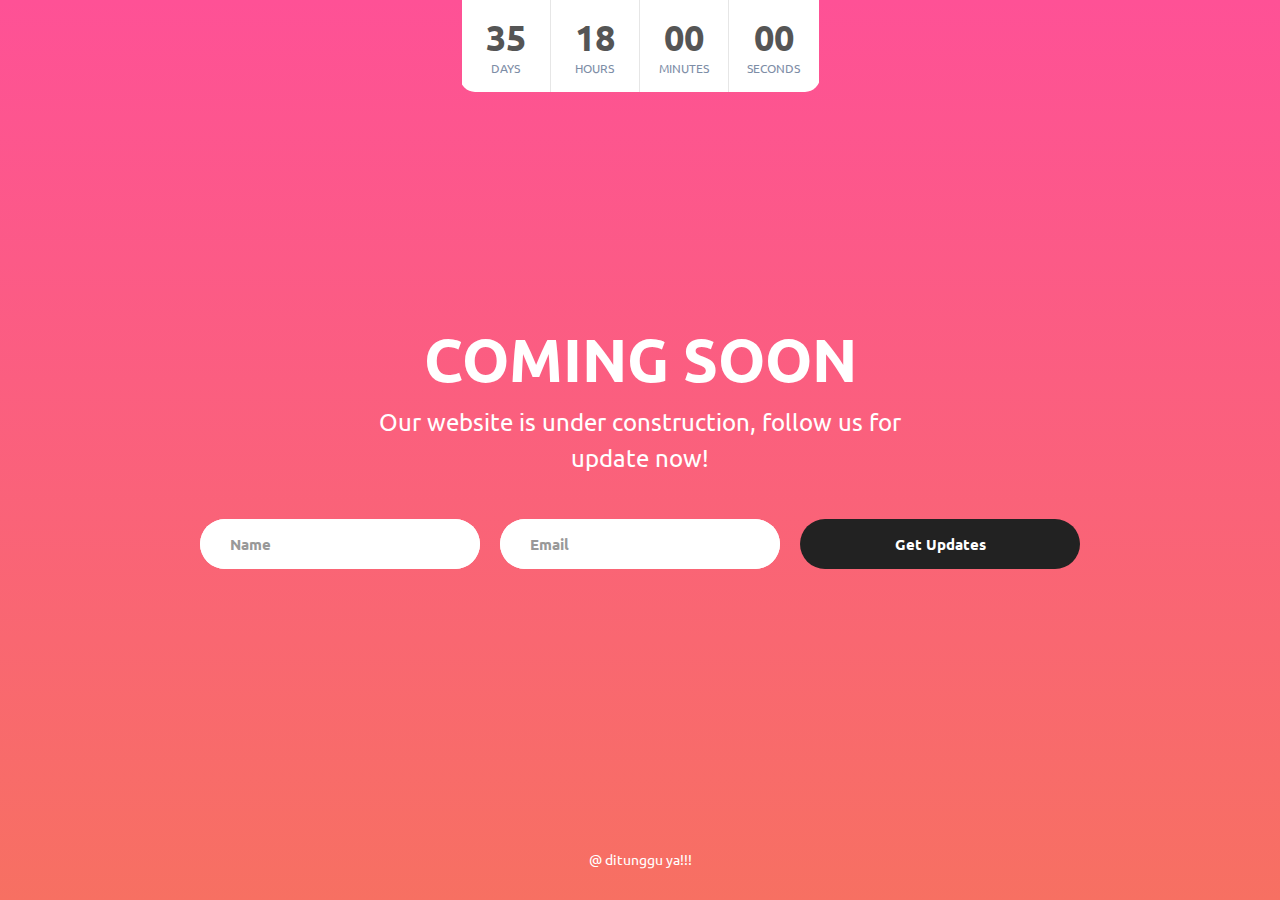
<file: css/comingsoon_05/comingsoon_05/index.html>
<!DOCTYPE html>
<html lang="en">
<head>
	<title>Coming Soon 5</title>
	<meta charset="UTF-8">
	<meta name="viewport" content="width=device-width, initial-scale=1">
<!--===============================================================================================-->	
	<link rel="icon" type="image/png" href="images/icons/favicon.ico"/>
<!--===============================================================================================-->
	<link rel="stylesheet" type="text/css" href="vendor/bootstrap/css/bootstrap.min.css">
<!--===============================================================================================-->
	<link rel="stylesheet" type="text/css" href="fonts/font-awesome-4.7.0/css/font-awesome.min.css">
<!--===============================================================================================-->
	<link rel="stylesheet" type="text/css" href="vendor/animate/animate.css">
<!--===============================================================================================-->
	<link rel="stylesheet" type="text/css" href="vendor/select2/select2.min.css">
<!--===============================================================================================-->
	<link rel="stylesheet" type="text/css" href="css/util.css">
	<link rel="stylesheet" type="text/css" href="css/main.css">
<!--===============================================================================================-->
</head>
<body>
	
	
	<div class="bg-g1 size1 flex-w flex-col-c-sb p-l-15 p-r-15 p-b-30">
		<div class="flex-w flex-c cd100 wsize1 bor1">
			<div class="flex-col-c-m size2 bg0 bor2">
				<span class="l1-txt3 p-b-7 days">35</span>
				<span class="s1-txt1">Days</span>
			</div>

			<div class="flex-col-c-m size2 bg0 bor2">
				<span class="l1-txt3 p-b-7 hours">17</span>
				<span class="s1-txt1">Hours</span>
			</div>

			<div class="flex-col-c-m size2 bg0 bor2">
				<span class="l1-txt3 p-b-7 minutes">50</span>
				<span class="s1-txt1">Minutes</span>
			</div>

			<div class="flex-col-c-m size2 bg0">
				<span class="l1-txt3 p-b-7 seconds">39</span>
				<span class="s1-txt1">Seconds</span>
			</div>
		</div>


		<div class="flex-col-c w-full p-t-50 p-b-80">
			<h3 class="l1-txt1 txt-center p-b-10">
				Coming Soon
			</h3>

			<p class="txt-center l1-txt2 p-b-43 wsize2">
				Our website is under construction, follow us for update now!
			</p>

			<form class="flex-w flex-c-m w-full contact100-form validate-form">
				<div class="wrap-input100 validate-input where1" data-validate = "Name is required">
					<input class="s1-txt3 placeholder0 input100" type="text" name="name" placeholder="Name">
				</div>

				<div class="wrap-input100 validate-input where1" data-validate = "Email is required: ex@abc.xyz">
					<input class="s1-txt3 placeholder0 input100" type="text" name="email" placeholder="Email">
				</div>

				<button class="flex-c-m s1-txt4 size3 how-btn trans-04 where1">
					Get Updates
				</button>
				
			</form>			
		</div>

		<span class="s1-txt2 txt-center">
			@ ditunggu ya!!!
		</span>

	</div>



	

<!--===============================================================================================-->	
	<script src="vendor/jquery/jquery-3.2.1.min.js"></script>
<!--===============================================================================================-->
	<script src="vendor/bootstrap/js/popper.js"></script>
	<script src="vendor/bootstrap/js/bootstrap.min.js"></script>
<!--===============================================================================================-->
	<script src="vendor/select2/select2.min.js"></script>
<!--===============================================================================================-->
	<script src="vendor/countdowntime/moment.min.js"></script>
	<script src="vendor/countdowntime/moment-timezone.min.js"></script>
	<script src="vendor/countdowntime/moment-timezone-with-data.min.js"></script>
	<script src="vendor/countdowntime/countdowntime.js"></script>
	<script>
		$('.cd100').countdown100({
			// Set Endtime here
			// Endtime must be > current time
			endtimeYear: 0,
			endtimeMonth: 0,
			endtimeDate: 35,
			endtimeHours: 18,
			endtimeMinutes: 0,
			endtimeSeconds: 0,
			timeZone: "" 
			// ex:  timeZone: "America/New_York", can be empty
			// go to " http://momentjs.com/timezone/ " to get timezone
		});
	</script>
<!--===============================================================================================-->
	<script src="vendor/tilt/tilt.jquery.min.js"></script>
	<script >
		$('.js-tilt').tilt({
			scale: 1.1
		})
	</script>
<!--===============================================================================================-->
	<script src="js/main.js"></script>

</body>
</html>
</file>
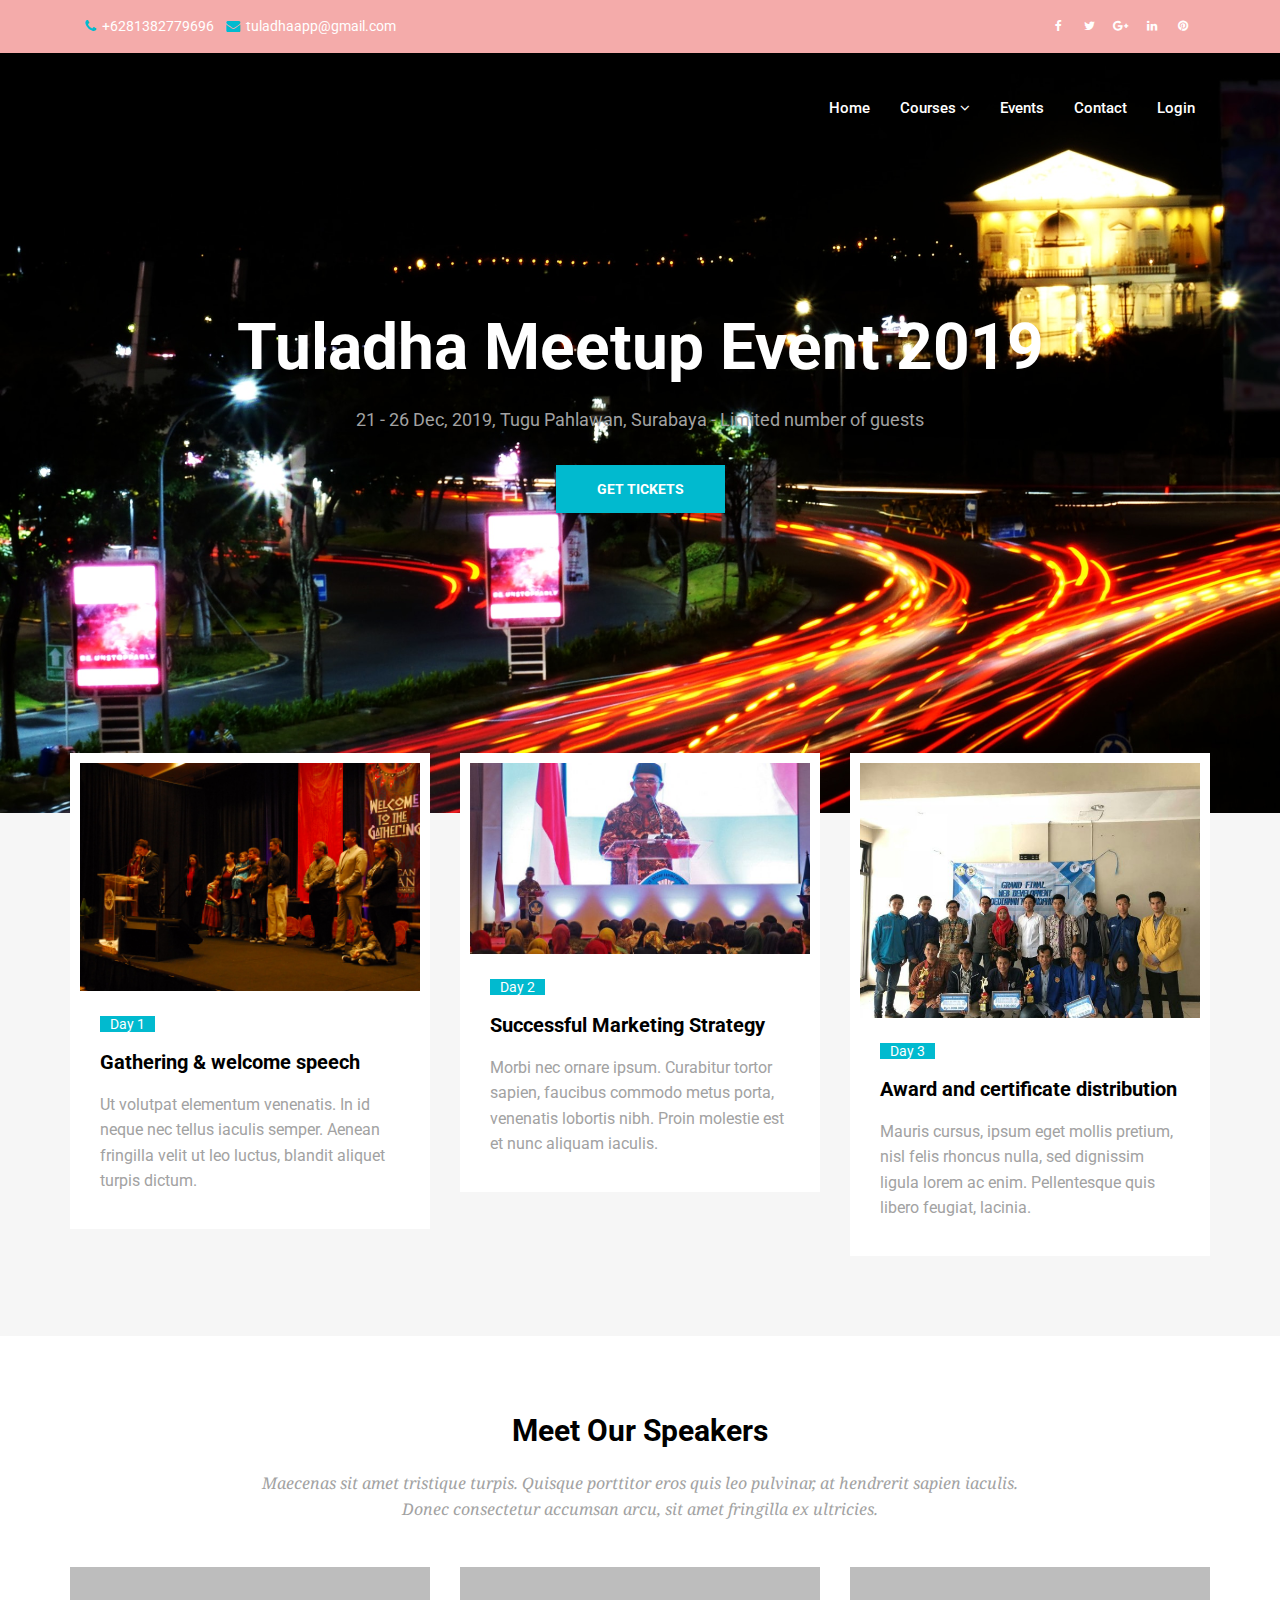
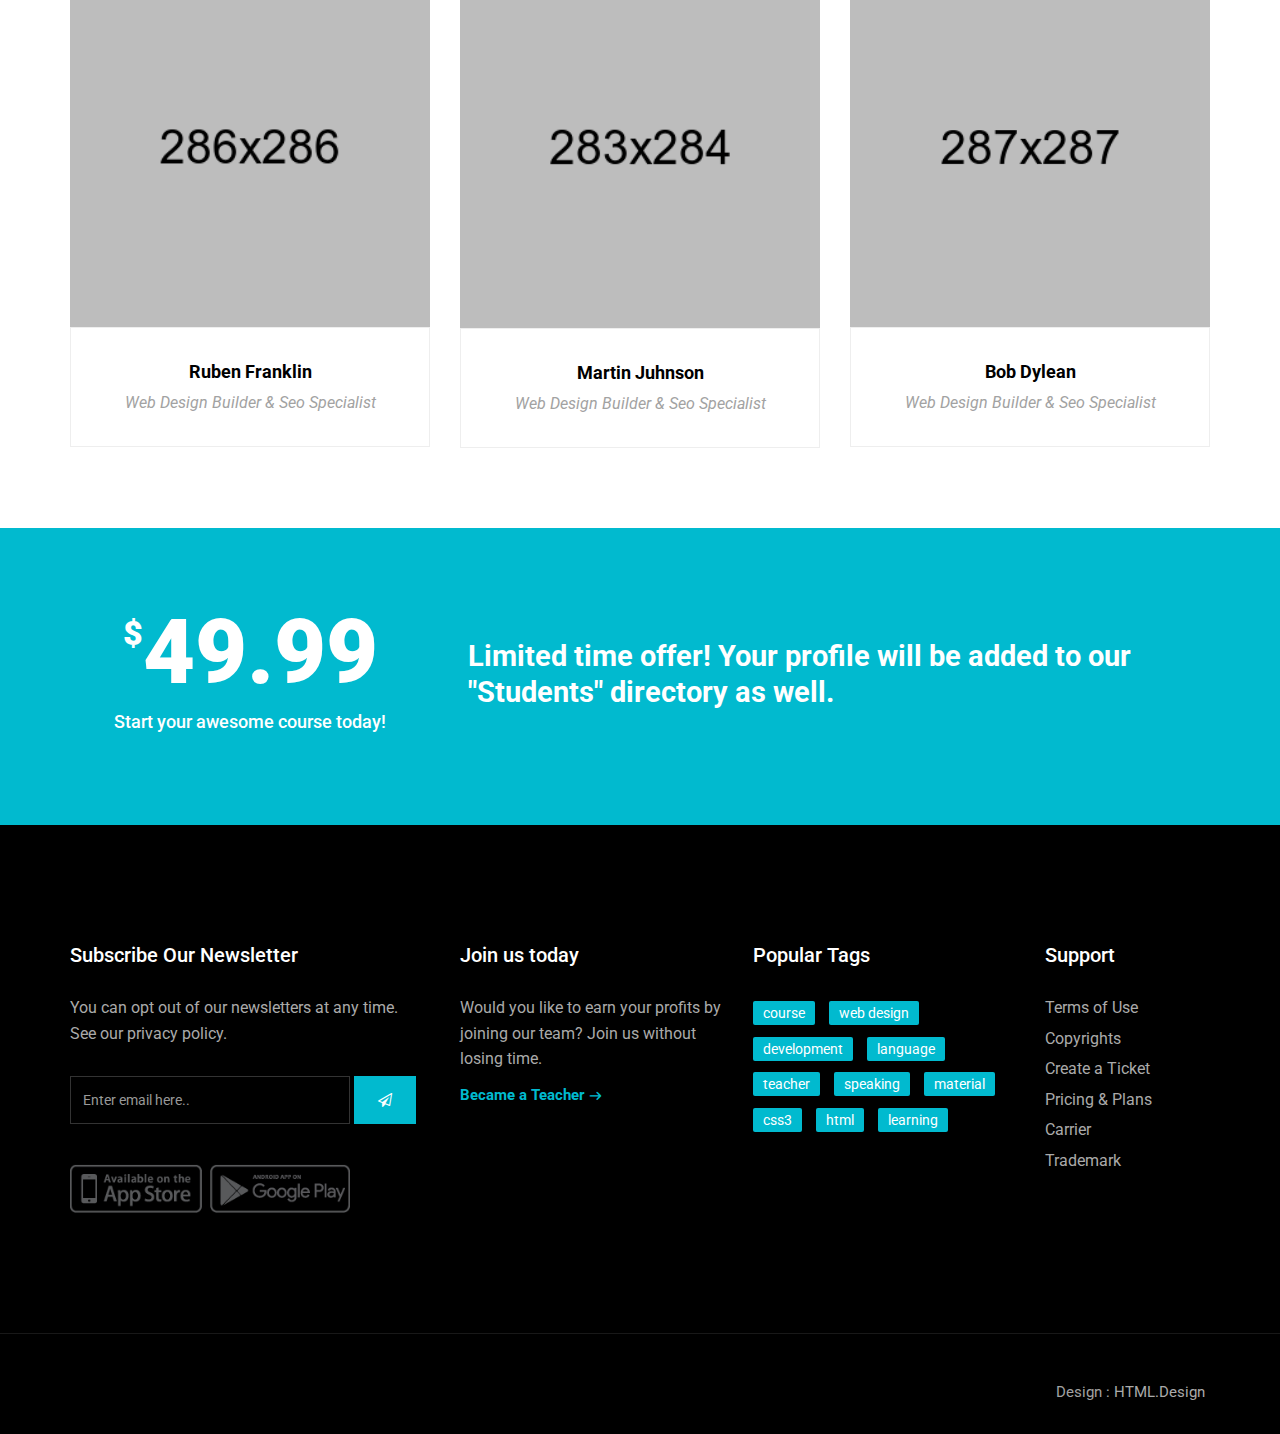
<file: events.html>
<!doctype html>
<!--[if IE 9]> <html class="no-js ie9 fixed-layout" lang="en"> <![endif]-->
<!--[if gt IE 9]><!--> <html class="no-js " lang="en"> <!--<![endif]-->
<head>

    <!-- Basic -->
    <meta charset="utf-8">
    <meta http-equiv="X-UA-Compatible" content="IE=edge">

    <!-- Mobile Meta -->
    <meta name="viewport" content="width=device-width, minimum-scale=1.0, maximum-scale=1.0, user-scalable=no">

    <!-- Site Meta -->
    <title>Tuladha</title>
    <meta name="keywords" content="">
    <meta name="description" content="">
    <meta name="author" content="">

    <!-- Site Icons -->
    <link rel="shortcut icon" href="images/favicon.ico" type="image/x-icon" />
    <link rel="apple-touch-icon" href="images/apple-touch-icon.png">

    <!-- Google Fonts -->
    <link href="https://fonts.googleapis.com/css?family=Roboto:300,400,400i,500,700,900" rel="stylesheet">
    <link href="https://fonts.googleapis.com/css?family=Droid+Serif:400,400i,700,700i" rel="stylesheet">

    <!-- Custom & Default Styles -->
    <link rel="stylesheet" href="css/bootstrap.min.css">
    <link rel="stylesheet" href="css/font-awesome.min.css">
    <link rel="stylesheet" href="css/carousel.css">
    <link rel="stylesheet" href="css/animate.css">
    <link rel="stylesheet" href="style.css">

    <!--[if lt IE 9]>
        <script src="js/vendor/html5shiv.min.js"></script>
        <script src="js/vendor/respond.min.js"></script>
    <![endif]-->

</head>
<body>

    <!-- LOADER -->
    <div id="preloader">
        <img class="preloader" src="images/loader.gif" alt="">
    </div><!-- end loader -->
    <!-- END LOADER -->

    <div id="wrapper">
        <!-- BEGIN # MODAL LOGIN -->
        <div class="modal fade" id="login-modal" tabindex="-1" role="dialog" aria-hidden="true" style="display: none;">
            <div class="modal-dialog">
                <div class="modal-content">
                    <!-- Begin # DIV Form -->
                    <div id="div-forms">
                        <form id="login-form">
                            <button type="button" class="close" data-dismiss="modal" aria-label="Close">
                                <span class="flaticon-add" aria-hidden="true"></span>
                            </button>
                            <div class="modal-body">
                                <input class="form-control" type="text" placeholder="What you are looking for?" required>
                            </div>
                        </form><!-- End # Login Form -->
                    </div><!-- End # DIV Form -->
                </div>
            </div>
        </div>
        <!-- END # MODAL LOGIN -->

        <header class="header">
            <div class="topbar clearfix">
                <div class="container">
                    <div class="row-fluid">
                        <div class="col-md-6 col-sm-6 text-left">
                            <p>
                                <strong><i class="fa fa-phone"></i></strong> +6281382779696 &nbsp;&nbsp;
                                <strong><i class="fa fa-envelope"></i></strong> <a href="mailto:#">tuladhaapp@gmail.com</a>
                            </p>
                        </div><!-- end left -->
                        <div class="col-md-6 col-sm-6 hidden-xs text-right">
                            <div class="social">
                                <a class="facebook"  data-tooltip="tooltip" data-placement="bottom" title="Facebook"><i class="fa fa-facebook"></i></a>
                                <a class="twitter"  data-tooltip="tooltip" data-placement="bottom" title="Twitter"><i class="fa fa-twitter"></i></a>
                                <a class="google"  data-tooltip="tooltip" data-placement="bottom" title="Google Plus"><i class="fa fa-google-plus"></i></a>
                                <a class="linkedin"  data-tooltip="tooltip" data-placement="bottom" title="Linkedin"><i class="fa fa-linkedin"></i></a>
                                <a class="pinterest"  data-tooltip="tooltip" data-placement="bottom" title="Pinterest"><i class="fa fa-pinterest"></i></a>
                            </div><!-- end social -->
                        </div><!-- end left -->
                    </div><!-- end row -->
                </div><!-- end container -->
            </div><!-- end topbar -->

            <div class="container">
                <nav class="navbar navbar-default yamm">
                    <div class="navbar-header">
                        <button type="button" class="navbar-toggle collapsed" data-toggle="collapse" data-target="#navbar" aria-expanded="false" aria-controls="navbar">
                            <span class="sr-only">Toggle navigation</span>
                            <span class="icon-bar"></span>
                            <span class="icon-bar"></span>
                            <span class="icon-bar"></span>
                        </button>
                        <div class="logo-normal">

                        </div>
                    </div>

                    <div id="navbar" class="navbar-collapse collapse">
                        <ul class="nav navbar-nav navbar-right">
                            <li><a href="index.html">Home</a></li>
                            <li class="dropdown yamm-fw yamm-half"><a href="#" data-toggle="dropdown" class="dropdown-toggle active">Courses <b class="fa fa-angle-down"></b></a>
                                <ul class="dropdown-menu">
                                    <li>
                                        <div class="yamm-content clearfix">
                                            <div class="row-fluid">
                                                <div class="col-md-6 col-sm-6">
                                                    <h4>Course Pages</h4>
                                                    <ul>
                                                      <li><a >Mathematics</a></li>
                                                      <li><a >Physics</a></li>
                                                      <li><a >Biology</a></li>
                                                      <li><a >Chemistry</a></li>
                                                      <li><a >Bahasa Indonesia</a></li>
                                                      <li><a >English</a></li>
                                                      <li><a >Programming</a></li>
                                                      <li><a >Medical</a></li>
                                                    </ul>
                                                </div>
                                                <div class="col-md-6 col-sm-6">
                                                    <div class="menu-widget text-center">
                                                        <div class="image-wrap entry">
                                                            <img src="upload/advanced-algebra.jpg" alt="" class="img-responsive">
                                                            <div class="magnifier">
                                                                 <a  title=""><i class="flaticon-add"></i></a>
                                                            </div>
                                                        </div><!-- end image-wrap -->
                                                        <h5><a >Advanced Algebra</a></h5>
                                                        <small>Rp.100.000</small>
                                                        <a  class="menu-button">Learned</a>
                                                    </div><!-- end widget -->
                                                </div>
                                            </div>
                                        </div>
                                    </li>
                                </ul>
                            </li>
                            <li><a href="events.html">Events</a></li>
                            <li><a href="page-contact.html">Contact</a></li>
                            <li><a href="login.php">Login</a></li>
                        </ul>
                    </div>
                </nav><!-- end navbar -->
            </div><!-- end container -->
        </header>

        <section class="parallax event-section" data-stellar-background-ratio="0.5" style="background-image:url('upload/surabaya-night.jpg');">
            <div class="container">
                <div class="row">
                    <div class="col-md-12">
                        <div class="tagline-message event-title text-center">
                            <h3>Tuladha Meetup Event 2019</h3>
                            <p>21 - 26 Dec, 2019, Tugu Pahlawan, Surabaya - Limited number of guests</p>
                            <a  class="btn btn-primary">GET TICKETS</a>
                        </div>
                    </div><!-- end col -->
                </div><!-- end row -->
            </div><!-- end container -->
        </section><!-- end section -->

        <section class="section gb nopadtop">
            <div class="container">
                <div class="row event-boxes">
                    <div class="col-md-4">
                        <div class="box m30">
                            <img src="upload/blog_01.jpg" alt="" class="img-responsive">
                            <div class="event-desc">
                            <small>Day 1</small>
                            <h4>Gathering & welcome speech</h4>
                            <p>Ut volutpat elementum venenatis. In id neque nec tellus iaculis semper. Aenean fringilla velit ut leo luctus, blandit aliquet turpis dictum.</p>
                            </div>
                        </div>
                    </div><!-- end col -->

                    <div class="col-md-4">
                        <div class="box m30">
                            <img src="upload/blog_02.jpg" alt="" class="img-responsive">
                            <div class="event-desc">
                            <small>Day 2</small>
                            <h4>Successful Marketing Strategy</h4>
                            <p>Morbi nec ornare ipsum. Curabitur tortor sapien, faucibus commodo metus porta, venenatis lobortis nibh. Proin molestie est et nunc aliquam iaculis.</p>
                            </div>
                        </div>
                    </div><!-- end col -->

                    <div class="col-md-4">
                        <div class="box m30">
                            <img src="upload/blog_03.jpg" alt="" class="img-responsive">
                            <div class="event-desc">
                            <small>Day 3</small>
                            <h4>Award and certificate distribution</h4>
                            <p> Mauris cursus, ipsum eget mollis pretium, nisl felis rhoncus nulla, sed dignissim ligula lorem ac enim. Pellentesque quis libero feugiat, lacinia.</p>
                            </div>
                        </div>
                    </div><!-- end col -->
                </div><!-- end row -->
            </div><!-- end container -->
        </section>

        <section class="section">
            <div class="container">
                <div class="section-title text-center">
                    <h3>Meet Our Speakers</h3>
                    <p>Maecenas sit amet tristique turpis. Quisque porttitor eros quis leo pulvinar, at hendrerit sapien iaculis. Donec consectetur accumsan arcu, sit amet fringilla ex ultricies.</p>
                </div><!-- end title -->

                <div class="row text-center">
                    <div class="col-md-4 col-sm-6">
                        <div class="teammembers">
                            <div class="entry">
                                <img src="upload/01_team.png" alt="" class="img-responsive">
                                <div class="magnifier">
                                    <div class="visible-buttons1 teambuttons">
                                        <p>We’re committed to work and play our client meeting room transforms  into a table tennis</p>
                                        <div class="social-links">
                                            <a ><i class="fa fa-facebook"></i></a>
                                            <a ><i class="fa fa-dribbble"></i></a>
                                            <a ><i class="fa fa-twitter"></i></a>
                                            <a ><i class="fa fa-skype"></i></a>
                                        </div><!-- end social -->
                                    </div>
                                </div>
                            </div><!-- end box -->
                            <div class="teamdesc">
                                <h4>Ruben Franklin</h4>
                                <p>Web Design Builder & Seo Specialist</p>
                            </div><!-- end teamdesc -->
                        </div><!-- end teammembers -->
                    </div><!-- end col -->

                    <div class="col-md-4 col-sm-6">
                        <div class="teammembers">
                            <div class="entry">
                                <img src="upload/02_team.png" alt="" class="img-responsive">
                                <div class="magnifier">
                                    <div class="visible-buttons1 teambuttons">
                                        <p>We’re committed to work and play our client meeting room transforms  into a table tennis</p>
                                        <div class="social-links">
                                            <a ><i class="fa fa-facebook"></i></a>
                                            <a ><i class="fa fa-dribbble"></i></a>
                                            <a ><i class="fa fa-twitter"></i></a>
                                            <a ><i class="fa fa-skype"></i></a>
                                        </div><!-- end social -->
                                    </div>
                                </div>
                            </div><!-- end box -->
                            <div class="teamdesc">
                                <h4>Martin Juhnson</h4>
                                <p>Web Design Builder & Seo Specialist</p>
                            </div><!-- end teamdesc -->
                        </div><!-- end teammembers -->
                    </div><!-- end col -->

                    <div class="col-md-4 col-sm-6">
                        <div class="teammembers">
                            <div class="entry">
                                <img src="upload/03_team.png" alt="" class="img-responsive">
                                <div class="magnifier">
                                    <div class="visible-buttons1 teambuttons">
                                        <p>We’re committed to work and play our client meeting room transforms  into a table tennis</p>
                                        <div class="social-links">
                                            <a ><i class="fa fa-facebook"></i></a>
                                            <a ><i class="fa fa-dribbble"></i></a>
                                            <a ><i class="fa fa-twitter"></i></a>
                                            <a ><i class="fa fa-skype"></i></a>
                                        </div><!-- end social -->
                                    </div>
                                </div>
                            </div><!-- end box -->
                            <div class="teamdesc">
                                <h4>Bob Dylean</h4>
                                <p>Web Design Builder & Seo Specialist</p>
                            </div><!-- end teamdesc -->
                        </div><!-- end teammembers -->
                    </div><!-- end col -->
                </div><!-- end row -->
            </div><!-- end container -->
        </section>


        <section class="section bgcolor1">
            <div class="container">
                <a >
                <div class="row callout">
                    <div class="col-md-4 text-center">
                        <h3><sup>$</sup>49.99</h3>
                        <h4>Start your awesome course today!</h4>
                    </div><!-- end col -->

                    <div class="col-md-8">
                        <p class="lead">Limited time offer! Your profile will be added to our "Students" directory as well. </p>
                    </div>
                </div><!-- end row -->
                </a>
            </div><!-- end container -->
        </section>

        <footer class="section footer noover">
            <div class="container">
                <div class="row">
                    <div class="col-lg-4 col-md-4">
                        <div class="widget clearfix">
                            <h3 class="widget-title">Subscribe Our Newsletter</h3>
                            <div class="newsletter-widget">
                                <p>You can opt out of our newsletters at any time.<br> See our <a href="#">privacy policy</a>.</p>
                                <form class="form-inline" role="search">
                                    <div class="form-1">
                                        <input type="text" class="form-control" placeholder="Enter email here..">
                                        <button type="submit" class="btn btn-primary"><i class="fa fa-paper-plane-o"></i></button>
                                    </div>
                                </form>
                                <img src="images/payments.png" alt="" class="img-responsive">
                            </div><!-- end newsletter -->
                        </div><!-- end widget -->
                    </div><!-- end col -->

                    <div class="col-lg-3 col-md-3">
                        <div class="widget clearfix">
                            <h3 class="widget-title">Join us today</h3>
                            <p>Would you like to earn your profits by joining our team? Join us without losing time.</p>
                            <a  class="readmore">Became a Teacher</a>
                        </div><!-- end widget -->
                    </div><!-- end col -->

                    <div class="col-lg-3 col-md-3">
                        <div class="widget clearfix">
                            <h3 class="widget-title">Popular Tags</h3>
                            <div class="tags-widget">
                                <ul class="list-inline">
                                    <li><a >course</a></li>
                                    <li><a >web design</a></li>
                                    <li><a >development</a></li>
                                    <li><a >language</a></li>
                                    <li><a >teacher</a></li>
                                    <li><a >speaking</a></li>
                                    <li><a >material</a></li>
                                    <li><a >css3</a></li>
                                    <li><a >html</a></li>
                                    <li><a >learning</a></li>
                                </ul>
                            </div><!-- end list-widget -->
                        </div><!-- end widget -->
                    </div><!-- end col -->

                    <div class="col-lg-2 col-md-2">
                        <div class="widget clearfix">
                            <h3 class="widget-title">Support</h3>
                            <div class="list-widget">
                                <ul>
                                    <li><a >Terms of Use</a></li>
                                    <li><a >Copyrights</a></li>
                                    <li><a >Create a Ticket</a></li>
                                    <li><a >Pricing & Plans</a></li>
                                    <li><a >Carrier</a></li>
                                    <li><a >Trademark</a></li>
                                </ul>
                            </div><!-- end list-widget -->
                        </div><!-- end widget -->
                    </div><!-- end col -->
                </div><!-- end row -->
            </div><!-- end container -->
        </footer><!-- end footer -->

        <div class="copyrights">
            <div class="container">
                <div class="clearfix">
                    <div class="pull-left">
                        <div class="cop-logo">

                        </div>
                    </div>

                    <div class="pull-right">
                        <div class="footer-links">
                            <ul class="list-inline">
                                <li>Design : <a href="https://html.design">HTML.Design</a></li>
                            </ul>
                        </div>
                    </div>
                </div>
            </div><!-- end container -->
        </div><!-- end copy -->
    </div><!-- end wrapper -->

    <!-- jQuery Files -->
    <script src="js/jquery.min.js"></script>
    <script src="js/bootstrap.min.js"></script>
    <script src="js/parallax.js"></script>
    <script src="js/animate.js"></script>
    <script src="js/custom.js"></script>
    <!-- VIDEO BG PLUGINS -->
    <script src="js/videobg.js"></script>

</body>
</html>
</file>
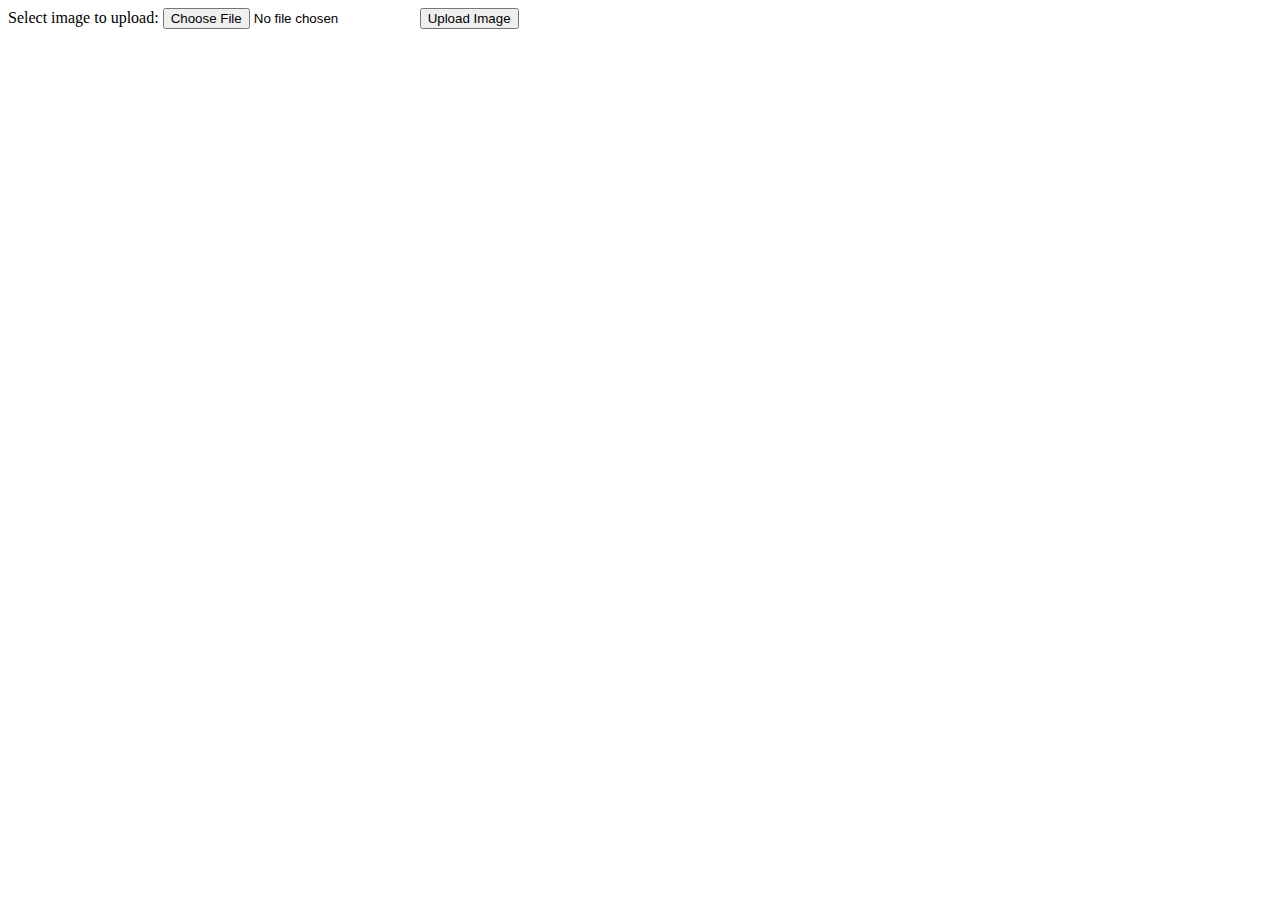
<file: upload.html>
<!DOCTYPE html>
<html>
<body>

<form action="upload.php" method="post" enctype="multipart/form-data">
    Select image to upload:
    <input type="file" name="fileToUpload" id="fileToUpload">
    <input type="submit" value="Upload Image" name="submit">
</form>

</body>
</html>
</file>
<file: css/comingsoon_05/comingsoon_05/css/util.css>
/*//////////////////////////////////////////////////////////////////
[ REBOOT ]*/
*, *:before, *:after {
	margin: 0px; 
	padding: 0px; 
	-webkit-box-sizing: border-box;
	-moz-box-sizing: border-box;
	box-sizing: border-box;
}

body, html {
	font-family: Arial, sans-serif;
	font-size: 15px;
	color: #666666;

	height: 100%;
	background-color: #fff;
	-webkit-box-sizing: border-box;
	-moz-box-sizing: border-box;
	box-sizing: border-box;
}

/*---------------------------------------------*/
a:focus {outline: none;}
a:hover {text-decoration: none;}

/* ------------------------------------ */
h1,h2,h3,h4,h5,h6,p {margin: 0px;}

ul, li {
	margin: 0px;
	list-style-type: none;
}


/* ------------------------------------ */
input, textarea, label {
	display: block;
	outline: none;
	border: none;
}

/* ------------------------------------ */
button {
	outline: none;
	border: none;
	background: transparent;
	cursor: pointer;
}
button:focus {outline: none;}

iframe {border: none;}


/*//////////////////////////////////////////////////////////////////
[ FONT SIZE ]*/
.fs-1 {font-size: 1px;}
.fs-2 {font-size: 2px;}
.fs-3 {font-size: 3px;}
.fs-4 {font-size: 4px;}
.fs-5 {font-size: 5px;}
.fs-6 {font-size: 6px;}
.fs-7 {font-size: 7px;}
.fs-8 {font-size: 8px;}
.fs-9 {font-size: 9px;}
.fs-10 {font-size: 10px;}
.fs-11 {font-size: 11px;}
.fs-12 {font-size: 12px;}
.fs-13 {font-size: 13px;}
.fs-14 {font-size: 14px;}
.fs-15 {font-size: 15px;}
.fs-16 {font-size: 16px;}
.fs-17 {font-size: 17px;}
.fs-18 {font-size: 18px;}
.fs-19 {font-size: 19px;}
.fs-20 {font-size: 20px;}
.fs-21 {font-size: 21px;}
.fs-22 {font-size: 22px;}
.fs-23 {font-size: 23px;}
.fs-24 {font-size: 24px;}
.fs-25 {font-size: 25px;}
.fs-26 {font-size: 26px;}
.fs-27 {font-size: 27px;}
.fs-28 {font-size: 28px;}
.fs-29 {font-size: 29px;}
.fs-30 {font-size: 30px;}
.fs-31 {font-size: 31px;}
.fs-32 {font-size: 32px;}
.fs-33 {font-size: 33px;}
.fs-34 {font-size: 34px;}
.fs-35 {font-size: 35px;}
.fs-36 {font-size: 36px;}
.fs-37 {font-size: 37px;}
.fs-38 {font-size: 38px;}
.fs-39 {font-size: 39px;}
.fs-40 {font-size: 40px;}
.fs-41 {font-size: 41px;}
.fs-42 {font-size: 42px;}
.fs-43 {font-size: 43px;}
.fs-44 {font-size: 44px;}
.fs-45 {font-size: 45px;}
.fs-46 {font-size: 46px;}
.fs-47 {font-size: 47px;}
.fs-48 {font-size: 48px;}
.fs-49 {font-size: 49px;}
.fs-50 {font-size: 50px;}
.fs-51 {font-size: 51px;}
.fs-52 {font-size: 52px;}
.fs-53 {font-size: 53px;}
.fs-54 {font-size: 54px;}
.fs-55 {font-size: 55px;}
.fs-56 {font-size: 56px;}
.fs-57 {font-size: 57px;}
.fs-58 {font-size: 58px;}
.fs-59 {font-size: 59px;}
.fs-60 {font-size: 60px;}
.fs-61 {font-size: 61px;}
.fs-62 {font-size: 62px;}
.fs-63 {font-size: 63px;}
.fs-64 {font-size: 64px;}
.fs-65 {font-size: 65px;}
.fs-66 {font-size: 66px;}
.fs-67 {font-size: 67px;}
.fs-68 {font-size: 68px;}
.fs-69 {font-size: 69px;}
.fs-70 {font-size: 70px;}
.fs-71 {font-size: 71px;}
.fs-72 {font-size: 72px;}
.fs-73 {font-size: 73px;}
.fs-74 {font-size: 74px;}
.fs-75 {font-size: 75px;}
.fs-76 {font-size: 76px;}
.fs-77 {font-size: 77px;}
.fs-78 {font-size: 78px;}
.fs-79 {font-size: 79px;}
.fs-80 {font-size: 80px;}
.fs-81 {font-size: 81px;}
.fs-82 {font-size: 82px;}
.fs-83 {font-size: 83px;}
.fs-84 {font-size: 84px;}
.fs-85 {font-size: 85px;}
.fs-86 {font-size: 86px;}
.fs-87 {font-size: 87px;}
.fs-88 {font-size: 88px;}
.fs-89 {font-size: 89px;}
.fs-90 {font-size: 90px;}
.fs-91 {font-size: 91px;}
.fs-92 {font-size: 92px;}
.fs-93 {font-size: 93px;}
.fs-94 {font-size: 94px;}
.fs-95 {font-size: 95px;}
.fs-96 {font-size: 96px;}
.fs-97 {font-size: 97px;}
.fs-98 {font-size: 98px;}
.fs-99 {font-size: 99px;}
.fs-100 {font-size: 100px;}
.fs-101 {font-size: 101px;}
.fs-102 {font-size: 102px;}
.fs-103 {font-size: 103px;}
.fs-104 {font-size: 104px;}
.fs-105 {font-size: 105px;}
.fs-106 {font-size: 106px;}
.fs-107 {font-size: 107px;}
.fs-108 {font-size: 108px;}
.fs-109 {font-size: 109px;}
.fs-110 {font-size: 110px;}
.fs-111 {font-size: 111px;}
.fs-112 {font-size: 112px;}
.fs-113 {font-size: 113px;}
.fs-114 {font-size: 114px;}
.fs-115 {font-size: 115px;}
.fs-116 {font-size: 116px;}
.fs-117 {font-size: 117px;}
.fs-118 {font-size: 118px;}
.fs-119 {font-size: 119px;}
.fs-120 {font-size: 120px;}
.fs-121 {font-size: 121px;}
.fs-122 {font-size: 122px;}
.fs-123 {font-size: 123px;}
.fs-124 {font-size: 124px;}
.fs-125 {font-size: 125px;}
.fs-126 {font-size: 126px;}
.fs-127 {font-size: 127px;}
.fs-128 {font-size: 128px;}
.fs-129 {font-size: 129px;}
.fs-130 {font-size: 130px;}
.fs-131 {font-size: 131px;}
.fs-132 {font-size: 132px;}
.fs-133 {font-size: 133px;}
.fs-134 {font-size: 134px;}
.fs-135 {font-size: 135px;}
.fs-136 {font-size: 136px;}
.fs-137 {font-size: 137px;}
.fs-138 {font-size: 138px;}
.fs-139 {font-size: 139px;}
.fs-140 {font-size: 140px;}
.fs-141 {font-size: 141px;}
.fs-142 {font-size: 142px;}
.fs-143 {font-size: 143px;}
.fs-144 {font-size: 144px;}
.fs-145 {font-size: 145px;}
.fs-146 {font-size: 146px;}
.fs-147 {font-size: 147px;}
.fs-148 {font-size: 148px;}
.fs-149 {font-size: 149px;}
.fs-150 {font-size: 150px;}
.fs-151 {font-size: 151px;}
.fs-152 {font-size: 152px;}
.fs-153 {font-size: 153px;}
.fs-154 {font-size: 154px;}
.fs-155 {font-size: 155px;}
.fs-156 {font-size: 156px;}
.fs-157 {font-size: 157px;}
.fs-158 {font-size: 158px;}
.fs-159 {font-size: 159px;}
.fs-160 {font-size: 160px;}
.fs-161 {font-size: 161px;}
.fs-162 {font-size: 162px;}
.fs-163 {font-size: 163px;}
.fs-164 {font-size: 164px;}
.fs-165 {font-size: 165px;}
.fs-166 {font-size: 166px;}
.fs-167 {font-size: 167px;}
.fs-168 {font-size: 168px;}
.fs-169 {font-size: 169px;}
.fs-170 {font-size: 170px;}
.fs-171 {font-size: 171px;}
.fs-172 {font-size: 172px;}
.fs-173 {font-size: 173px;}
.fs-174 {font-size: 174px;}
.fs-175 {font-size: 175px;}
.fs-176 {font-size: 176px;}
.fs-177 {font-size: 177px;}
.fs-178 {font-size: 178px;}
.fs-179 {font-size: 179px;}
.fs-180 {font-size: 180px;}
.fs-181 {font-size: 181px;}
.fs-182 {font-size: 182px;}
.fs-183 {font-size: 183px;}
.fs-184 {font-size: 184px;}
.fs-185 {font-size: 185px;}
.fs-186 {font-size: 186px;}
.fs-187 {font-size: 187px;}
.fs-188 {font-size: 188px;}
.fs-189 {font-size: 189px;}
.fs-190 {font-size: 190px;}
.fs-191 {font-size: 191px;}
.fs-192 {font-size: 192px;}
.fs-193 {font-size: 193px;}
.fs-194 {font-size: 194px;}
.fs-195 {font-size: 195px;}
.fs-196 {font-size: 196px;}
.fs-197 {font-size: 197px;}
.fs-198 {font-size: 198px;}
.fs-199 {font-size: 199px;}
.fs-200 {font-size: 200px;}

/*//////////////////////////////////////////////////////////////////
[ PADDING ]*/
.p-t-0 {padding-top: 0px;}
.p-t-1 {padding-top: 1px;}
.p-t-2 {padding-top: 2px;}
.p-t-3 {padding-top: 3px;}
.p-t-4 {padding-top: 4px;}
.p-t-5 {padding-top: 5px;}
.p-t-6 {padding-top: 6px;}
.p-t-7 {padding-top: 7px;}
.p-t-8 {padding-top: 8px;}
.p-t-9 {padding-top: 9px;}
.p-t-10 {padding-top: 10px;}
.p-t-11 {padding-top: 11px;}
.p-t-12 {padding-top: 12px;}
.p-t-13 {padding-top: 13px;}
.p-t-14 {padding-top: 14px;}
.p-t-15 {padding-top: 15px;}
.p-t-16 {padding-top: 16px;}
.p-t-17 {padding-top: 17px;}
.p-t-18 {padding-top: 18px;}
.p-t-19 {padding-top: 19px;}
.p-t-20 {padding-top: 20px;}
.p-t-21 {padding-top: 21px;}
.p-t-22 {padding-top: 22px;}
.p-t-23 {padding-top: 23px;}
.p-t-24 {padding-top: 24px;}
.p-t-25 {padding-top: 25px;}
.p-t-26 {padding-top: 26px;}
.p-t-27 {padding-top: 27px;}
.p-t-28 {padding-top: 28px;}
.p-t-29 {padding-top: 29px;}
.p-t-30 {padding-top: 30px;}
.p-t-31 {padding-top: 31px;}
.p-t-32 {padding-top: 32px;}
.p-t-33 {padding-top: 33px;}
.p-t-34 {padding-top: 34px;}
.p-t-35 {padding-top: 35px;}
.p-t-36 {padding-top: 36px;}
.p-t-37 {padding-top: 37px;}
.p-t-38 {padding-top: 38px;}
.p-t-39 {padding-top: 39px;}
.p-t-40 {padding-top: 40px;}
.p-t-41 {padding-top: 41px;}
.p-t-42 {padding-top: 42px;}
.p-t-43 {padding-top: 43px;}
.p-t-44 {padding-top: 44px;}
.p-t-45 {padding-top: 45px;}
.p-t-46 {padding-top: 46px;}
.p-t-47 {padding-top: 47px;}
.p-t-48 {padding-top: 48px;}
.p-t-49 {padding-top: 49px;}
.p-t-50 {padding-top: 50px;}
.p-t-51 {padding-top: 51px;}
.p-t-52 {padding-top: 52px;}
.p-t-53 {padding-top: 53px;}
.p-t-54 {padding-top: 54px;}
.p-t-55 {padding-top: 55px;}
.p-t-56 {padding-top: 56px;}
.p-t-57 {padding-top: 57px;}
.p-t-58 {padding-top: 58px;}
.p-t-59 {padding-top: 59px;}
.p-t-60 {padding-top: 60px;}
.p-t-61 {padding-top: 61px;}
.p-t-62 {padding-top: 62px;}
.p-t-63 {padding-top: 63px;}
.p-t-64 {padding-top: 64px;}
.p-t-65 {padding-top: 65px;}
.p-t-66 {padding-top: 66px;}
.p-t-67 {padding-top: 67px;}
.p-t-68 {padding-top: 68px;}
.p-t-69 {padding-top: 69px;}
.p-t-70 {padding-top: 70px;}
.p-t-71 {padding-top: 71px;}
.p-t-72 {padding-top: 72px;}
.p-t-73 {padding-top: 73px;}
.p-t-74 {padding-top: 74px;}
.p-t-75 {padding-top: 75px;}
.p-t-76 {padding-top: 76px;}
.p-t-77 {padding-top: 77px;}
.p-t-78 {padding-top: 78px;}
.p-t-79 {padding-top: 79px;}
.p-t-80 {padding-top: 80px;}
.p-t-81 {padding-top: 81px;}
.p-t-82 {padding-top: 82px;}
.p-t-83 {padding-top: 83px;}
.p-t-84 {padding-top: 84px;}
.p-t-85 {padding-top: 85px;}
.p-t-86 {padding-top: 86px;}
.p-t-87 {padding-top: 87px;}
.p-t-88 {padding-top: 88px;}
.p-t-89 {padding-top: 89px;}
.p-t-90 {padding-top: 90px;}
.p-t-91 {padding-top: 91px;}
.p-t-92 {padding-top: 92px;}
.p-t-93 {padding-top: 93px;}
.p-t-94 {padding-top: 94px;}
.p-t-95 {padding-top: 95px;}
.p-t-96 {padding-top: 96px;}
.p-t-97 {padding-top: 97px;}
.p-t-98 {padding-top: 98px;}
.p-t-99 {padding-top: 99px;}
.p-t-100 {padding-top: 100px;}
.p-t-101 {padding-top: 101px;}
.p-t-102 {padding-top: 102px;}
.p-t-103 {padding-top: 103px;}
.p-t-104 {padding-top: 104px;}
.p-t-105 {padding-top: 105px;}
.p-t-106 {padding-top: 106px;}
.p-t-107 {padding-top: 107px;}
.p-t-108 {padding-top: 108px;}
.p-t-109 {padding-top: 109px;}
.p-t-110 {padding-top: 110px;}
.p-t-111 {padding-top: 111px;}
.p-t-112 {padding-top: 112px;}
.p-t-113 {padding-top: 113px;}
.p-t-114 {padding-top: 114px;}
.p-t-115 {padding-top: 115px;}
.p-t-116 {padding-top: 116px;}
.p-t-117 {padding-top: 117px;}
.p-t-118 {padding-top: 118px;}
.p-t-119 {padding-top: 119px;}
.p-t-120 {padding-top: 120px;}
.p-t-121 {padding-top: 121px;}
.p-t-122 {padding-top: 122px;}
.p-t-123 {padding-top: 123px;}
.p-t-124 {padding-top: 124px;}
.p-t-125 {padding-top: 125px;}
.p-t-126 {padding-top: 126px;}
.p-t-127 {padding-top: 127px;}
.p-t-128 {padding-top: 128px;}
.p-t-129 {padding-top: 129px;}
.p-t-130 {padding-top: 130px;}
.p-t-131 {padding-top: 131px;}
.p-t-132 {padding-top: 132px;}
.p-t-133 {padding-top: 133px;}
.p-t-134 {padding-top: 134px;}
.p-t-135 {padding-top: 135px;}
.p-t-136 {padding-top: 136px;}
.p-t-137 {padding-top: 137px;}
.p-t-138 {padding-top: 138px;}
.p-t-139 {padding-top: 139px;}
.p-t-140 {padding-top: 140px;}
.p-t-141 {padding-top: 141px;}
.p-t-142 {padding-top: 142px;}
.p-t-143 {padding-top: 143px;}
.p-t-144 {padding-top: 144px;}
.p-t-145 {padding-top: 145px;}
.p-t-146 {padding-top: 146px;}
.p-t-147 {padding-top: 147px;}
.p-t-148 {padding-top: 148px;}
.p-t-149 {padding-top: 149px;}
.p-t-150 {padding-top: 150px;}
.p-t-151 {padding-top: 151px;}
.p-t-152 {padding-top: 152px;}
.p-t-153 {padding-top: 153px;}
.p-t-154 {padding-top: 154px;}
.p-t-155 {padding-top: 155px;}
.p-t-156 {padding-top: 156px;}
.p-t-157 {padding-top: 157px;}
.p-t-158 {padding-top: 158px;}
.p-t-159 {padding-top: 159px;}
.p-t-160 {padding-top: 160px;}
.p-t-161 {padding-top: 161px;}
.p-t-162 {padding-top: 162px;}
.p-t-163 {padding-top: 163px;}
.p-t-164 {padding-top: 164px;}
.p-t-165 {padding-top: 165px;}
.p-t-166 {padding-top: 166px;}
.p-t-167 {padding-top: 167px;}
.p-t-168 {padding-top: 168px;}
.p-t-169 {padding-top: 169px;}
.p-t-170 {padding-top: 170px;}
.p-t-171 {padding-top: 171px;}
.p-t-172 {padding-top: 172px;}
.p-t-173 {padding-top: 173px;}
.p-t-174 {padding-top: 174px;}
.p-t-175 {padding-top: 175px;}
.p-t-176 {padding-top: 176px;}
.p-t-177 {padding-top: 177px;}
.p-t-178 {padding-top: 178px;}
.p-t-179 {padding-top: 179px;}
.p-t-180 {padding-top: 180px;}
.p-t-181 {padding-top: 181px;}
.p-t-182 {padding-top: 182px;}
.p-t-183 {padding-top: 183px;}
.p-t-184 {padding-top: 184px;}
.p-t-185 {padding-top: 185px;}
.p-t-186 {padding-top: 186px;}
.p-t-187 {padding-top: 187px;}
.p-t-188 {padding-top: 188px;}
.p-t-189 {padding-top: 189px;}
.p-t-190 {padding-top: 190px;}
.p-t-191 {padding-top: 191px;}
.p-t-192 {padding-top: 192px;}
.p-t-193 {padding-top: 193px;}
.p-t-194 {padding-top: 194px;}
.p-t-195 {padding-top: 195px;}
.p-t-196 {padding-top: 196px;}
.p-t-197 {padding-top: 197px;}
.p-t-198 {padding-top: 198px;}
.p-t-199 {padding-top: 199px;}
.p-t-200 {padding-top: 200px;}
.p-t-201 {padding-top: 201px;}
.p-t-202 {padding-top: 202px;}
.p-t-203 {padding-top: 203px;}
.p-t-204 {padding-top: 204px;}
.p-t-205 {padding-top: 205px;}
.p-t-206 {padding-top: 206px;}
.p-t-207 {padding-top: 207px;}
.p-t-208 {padding-top: 208px;}
.p-t-209 {padding-top: 209px;}
.p-t-210 {padding-top: 210px;}
.p-t-211 {padding-top: 211px;}
.p-t-212 {padding-top: 212px;}
.p-t-213 {padding-top: 213px;}
.p-t-214 {padding-top: 214px;}
.p-t-215 {padding-top: 215px;}
.p-t-216 {padding-top: 216px;}
.p-t-217 {padding-top: 217px;}
.p-t-218 {padding-top: 218px;}
.p-t-219 {padding-top: 219px;}
.p-t-220 {padding-top: 220px;}
.p-t-221 {padding-top: 221px;}
.p-t-222 {padding-top: 222px;}
.p-t-223 {padding-top: 223px;}
.p-t-224 {padding-top: 224px;}
.p-t-225 {padding-top: 225px;}
.p-t-226 {padding-top: 226px;}
.p-t-227 {padding-top: 227px;}
.p-t-228 {padding-top: 228px;}
.p-t-229 {padding-top: 229px;}
.p-t-230 {padding-top: 230px;}
.p-t-231 {padding-top: 231px;}
.p-t-232 {padding-top: 232px;}
.p-t-233 {padding-top: 233px;}
.p-t-234 {padding-top: 234px;}
.p-t-235 {padding-top: 235px;}
.p-t-236 {padding-top: 236px;}
.p-t-237 {padding-top: 237px;}
.p-t-238 {padding-top: 238px;}
.p-t-239 {padding-top: 239px;}
.p-t-240 {padding-top: 240px;}
.p-t-241 {padding-top: 241px;}
.p-t-242 {padding-top: 242px;}
.p-t-243 {padding-top: 243px;}
.p-t-244 {padding-top: 244px;}
.p-t-245 {padding-top: 245px;}
.p-t-246 {padding-top: 246px;}
.p-t-247 {padding-top: 247px;}
.p-t-248 {padding-top: 248px;}
.p-t-249 {padding-top: 249px;}
.p-t-250 {padding-top: 250px;}
.p-b-0 {padding-bottom: 0px;}
.p-b-1 {padding-bottom: 1px;}
.p-b-2 {padding-bottom: 2px;}
.p-b-3 {padding-bottom: 3px;}
.p-b-4 {padding-bottom: 4px;}
.p-b-5 {padding-bottom: 5px;}
.p-b-6 {padding-bottom: 6px;}
.p-b-7 {padding-bottom: 7px;}
.p-b-8 {padding-bottom: 8px;}
.p-b-9 {padding-bottom: 9px;}
.p-b-10 {padding-bottom: 10px;}
.p-b-11 {padding-bottom: 11px;}
.p-b-12 {padding-bottom: 12px;}
.p-b-13 {padding-bottom: 13px;}
.p-b-14 {padding-bottom: 14px;}
.p-b-15 {padding-bottom: 15px;}
.p-b-16 {padding-bottom: 16px;}
.p-b-17 {padding-bottom: 17px;}
.p-b-18 {padding-bottom: 18px;}
.p-b-19 {padding-bottom: 19px;}
.p-b-20 {padding-bottom: 20px;}
.p-b-21 {padding-bottom: 21px;}
.p-b-22 {padding-bottom: 22px;}
.p-b-23 {padding-bottom: 23px;}
.p-b-24 {padding-bottom: 24px;}
.p-b-25 {padding-bottom: 25px;}
.p-b-26 {padding-bottom: 26px;}
.p-b-27 {padding-bottom: 27px;}
.p-b-28 {padding-bottom: 28px;}
.p-b-29 {padding-bottom: 29px;}
.p-b-30 {padding-bottom: 30px;}
.p-b-31 {padding-bottom: 31px;}
.p-b-32 {padding-bottom: 32px;}
.p-b-33 {padding-bottom: 33px;}
.p-b-34 {padding-bottom: 34px;}
.p-b-35 {padding-bottom: 35px;}
.p-b-36 {padding-bottom: 36px;}
.p-b-37 {padding-bottom: 37px;}
.p-b-38 {padding-bottom: 38px;}
.p-b-39 {padding-bottom: 39px;}
.p-b-40 {padding-bottom: 40px;}
.p-b-41 {padding-bottom: 41px;}
.p-b-42 {padding-bottom: 42px;}
.p-b-43 {padding-bottom: 43px;}
.p-b-44 {padding-bottom: 44px;}
.p-b-45 {padding-bottom: 45px;}
.p-b-46 {padding-bottom: 46px;}
.p-b-47 {padding-bottom: 47px;}
.p-b-48 {padding-bottom: 48px;}
.p-b-49 {padding-bottom: 49px;}
.p-b-50 {padding-bottom: 50px;}
.p-b-51 {padding-bottom: 51px;}
.p-b-52 {padding-bottom: 52px;}
.p-b-53 {padding-bottom: 53px;}
.p-b-54 {padding-bottom: 54px;}
.p-b-55 {padding-bottom: 55px;}
.p-b-56 {padding-bottom: 56px;}
.p-b-57 {padding-bottom: 57px;}
.p-b-58 {padding-bottom: 58px;}
.p-b-59 {padding-bottom: 59px;}
.p-b-60 {padding-bottom: 60px;}
.p-b-61 {padding-bottom: 61px;}
.p-b-62 {padding-bottom: 62px;}
.p-b-63 {padding-bottom: 63px;}
.p-b-64 {padding-bottom: 64px;}
.p-b-65 {padding-bottom: 65px;}
.p-b-66 {padding-bottom: 66px;}
.p-b-67 {padding-bottom: 67px;}
.p-b-68 {padding-bottom: 68px;}
.p-b-69 {padding-bottom: 69px;}
.p-b-70 {padding-bottom: 70px;}
.p-b-71 {padding-bottom: 71px;}
.p-b-72 {padding-bottom: 72px;}
.p-b-73 {padding-bottom: 73px;}
.p-b-74 {padding-bottom: 74px;}
.p-b-75 {padding-bottom: 75px;}
.p-b-76 {padding-bottom: 76px;}
.p-b-77 {padding-bottom: 77px;}
.p-b-78 {padding-bottom: 78px;}
.p-b-79 {padding-bottom: 79px;}
.p-b-80 {padding-bottom: 80px;}
.p-b-81 {padding-bottom: 81px;}
.p-b-82 {padding-bottom: 82px;}
.p-b-83 {padding-bottom: 83px;}
.p-b-84 {padding-bottom: 84px;}
.p-b-85 {padding-bottom: 85px;}
.p-b-86 {padding-bottom: 86px;}
.p-b-87 {padding-bottom: 87px;}
.p-b-88 {padding-bottom: 88px;}
.p-b-89 {padding-bottom: 89px;}
.p-b-90 {padding-bottom: 90px;}
.p-b-91 {padding-bottom: 91px;}
.p-b-92 {padding-bottom: 92px;}
.p-b-93 {padding-bottom: 93px;}
.p-b-94 {padding-bottom: 94px;}
.p-b-95 {padding-bottom: 95px;}
.p-b-96 {padding-bottom: 96px;}
.p-b-97 {padding-bottom: 97px;}
.p-b-98 {padding-bottom: 98px;}
.p-b-99 {padding-bottom: 99px;}
.p-b-100 {padding-bottom: 100px;}
.p-b-101 {padding-bottom: 101px;}
.p-b-102 {padding-bottom: 102px;}
.p-b-103 {padding-bottom: 103px;}
.p-b-104 {padding-bottom: 104px;}
.p-b-105 {padding-bottom: 105px;}
.p-b-106 {padding-bottom: 106px;}
.p-b-107 {padding-bottom: 107px;}
.p-b-108 {padding-bottom: 108px;}
.p-b-109 {padding-bottom: 109px;}
.p-b-110 {padding-bottom: 110px;}
.p-b-111 {padding-bottom: 111px;}
.p-b-112 {padding-bottom: 112px;}
.p-b-113 {padding-bottom: 113px;}
.p-b-114 {padding-bottom: 114px;}
.p-b-115 {padding-bottom: 115px;}
.p-b-116 {padding-bottom: 116px;}
.p-b-117 {padding-bottom: 117px;}
.p-b-118 {padding-bottom: 118px;}
.p-b-119 {padding-bottom: 119px;}
.p-b-120 {padding-bottom: 120px;}
.p-b-121 {padding-bottom: 121px;}
.p-b-122 {padding-bottom: 122px;}
.p-b-123 {padding-bottom: 123px;}
.p-b-124 {padding-bottom: 124px;}
.p-b-125 {padding-bottom: 125px;}
.p-b-126 {padding-bottom: 126px;}
.p-b-127 {padding-bottom: 127px;}
.p-b-128 {padding-bottom: 128px;}
.p-b-129 {padding-bottom: 129px;}
.p-b-130 {padding-bottom: 130px;}
.p-b-131 {padding-bottom: 131px;}
.p-b-132 {padding-bottom: 132px;}
.p-b-133 {padding-bottom: 133px;}
.p-b-134 {padding-bottom: 134px;}
.p-b-135 {padding-bottom: 135px;}
.p-b-136 {padding-bottom: 136px;}
.p-b-137 {padding-bottom: 137px;}
.p-b-138 {padding-bottom: 138px;}
.p-b-139 {padding-bottom: 139px;}
.p-b-140 {padding-bottom: 140px;}
.p-b-141 {padding-bottom: 141px;}
.p-b-142 {padding-bottom: 142px;}
.p-b-143 {padding-bottom: 143px;}
.p-b-144 {padding-bottom: 144px;}
.p-b-145 {padding-bottom: 145px;}
.p-b-146 {padding-bottom: 146px;}
.p-b-147 {padding-bottom: 147px;}
.p-b-148 {padding-bottom: 148px;}
.p-b-149 {padding-bottom: 149px;}
.p-b-150 {padding-bottom: 150px;}
.p-b-151 {padding-bottom: 151px;}
.p-b-152 {padding-bottom: 152px;}
.p-b-153 {padding-bottom: 153px;}
.p-b-154 {padding-bottom: 154px;}
.p-b-155 {padding-bottom: 155px;}
.p-b-156 {padding-bottom: 156px;}
.p-b-157 {padding-bottom: 157px;}
.p-b-158 {padding-bottom: 158px;}
.p-b-159 {padding-bottom: 159px;}
.p-b-160 {padding-bottom: 160px;}
.p-b-161 {padding-bottom: 161px;}
.p-b-162 {padding-bottom: 162px;}
.p-b-163 {padding-bottom: 163px;}
.p-b-164 {padding-bottom: 164px;}
.p-b-165 {padding-bottom: 165px;}
.p-b-166 {padding-bottom: 166px;}
.p-b-167 {padding-bottom: 167px;}
.p-b-168 {padding-bottom: 168px;}
.p-b-169 {padding-bottom: 169px;}
.p-b-170 {padding-bottom: 170px;}
.p-b-171 {padding-bottom: 171px;}
.p-b-172 {padding-bottom: 172px;}
.p-b-173 {padding-bottom: 173px;}
.p-b-174 {padding-bottom: 174px;}
.p-b-175 {padding-bottom: 175px;}
.p-b-176 {padding-bottom: 176px;}
.p-b-177 {padding-bottom: 177px;}
.p-b-178 {padding-bottom: 178px;}
.p-b-179 {padding-bottom: 179px;}
.p-b-180 {padding-bottom: 180px;}
.p-b-181 {padding-bottom: 181px;}
.p-b-182 {padding-bottom: 182px;}
.p-b-183 {padding-bottom: 183px;}
.p-b-184 {padding-bottom: 184px;}
.p-b-185 {padding-bottom: 185px;}
.p-b-186 {padding-bottom: 186px;}
.p-b-187 {padding-bottom: 187px;}
.p-b-188 {padding-bottom: 188px;}
.p-b-189 {padding-bottom: 189px;}
.p-b-190 {padding-bottom: 190px;}
.p-b-191 {padding-bottom: 191px;}
.p-b-192 {padding-bottom: 192px;}
.p-b-193 {padding-bottom: 193px;}
.p-b-194 {padding-bottom: 194px;}
.p-b-195 {padding-bottom: 195px;}
.p-b-196 {padding-bottom: 196px;}
.p-b-197 {padding-bottom: 197px;}
.p-b-198 {padding-bottom: 198px;}
.p-b-199 {padding-bottom: 199px;}
.p-b-200 {padding-bottom: 200px;}
.p-b-201 {padding-bottom: 201px;}
.p-b-202 {padding-bottom: 202px;}
.p-b-203 {padding-bottom: 203px;}
.p-b-204 {padding-bottom: 204px;}
.p-b-205 {padding-bottom: 205px;}
.p-b-206 {padding-bottom: 206px;}
.p-b-207 {padding-bottom: 207px;}
.p-b-208 {padding-bottom: 208px;}
.p-b-209 {padding-bottom: 209px;}
.p-b-210 {padding-bottom: 210px;}
.p-b-211 {padding-bottom: 211px;}
.p-b-212 {padding-bottom: 212px;}
.p-b-213 {padding-bottom: 213px;}
.p-b-214 {padding-bottom: 214px;}
.p-b-215 {padding-bottom: 215px;}
.p-b-216 {padding-bottom: 216px;}
.p-b-217 {padding-bottom: 217px;}
.p-b-218 {padding-bottom: 218px;}
.p-b-219 {padding-bottom: 219px;}
.p-b-220 {padding-bottom: 220px;}
.p-b-221 {padding-bottom: 221px;}
.p-b-222 {padding-bottom: 222px;}
.p-b-223 {padding-bottom: 223px;}
.p-b-224 {padding-bottom: 224px;}
.p-b-225 {padding-bottom: 225px;}
.p-b-226 {padding-bottom: 226px;}
.p-b-227 {padding-bottom: 227px;}
.p-b-228 {padding-bottom: 228px;}
.p-b-229 {padding-bottom: 229px;}
.p-b-230 {padding-bottom: 230px;}
.p-b-231 {padding-bottom: 231px;}
.p-b-232 {padding-bottom: 232px;}
.p-b-233 {padding-bottom: 233px;}
.p-b-234 {padding-bottom: 234px;}
.p-b-235 {padding-bottom: 235px;}
.p-b-236 {padding-bottom: 236px;}
.p-b-237 {padding-bottom: 237px;}
.p-b-238 {padding-bottom: 238px;}
.p-b-239 {padding-bottom: 239px;}
.p-b-240 {padding-bottom: 240px;}
.p-b-241 {padding-bottom: 241px;}
.p-b-242 {padding-bottom: 242px;}
.p-b-243 {padding-bottom: 243px;}
.p-b-244 {padding-bottom: 244px;}
.p-b-245 {padding-bottom: 245px;}
.p-b-246 {padding-bottom: 246px;}
.p-b-247 {padding-bottom: 247px;}
.p-b-248 {padding-bottom: 248px;}
.p-b-249 {padding-bottom: 249px;}
.p-b-250 {padding-bottom: 250px;}
.p-l-0 {padding-left: 0px;}
.p-l-1 {padding-left: 1px;}
.p-l-2 {padding-left: 2px;}
.p-l-3 {padding-left: 3px;}
.p-l-4 {padding-left: 4px;}
.p-l-5 {padding-left: 5px;}
.p-l-6 {padding-left: 6px;}
.p-l-7 {padding-left: 7px;}
.p-l-8 {padding-left: 8px;}
.p-l-9 {padding-left: 9px;}
.p-l-10 {padding-left: 10px;}
.p-l-11 {padding-left: 11px;}
.p-l-12 {padding-left: 12px;}
.p-l-13 {padding-left: 13px;}
.p-l-14 {padding-left: 14px;}
.p-l-15 {padding-left: 15px;}
.p-l-16 {padding-left: 16px;}
.p-l-17 {padding-left: 17px;}
.p-l-18 {padding-left: 18px;}
.p-l-19 {padding-left: 19px;}
.p-l-20 {padding-left: 20px;}
.p-l-21 {padding-left: 21px;}
.p-l-22 {padding-left: 22px;}
.p-l-23 {padding-left: 23px;}
.p-l-24 {padding-left: 24px;}
.p-l-25 {padding-left: 25px;}
.p-l-26 {padding-left: 26px;}
.p-l-27 {padding-left: 27px;}
.p-l-28 {padding-left: 28px;}
.p-l-29 {padding-left: 29px;}
.p-l-30 {padding-left: 30px;}
.p-l-31 {padding-left: 31px;}
.p-l-32 {padding-left: 32px;}
.p-l-33 {padding-left: 33px;}
.p-l-34 {padding-left: 34px;}
.p-l-35 {padding-left: 35px;}
.p-l-36 {padding-left: 36px;}
.p-l-37 {padding-left: 37px;}
.p-l-38 {padding-left: 38px;}
.p-l-39 {padding-left: 39px;}
.p-l-40 {padding-left: 40px;}
.p-l-41 {padding-left: 41px;}
.p-l-42 {padding-left: 42px;}
.p-l-43 {padding-left: 43px;}
.p-l-44 {padding-left: 44px;}
.p-l-45 {padding-left: 45px;}
.p-l-46 {padding-left: 46px;}
.p-l-47 {padding-left: 47px;}
.p-l-48 {padding-left: 48px;}
.p-l-49 {padding-left: 49px;}
.p-l-50 {padding-left: 50px;}
.p-l-51 {padding-left: 51px;}
.p-l-52 {padding-left: 52px;}
.p-l-53 {padding-left: 53px;}
.p-l-54 {padding-left: 54px;}
.p-l-55 {padding-left: 55px;}
.p-l-56 {padding-left: 56px;}
.p-l-57 {padding-left: 57px;}
.p-l-58 {padding-left: 58px;}
.p-l-59 {padding-left: 59px;}
.p-l-60 {padding-left: 60px;}
.p-l-61 {padding-left: 61px;}
.p-l-62 {padding-left: 62px;}
.p-l-63 {padding-left: 63px;}
.p-l-64 {padding-left: 64px;}
.p-l-65 {padding-left: 65px;}
.p-l-66 {padding-left: 66px;}
.p-l-67 {padding-left: 67px;}
.p-l-68 {padding-left: 68px;}
.p-l-69 {padding-left: 69px;}
.p-l-70 {padding-left: 70px;}
.p-l-71 {padding-left: 71px;}
.p-l-72 {padding-left: 72px;}
.p-l-73 {padding-left: 73px;}
.p-l-74 {padding-left: 74px;}
.p-l-75 {padding-left: 75px;}
.p-l-76 {padding-left: 76px;}
.p-l-77 {padding-left: 77px;}
.p-l-78 {padding-left: 78px;}
.p-l-79 {padding-left: 79px;}
.p-l-80 {padding-left: 80px;}
.p-l-81 {padding-left: 81px;}
.p-l-82 {padding-left: 82px;}
.p-l-83 {padding-left: 83px;}
.p-l-84 {padding-left: 84px;}
.p-l-85 {padding-left: 85px;}
.p-l-86 {padding-left: 86px;}
.p-l-87 {padding-left: 87px;}
.p-l-88 {padding-left: 88px;}
.p-l-89 {padding-left: 89px;}
.p-l-90 {padding-left: 90px;}
.p-l-91 {padding-left: 91px;}
.p-l-92 {padding-left: 92px;}
.p-l-93 {padding-left: 93px;}
.p-l-94 {padding-left: 94px;}
.p-l-95 {padding-left: 95px;}
.p-l-96 {padding-left: 96px;}
.p-l-97 {padding-left: 97px;}
.p-l-98 {padding-left: 98px;}
.p-l-99 {padding-left: 99px;}
.p-l-100 {padding-left: 100px;}
.p-l-101 {padding-left: 101px;}
.p-l-102 {padding-left: 102px;}
.p-l-103 {padding-left: 103px;}
.p-l-104 {padding-left: 104px;}
.p-l-105 {padding-left: 105px;}
.p-l-106 {padding-left: 106px;}
.p-l-107 {padding-left: 107px;}
.p-l-108 {padding-left: 108px;}
.p-l-109 {padding-left: 109px;}
.p-l-110 {padding-left: 110px;}
.p-l-111 {padding-left: 111px;}
.p-l-112 {padding-left: 112px;}
.p-l-113 {padding-left: 113px;}
.p-l-114 {padding-left: 114px;}
.p-l-115 {padding-left: 115px;}
.p-l-116 {padding-left: 116px;}
.p-l-117 {padding-left: 117px;}
.p-l-118 {padding-left: 118px;}
.p-l-119 {padding-left: 119px;}
.p-l-120 {padding-left: 120px;}
.p-l-121 {padding-left: 121px;}
.p-l-122 {padding-left: 122px;}
.p-l-123 {padding-left: 123px;}
.p-l-124 {padding-left: 124px;}
.p-l-125 {padding-left: 125px;}
.p-l-126 {padding-left: 126px;}
.p-l-127 {padding-left: 127px;}
.p-l-128 {padding-left: 128px;}
.p-l-129 {padding-left: 129px;}
.p-l-130 {padding-left: 130px;}
.p-l-131 {padding-left: 131px;}
.p-l-132 {padding-left: 132px;}
.p-l-133 {padding-left: 133px;}
.p-l-134 {padding-left: 134px;}
.p-l-135 {padding-left: 135px;}
.p-l-136 {padding-left: 136px;}
.p-l-137 {padding-left: 137px;}
.p-l-138 {padding-left: 138px;}
.p-l-139 {padding-left: 139px;}
.p-l-140 {padding-left: 140px;}
.p-l-141 {padding-left: 141px;}
.p-l-142 {padding-left: 142px;}
.p-l-143 {padding-left: 143px;}
.p-l-144 {padding-left: 144px;}
.p-l-145 {padding-left: 145px;}
.p-l-146 {padding-left: 146px;}
.p-l-147 {padding-left: 147px;}
.p-l-148 {padding-left: 148px;}
.p-l-149 {padding-left: 149px;}
.p-l-150 {padding-left: 150px;}
.p-l-151 {padding-left: 151px;}
.p-l-152 {padding-left: 152px;}
.p-l-153 {padding-left: 153px;}
.p-l-154 {padding-left: 154px;}
.p-l-155 {padding-left: 155px;}
.p-l-156 {padding-left: 156px;}
.p-l-157 {padding-left: 157px;}
.p-l-158 {padding-left: 158px;}
.p-l-159 {padding-left: 159px;}
.p-l-160 {padding-left: 160px;}
.p-l-161 {padding-left: 161px;}
.p-l-162 {padding-left: 162px;}
.p-l-163 {padding-left: 163px;}
.p-l-164 {padding-left: 164px;}
.p-l-165 {padding-left: 165px;}
.p-l-166 {padding-left: 166px;}
.p-l-167 {padding-left: 167px;}
.p-l-168 {padding-left: 168px;}
.p-l-169 {padding-left: 169px;}
.p-l-170 {padding-left: 170px;}
.p-l-171 {padding-left: 171px;}
.p-l-172 {padding-left: 172px;}
.p-l-173 {padding-left: 173px;}
.p-l-174 {padding-left: 174px;}
.p-l-175 {padding-left: 175px;}
.p-l-176 {padding-left: 176px;}
.p-l-177 {padding-left: 177px;}
.p-l-178 {padding-left: 178px;}
.p-l-179 {padding-left: 179px;}
.p-l-180 {padding-left: 180px;}
.p-l-181 {padding-left: 181px;}
.p-l-182 {padding-left: 182px;}
.p-l-183 {padding-left: 183px;}
.p-l-184 {padding-left: 184px;}
.p-l-185 {padding-left: 185px;}
.p-l-186 {padding-left: 186px;}
.p-l-187 {padding-left: 187px;}
.p-l-188 {padding-left: 188px;}
.p-l-189 {padding-left: 189px;}
.p-l-190 {padding-left: 190px;}
.p-l-191 {padding-left: 191px;}
.p-l-192 {padding-left: 192px;}
.p-l-193 {padding-left: 193px;}
.p-l-194 {padding-left: 194px;}
.p-l-195 {padding-left: 195px;}
.p-l-196 {padding-left: 196px;}
.p-l-197 {padding-left: 197px;}
.p-l-198 {padding-left: 198px;}
.p-l-199 {padding-left: 199px;}
.p-l-200 {padding-left: 200px;}
.p-l-201 {padding-left: 201px;}
.p-l-202 {padding-left: 202px;}
.p-l-203 {padding-left: 203px;}
.p-l-204 {padding-left: 204px;}
.p-l-205 {padding-left: 205px;}
.p-l-206 {padding-left: 206px;}
.p-l-207 {padding-left: 207px;}
.p-l-208 {padding-left: 208px;}
.p-l-209 {padding-left: 209px;}
.p-l-210 {padding-left: 210px;}
.p-l-211 {padding-left: 211px;}
.p-l-212 {padding-left: 212px;}
.p-l-213 {padding-left: 213px;}
.p-l-214 {padding-left: 214px;}
.p-l-215 {padding-left: 215px;}
.p-l-216 {padding-left: 216px;}
.p-l-217 {padding-left: 217px;}
.p-l-218 {padding-left: 218px;}
.p-l-219 {padding-left: 219px;}
.p-l-220 {padding-left: 220px;}
.p-l-221 {padding-left: 221px;}
.p-l-222 {padding-left: 222px;}
.p-l-223 {padding-left: 223px;}
.p-l-224 {padding-left: 224px;}
.p-l-225 {padding-left: 225px;}
.p-l-226 {padding-left: 226px;}
.p-l-227 {padding-left: 227px;}
.p-l-228 {padding-left: 228px;}
.p-l-229 {padding-left: 229px;}
.p-l-230 {padding-left: 230px;}
.p-l-231 {padding-left: 231px;}
.p-l-232 {padding-left: 232px;}
.p-l-233 {padding-left: 233px;}
.p-l-234 {padding-left: 234px;}
.p-l-235 {padding-left: 235px;}
.p-l-236 {padding-left: 236px;}
.p-l-237 {padding-left: 237px;}
.p-l-238 {padding-left: 238px;}
.p-l-239 {padding-left: 239px;}
.p-l-240 {padding-left: 240px;}
.p-l-241 {padding-left: 241px;}
.p-l-242 {padding-left: 242px;}
.p-l-243 {padding-left: 243px;}
.p-l-244 {padding-left: 244px;}
.p-l-245 {padding-left: 245px;}
.p-l-246 {padding-left: 246px;}
.p-l-247 {padding-left: 247px;}
.p-l-248 {padding-left: 248px;}
.p-l-249 {padding-left: 249px;}
.p-l-250 {padding-left: 250px;}
.p-r-0 {padding-right: 0px;}
.p-r-1 {padding-right: 1px;}
.p-r-2 {padding-right: 2px;}
.p-r-3 {padding-right: 3px;}
.p-r-4 {padding-right: 4px;}
.p-r-5 {padding-right: 5px;}
.p-r-6 {padding-right: 6px;}
.p-r-7 {padding-right: 7px;}
.p-r-8 {padding-right: 8px;}
.p-r-9 {padding-right: 9px;}
.p-r-10 {padding-right: 10px;}
.p-r-11 {padding-right: 11px;}
.p-r-12 {padding-right: 12px;}
.p-r-13 {padding-right: 13px;}
.p-r-14 {padding-right: 14px;}
.p-r-15 {padding-right: 15px;}
.p-r-16 {padding-right: 16px;}
.p-r-17 {padding-right: 17px;}
.p-r-18 {padding-right: 18px;}
.p-r-19 {padding-right: 19px;}
.p-r-20 {padding-right: 20px;}
.p-r-21 {padding-right: 21px;}
.p-r-22 {padding-right: 22px;}
.p-r-23 {padding-right: 23px;}
.p-r-24 {padding-right: 24px;}
.p-r-25 {padding-right: 25px;}
.p-r-26 {padding-right: 26px;}
.p-r-27 {padding-right: 27px;}
.p-r-28 {padding-right: 28px;}
.p-r-29 {padding-right: 29px;}
.p-r-30 {padding-right: 30px;}
.p-r-31 {padding-right: 31px;}
.p-r-32 {padding-right: 32px;}
.p-r-33 {padding-right: 33px;}
.p-r-34 {padding-right: 34px;}
.p-r-35 {padding-right: 35px;}
.p-r-36 {padding-right: 36px;}
.p-r-37 {padding-right: 37px;}
.p-r-38 {padding-right: 38px;}
.p-r-39 {padding-right: 39px;}
.p-r-40 {padding-right: 40px;}
.p-r-41 {padding-right: 41px;}
.p-r-42 {padding-right: 42px;}
.p-r-43 {padding-right: 43px;}
.p-r-44 {padding-right: 44px;}
.p-r-45 {padding-right: 45px;}
.p-r-46 {padding-right: 46px;}
.p-r-47 {padding-right: 47px;}
.p-r-48 {padding-right: 48px;}
.p-r-49 {padding-right: 49px;}
.p-r-50 {padding-right: 50px;}
.p-r-51 {padding-right: 51px;}
.p-r-52 {padding-right: 52px;}
.p-r-53 {padding-right: 53px;}
.p-r-54 {padding-right: 54px;}
.p-r-55 {padding-right: 55px;}
.p-r-56 {padding-right: 56px;}
.p-r-57 {padding-right: 57px;}
.p-r-58 {padding-right: 58px;}
.p-r-59 {padding-right: 59px;}
.p-r-60 {padding-right: 60px;}
.p-r-61 {padding-right: 61px;}
.p-r-62 {padding-right: 62px;}
.p-r-63 {padding-right: 63px;}
.p-r-64 {padding-right: 64px;}
.p-r-65 {padding-right: 65px;}
.p-r-66 {padding-right: 66px;}
.p-r-67 {padding-right: 67px;}
.p-r-68 {padding-right: 68px;}
.p-r-69 {padding-right: 69px;}
.p-r-70 {padding-right: 70px;}
.p-r-71 {padding-right: 71px;}
.p-r-72 {padding-right: 72px;}
.p-r-73 {padding-right: 73px;}
.p-r-74 {padding-right: 74px;}
.p-r-75 {padding-right: 75px;}
.p-r-76 {padding-right: 76px;}
.p-r-77 {padding-right: 77px;}
.p-r-78 {padding-right: 78px;}
.p-r-79 {padding-right: 79px;}
.p-r-80 {padding-right: 80px;}
.p-r-81 {padding-right: 81px;}
.p-r-82 {padding-right: 82px;}
.p-r-83 {padding-right: 83px;}
.p-r-84 {padding-right: 84px;}
.p-r-85 {padding-right: 85px;}
.p-r-86 {padding-right: 86px;}
.p-r-87 {padding-right: 87px;}
.p-r-88 {padding-right: 88px;}
.p-r-89 {padding-right: 89px;}
.p-r-90 {padding-right: 90px;}
.p-r-91 {padding-right: 91px;}
.p-r-92 {padding-right: 92px;}
.p-r-93 {padding-right: 93px;}
.p-r-94 {padding-right: 94px;}
.p-r-95 {padding-right: 95px;}
.p-r-96 {padding-right: 96px;}
.p-r-97 {padding-right: 97px;}
.p-r-98 {padding-right: 98px;}
.p-r-99 {padding-right: 99px;}
.p-r-100 {padding-right: 100px;}
.p-r-101 {padding-right: 101px;}
.p-r-102 {padding-right: 102px;}
.p-r-103 {padding-right: 103px;}
.p-r-104 {padding-right: 104px;}
.p-r-105 {padding-right: 105px;}
.p-r-106 {padding-right: 106px;}
.p-r-107 {padding-right: 107px;}
.p-r-108 {padding-right: 108px;}
.p-r-109 {padding-right: 109px;}
.p-r-110 {padding-right: 110px;}
.p-r-111 {padding-right: 111px;}
.p-r-112 {padding-right: 112px;}
.p-r-113 {padding-right: 113px;}
.p-r-114 {padding-right: 114px;}
.p-r-115 {padding-right: 115px;}
.p-r-116 {padding-right: 116px;}
.p-r-117 {padding-right: 117px;}
.p-r-118 {padding-right: 118px;}
.p-r-119 {padding-right: 119px;}
.p-r-120 {padding-right: 120px;}
.p-r-121 {padding-right: 121px;}
.p-r-122 {padding-right: 122px;}
.p-r-123 {padding-right: 123px;}
.p-r-124 {padding-right: 124px;}
.p-r-125 {padding-right: 125px;}
.p-r-126 {padding-right: 126px;}
.p-r-127 {padding-right: 127px;}
.p-r-128 {padding-right: 128px;}
.p-r-129 {padding-right: 129px;}
.p-r-130 {padding-right: 130px;}
.p-r-131 {padding-right: 131px;}
.p-r-132 {padding-right: 132px;}
.p-r-133 {padding-right: 133px;}
.p-r-134 {padding-right: 134px;}
.p-r-135 {padding-right: 135px;}
.p-r-136 {padding-right: 136px;}
.p-r-137 {padding-right: 137px;}
.p-r-138 {padding-right: 138px;}
.p-r-139 {padding-right: 139px;}
.p-r-140 {padding-right: 140px;}
.p-r-141 {padding-right: 141px;}
.p-r-142 {padding-right: 142px;}
.p-r-143 {padding-right: 143px;}
.p-r-144 {padding-right: 144px;}
.p-r-145 {padding-right: 145px;}
.p-r-146 {padding-right: 146px;}
.p-r-147 {padding-right: 147px;}
.p-r-148 {padding-right: 148px;}
.p-r-149 {padding-right: 149px;}
.p-r-150 {padding-right: 150px;}
.p-r-151 {padding-right: 151px;}
.p-r-152 {padding-right: 152px;}
.p-r-153 {padding-right: 153px;}
.p-r-154 {padding-right: 154px;}
.p-r-155 {padding-right: 155px;}
.p-r-156 {padding-right: 156px;}
.p-r-157 {padding-right: 157px;}
.p-r-158 {padding-right: 158px;}
.p-r-159 {padding-right: 159px;}
.p-r-160 {padding-right: 160px;}
.p-r-161 {padding-right: 161px;}
.p-r-162 {padding-right: 162px;}
.p-r-163 {padding-right: 163px;}
.p-r-164 {padding-right: 164px;}
.p-r-165 {padding-right: 165px;}
.p-r-166 {padding-right: 166px;}
.p-r-167 {padding-right: 167px;}
.p-r-168 {padding-right: 168px;}
.p-r-169 {padding-right: 169px;}
.p-r-170 {padding-right: 170px;}
.p-r-171 {padding-right: 171px;}
.p-r-172 {padding-right: 172px;}
.p-r-173 {padding-right: 173px;}
.p-r-174 {padding-right: 174px;}
.p-r-175 {padding-right: 175px;}
.p-r-176 {padding-right: 176px;}
.p-r-177 {padding-right: 177px;}
.p-r-178 {padding-right: 178px;}
.p-r-179 {padding-right: 179px;}
.p-r-180 {padding-right: 180px;}
.p-r-181 {padding-right: 181px;}
.p-r-182 {padding-right: 182px;}
.p-r-183 {padding-right: 183px;}
.p-r-184 {padding-right: 184px;}
.p-r-185 {padding-right: 185px;}
.p-r-186 {padding-right: 186px;}
.p-r-187 {padding-right: 187px;}
.p-r-188 {padding-right: 188px;}
.p-r-189 {padding-right: 189px;}
.p-r-190 {padding-right: 190px;}
.p-r-191 {padding-right: 191px;}
.p-r-192 {padding-right: 192px;}
.p-r-193 {padding-right: 193px;}
.p-r-194 {padding-right: 194px;}
.p-r-195 {padding-right: 195px;}
.p-r-196 {padding-right: 196px;}
.p-r-197 {padding-right: 197px;}
.p-r-198 {padding-right: 198px;}
.p-r-199 {padding-right: 199px;}
.p-r-200 {padding-right: 200px;}
.p-r-201 {padding-right: 201px;}
.p-r-202 {padding-right: 202px;}
.p-r-203 {padding-right: 203px;}
.p-r-204 {padding-right: 204px;}
.p-r-205 {padding-right: 205px;}
.p-r-206 {padding-right: 206px;}
.p-r-207 {padding-right: 207px;}
.p-r-208 {padding-right: 208px;}
.p-r-209 {padding-right: 209px;}
.p-r-210 {padding-right: 210px;}
.p-r-211 {padding-right: 211px;}
.p-r-212 {padding-right: 212px;}
.p-r-213 {padding-right: 213px;}
.p-r-214 {padding-right: 214px;}
.p-r-215 {padding-right: 215px;}
.p-r-216 {padding-right: 216px;}
.p-r-217 {padding-right: 217px;}
.p-r-218 {padding-right: 218px;}
.p-r-219 {padding-right: 219px;}
.p-r-220 {padding-right: 220px;}
.p-r-221 {padding-right: 221px;}
.p-r-222 {padding-right: 222px;}
.p-r-223 {padding-right: 223px;}
.p-r-224 {padding-right: 224px;}
.p-r-225 {padding-right: 225px;}
.p-r-226 {padding-right: 226px;}
.p-r-227 {padding-right: 227px;}
.p-r-228 {padding-right: 228px;}
.p-r-229 {padding-right: 229px;}
.p-r-230 {padding-right: 230px;}
.p-r-231 {padding-right: 231px;}
.p-r-232 {padding-right: 232px;}
.p-r-233 {padding-right: 233px;}
.p-r-234 {padding-right: 234px;}
.p-r-235 {padding-right: 235px;}
.p-r-236 {padding-right: 236px;}
.p-r-237 {padding-right: 237px;}
.p-r-238 {padding-right: 238px;}
.p-r-239 {padding-right: 239px;}
.p-r-240 {padding-right: 240px;}
.p-r-241 {padding-right: 241px;}
.p-r-242 {padding-right: 242px;}
.p-r-243 {padding-right: 243px;}
.p-r-244 {padding-right: 244px;}
.p-r-245 {padding-right: 245px;}
.p-r-246 {padding-right: 246px;}
.p-r-247 {padding-right: 247px;}
.p-r-248 {padding-right: 248px;}
.p-r-249 {padding-right: 249px;}
.p-r-250 {padding-right: 250px;}

/*//////////////////////////////////////////////////////////////////
[ MARGIN ]*/
.m-t-0 {margin-top: 0px;}
.m-t-1 {margin-top: 1px;}
.m-t-2 {margin-top: 2px;}
.m-t-3 {margin-top: 3px;}
.m-t-4 {margin-top: 4px;}
.m-t-5 {margin-top: 5px;}
.m-t-6 {margin-top: 6px;}
.m-t-7 {margin-top: 7px;}
.m-t-8 {margin-top: 8px;}
.m-t-9 {margin-top: 9px;}
.m-t-10 {margin-top: 10px;}
.m-t-11 {margin-top: 11px;}
.m-t-12 {margin-top: 12px;}
.m-t-13 {margin-top: 13px;}
.m-t-14 {margin-top: 14px;}
.m-t-15 {margin-top: 15px;}
.m-t-16 {margin-top: 16px;}
.m-t-17 {margin-top: 17px;}
.m-t-18 {margin-top: 18px;}
.m-t-19 {margin-top: 19px;}
.m-t-20 {margin-top: 20px;}
.m-t-21 {margin-top: 21px;}
.m-t-22 {margin-top: 22px;}
.m-t-23 {margin-top: 23px;}
.m-t-24 {margin-top: 24px;}
.m-t-25 {margin-top: 25px;}
.m-t-26 {margin-top: 26px;}
.m-t-27 {margin-top: 27px;}
.m-t-28 {margin-top: 28px;}
.m-t-29 {margin-top: 29px;}
.m-t-30 {margin-top: 30px;}
.m-t-31 {margin-top: 31px;}
.m-t-32 {margin-top: 32px;}
.m-t-33 {margin-top: 33px;}
.m-t-34 {margin-top: 34px;}
.m-t-35 {margin-top: 35px;}
.m-t-36 {margin-top: 36px;}
.m-t-37 {margin-top: 37px;}
.m-t-38 {margin-top: 38px;}
.m-t-39 {margin-top: 39px;}
.m-t-40 {margin-top: 40px;}
.m-t-41 {margin-top: 41px;}
.m-t-42 {margin-top: 42px;}
.m-t-43 {margin-top: 43px;}
.m-t-44 {margin-top: 44px;}
.m-t-45 {margin-top: 45px;}
.m-t-46 {margin-top: 46px;}
.m-t-47 {margin-top: 47px;}
.m-t-48 {margin-top: 48px;}
.m-t-49 {margin-top: 49px;}
.m-t-50 {margin-top: 50px;}
.m-t-51 {margin-top: 51px;}
.m-t-52 {margin-top: 52px;}
.m-t-53 {margin-top: 53px;}
.m-t-54 {margin-top: 54px;}
.m-t-55 {margin-top: 55px;}
.m-t-56 {margin-top: 56px;}
.m-t-57 {margin-top: 57px;}
.m-t-58 {margin-top: 58px;}
.m-t-59 {margin-top: 59px;}
.m-t-60 {margin-top: 60px;}
.m-t-61 {margin-top: 61px;}
.m-t-62 {margin-top: 62px;}
.m-t-63 {margin-top: 63px;}
.m-t-64 {margin-top: 64px;}
.m-t-65 {margin-top: 65px;}
.m-t-66 {margin-top: 66px;}
.m-t-67 {margin-top: 67px;}
.m-t-68 {margin-top: 68px;}
.m-t-69 {margin-top: 69px;}
.m-t-70 {margin-top: 70px;}
.m-t-71 {margin-top: 71px;}
.m-t-72 {margin-top: 72px;}
.m-t-73 {margin-top: 73px;}
.m-t-74 {margin-top: 74px;}
.m-t-75 {margin-top: 75px;}
.m-t-76 {margin-top: 76px;}
.m-t-77 {margin-top: 77px;}
.m-t-78 {margin-top: 78px;}
.m-t-79 {margin-top: 79px;}
.m-t-80 {margin-top: 80px;}
.m-t-81 {margin-top: 81px;}
.m-t-82 {margin-top: 82px;}
.m-t-83 {margin-top: 83px;}
.m-t-84 {margin-top: 84px;}
.m-t-85 {margin-top: 85px;}
.m-t-86 {margin-top: 86px;}
.m-t-87 {margin-top: 87px;}
.m-t-88 {margin-top: 88px;}
.m-t-89 {margin-top: 89px;}
.m-t-90 {margin-top: 90px;}
.m-t-91 {margin-top: 91px;}
.m-t-92 {margin-top: 92px;}
.m-t-93 {margin-top: 93px;}
.m-t-94 {margin-top: 94px;}
.m-t-95 {margin-top: 95px;}
.m-t-96 {margin-top: 96px;}
.m-t-97 {margin-top: 97px;}
.m-t-98 {margin-top: 98px;}
.m-t-99 {margin-top: 99px;}
.m-t-100 {margin-top: 100px;}
.m-t-101 {margin-top: 101px;}
.m-t-102 {margin-top: 102px;}
.m-t-103 {margin-top: 103px;}
.m-t-104 {margin-top: 104px;}
.m-t-105 {margin-top: 105px;}
.m-t-106 {margin-top: 106px;}
.m-t-107 {margin-top: 107px;}
.m-t-108 {margin-top: 108px;}
.m-t-109 {margin-top: 109px;}
.m-t-110 {margin-top: 110px;}
.m-t-111 {margin-top: 111px;}
.m-t-112 {margin-top: 112px;}
.m-t-113 {margin-top: 113px;}
.m-t-114 {margin-top: 114px;}
.m-t-115 {margin-top: 115px;}
.m-t-116 {margin-top: 116px;}
.m-t-117 {margin-top: 117px;}
.m-t-118 {margin-top: 118px;}
.m-t-119 {margin-top: 119px;}
.m-t-120 {margin-top: 120px;}
.m-t-121 {margin-top: 121px;}
.m-t-122 {margin-top: 122px;}
.m-t-123 {margin-top: 123px;}
.m-t-124 {margin-top: 124px;}
.m-t-125 {margin-top: 125px;}
.m-t-126 {margin-top: 126px;}
.m-t-127 {margin-top: 127px;}
.m-t-128 {margin-top: 128px;}
.m-t-129 {margin-top: 129px;}
.m-t-130 {margin-top: 130px;}
.m-t-131 {margin-top: 131px;}
.m-t-132 {margin-top: 132px;}
.m-t-133 {margin-top: 133px;}
.m-t-134 {margin-top: 134px;}
.m-t-135 {margin-top: 135px;}
.m-t-136 {margin-top: 136px;}
.m-t-137 {margin-top: 137px;}
.m-t-138 {margin-top: 138px;}
.m-t-139 {margin-top: 139px;}
.m-t-140 {margin-top: 140px;}
.m-t-141 {margin-top: 141px;}
.m-t-142 {margin-top: 142px;}
.m-t-143 {margin-top: 143px;}
.m-t-144 {margin-top: 144px;}
.m-t-145 {margin-top: 145px;}
.m-t-146 {margin-top: 146px;}
.m-t-147 {margin-top: 147px;}
.m-t-148 {margin-top: 148px;}
.m-t-149 {margin-top: 149px;}
.m-t-150 {margin-top: 150px;}
.m-t-151 {margin-top: 151px;}
.m-t-152 {margin-top: 152px;}
.m-t-153 {margin-top: 153px;}
.m-t-154 {margin-top: 154px;}
.m-t-155 {margin-top: 155px;}
.m-t-156 {margin-top: 156px;}
.m-t-157 {margin-top: 157px;}
.m-t-158 {margin-top: 158px;}
.m-t-159 {margin-top: 159px;}
.m-t-160 {margin-top: 160px;}
.m-t-161 {margin-top: 161px;}
.m-t-162 {margin-top: 162px;}
.m-t-163 {margin-top: 163px;}
.m-t-164 {margin-top: 164px;}
.m-t-165 {margin-top: 165px;}
.m-t-166 {margin-top: 166px;}
.m-t-167 {margin-top: 167px;}
.m-t-168 {margin-top: 168px;}
.m-t-169 {margin-top: 169px;}
.m-t-170 {margin-top: 170px;}
.m-t-171 {margin-top: 171px;}
.m-t-172 {margin-top: 172px;}
.m-t-173 {margin-top: 173px;}
.m-t-174 {margin-top: 174px;}
.m-t-175 {margin-top: 175px;}
.m-t-176 {margin-top: 176px;}
.m-t-177 {margin-top: 177px;}
.m-t-178 {margin-top: 178px;}
.m-t-179 {margin-top: 179px;}
.m-t-180 {margin-top: 180px;}
.m-t-181 {margin-top: 181px;}
.m-t-182 {margin-top: 182px;}
.m-t-183 {margin-top: 183px;}
.m-t-184 {margin-top: 184px;}
.m-t-185 {margin-top: 185px;}
.m-t-186 {margin-top: 186px;}
.m-t-187 {margin-top: 187px;}
.m-t-188 {margin-top: 188px;}
.m-t-189 {margin-top: 189px;}
.m-t-190 {margin-top: 190px;}
.m-t-191 {margin-top: 191px;}
.m-t-192 {margin-top: 192px;}
.m-t-193 {margin-top: 193px;}
.m-t-194 {margin-top: 194px;}
.m-t-195 {margin-top: 195px;}
.m-t-196 {margin-top: 196px;}
.m-t-197 {margin-top: 197px;}
.m-t-198 {margin-top: 198px;}
.m-t-199 {margin-top: 199px;}
.m-t-200 {margin-top: 200px;}
.m-t-201 {margin-top: 201px;}
.m-t-202 {margin-top: 202px;}
.m-t-203 {margin-top: 203px;}
.m-t-204 {margin-top: 204px;}
.m-t-205 {margin-top: 205px;}
.m-t-206 {margin-top: 206px;}
.m-t-207 {margin-top: 207px;}
.m-t-208 {margin-top: 208px;}
.m-t-209 {margin-top: 209px;}
.m-t-210 {margin-top: 210px;}
.m-t-211 {margin-top: 211px;}
.m-t-212 {margin-top: 212px;}
.m-t-213 {margin-top: 213px;}
.m-t-214 {margin-top: 214px;}
.m-t-215 {margin-top: 215px;}
.m-t-216 {margin-top: 216px;}
.m-t-217 {margin-top: 217px;}
.m-t-218 {margin-top: 218px;}
.m-t-219 {margin-top: 219px;}
.m-t-220 {margin-top: 220px;}
.m-t-221 {margin-top: 221px;}
.m-t-222 {margin-top: 222px;}
.m-t-223 {margin-top: 223px;}
.m-t-224 {margin-top: 224px;}
.m-t-225 {margin-top: 225px;}
.m-t-226 {margin-top: 226px;}
.m-t-227 {margin-top: 227px;}
.m-t-228 {margin-top: 228px;}
.m-t-229 {margin-top: 229px;}
.m-t-230 {margin-top: 230px;}
.m-t-231 {margin-top: 231px;}
.m-t-232 {margin-top: 232px;}
.m-t-233 {margin-top: 233px;}
.m-t-234 {margin-top: 234px;}
.m-t-235 {margin-top: 235px;}
.m-t-236 {margin-top: 236px;}
.m-t-237 {margin-top: 237px;}
.m-t-238 {margin-top: 238px;}
.m-t-239 {margin-top: 239px;}
.m-t-240 {margin-top: 240px;}
.m-t-241 {margin-top: 241px;}
.m-t-242 {margin-top: 242px;}
.m-t-243 {margin-top: 243px;}
.m-t-244 {margin-top: 244px;}
.m-t-245 {margin-top: 245px;}
.m-t-246 {margin-top: 246px;}
.m-t-247 {margin-top: 247px;}
.m-t-248 {margin-top: 248px;}
.m-t-249 {margin-top: 249px;}
.m-t-250 {margin-top: 250px;}
.m-b-0 {margin-bottom: 0px;}
.m-b-1 {margin-bottom: 1px;}
.m-b-2 {margin-bottom: 2px;}
.m-b-3 {margin-bottom: 3px;}
.m-b-4 {margin-bottom: 4px;}
.m-b-5 {margin-bottom: 5px;}
.m-b-6 {margin-bottom: 6px;}
.m-b-7 {margin-bottom: 7px;}
.m-b-8 {margin-bottom: 8px;}
.m-b-9 {margin-bottom: 9px;}
.m-b-10 {margin-bottom: 10px;}
.m-b-11 {margin-bottom: 11px;}
.m-b-12 {margin-bottom: 12px;}
.m-b-13 {margin-bottom: 13px;}
.m-b-14 {margin-bottom: 14px;}
.m-b-15 {margin-bottom: 15px;}
.m-b-16 {margin-bottom: 16px;}
.m-b-17 {margin-bottom: 17px;}
.m-b-18 {margin-bottom: 18px;}
.m-b-19 {margin-bottom: 19px;}
.m-b-20 {margin-bottom: 20px;}
.m-b-21 {margin-bottom: 21px;}
.m-b-22 {margin-bottom: 22px;}
.m-b-23 {margin-bottom: 23px;}
.m-b-24 {margin-bottom: 24px;}
.m-b-25 {margin-bottom: 25px;}
.m-b-26 {margin-bottom: 26px;}
.m-b-27 {margin-bottom: 27px;}
.m-b-28 {margin-bottom: 28px;}
.m-b-29 {margin-bottom: 29px;}
.m-b-30 {margin-bottom: 30px;}
.m-b-31 {margin-bottom: 31px;}
.m-b-32 {margin-bottom: 32px;}
.m-b-33 {margin-bottom: 33px;}
.m-b-34 {margin-bottom: 34px;}
.m-b-35 {margin-bottom: 35px;}
.m-b-36 {margin-bottom: 36px;}
.m-b-37 {margin-bottom: 37px;}
.m-b-38 {margin-bottom: 38px;}
.m-b-39 {margin-bottom: 39px;}
.m-b-40 {margin-bottom: 40px;}
.m-b-41 {margin-bottom: 41px;}
.m-b-42 {margin-bottom: 42px;}
.m-b-43 {margin-bottom: 43px;}
.m-b-44 {margin-bottom: 44px;}
.m-b-45 {margin-bottom: 45px;}
.m-b-46 {margin-bottom: 46px;}
.m-b-47 {margin-bottom: 47px;}
.m-b-48 {margin-bottom: 48px;}
.m-b-49 {margin-bottom: 49px;}
.m-b-50 {margin-bottom: 50px;}
.m-b-51 {margin-bottom: 51px;}
.m-b-52 {margin-bottom: 52px;}
.m-b-53 {margin-bottom: 53px;}
.m-b-54 {margin-bottom: 54px;}
.m-b-55 {margin-bottom: 55px;}
.m-b-56 {margin-bottom: 56px;}
.m-b-57 {margin-bottom: 57px;}
.m-b-58 {margin-bottom: 58px;}
.m-b-59 {margin-bottom: 59px;}
.m-b-60 {margin-bottom: 60px;}
.m-b-61 {margin-bottom: 61px;}
.m-b-62 {margin-bottom: 62px;}
.m-b-63 {margin-bottom: 63px;}
.m-b-64 {margin-bottom: 64px;}
.m-b-65 {margin-bottom: 65px;}
.m-b-66 {margin-bottom: 66px;}
.m-b-67 {margin-bottom: 67px;}
.m-b-68 {margin-bottom: 68px;}
.m-b-69 {margin-bottom: 69px;}
.m-b-70 {margin-bottom: 70px;}
.m-b-71 {margin-bottom: 71px;}
.m-b-72 {margin-bottom: 72px;}
.m-b-73 {margin-bottom: 73px;}
.m-b-74 {margin-bottom: 74px;}
.m-b-75 {margin-bottom: 75px;}
.m-b-76 {margin-bottom: 76px;}
.m-b-77 {margin-bottom: 77px;}
.m-b-78 {margin-bottom: 78px;}
.m-b-79 {margin-bottom: 79px;}
.m-b-80 {margin-bottom: 80px;}
.m-b-81 {margin-bottom: 81px;}
.m-b-82 {margin-bottom: 82px;}
.m-b-83 {margin-bottom: 83px;}
.m-b-84 {margin-bottom: 84px;}
.m-b-85 {margin-bottom: 85px;}
.m-b-86 {margin-bottom: 86px;}
.m-b-87 {margin-bottom: 87px;}
.m-b-88 {margin-bottom: 88px;}
.m-b-89 {margin-bottom: 89px;}
.m-b-90 {margin-bottom: 90px;}
.m-b-91 {margin-bottom: 91px;}
.m-b-92 {margin-bottom: 92px;}
.m-b-93 {margin-bottom: 93px;}
.m-b-94 {margin-bottom: 94px;}
.m-b-95 {margin-bottom: 95px;}
.m-b-96 {margin-bottom: 96px;}
.m-b-97 {margin-bottom: 97px;}
.m-b-98 {margin-bottom: 98px;}
.m-b-99 {margin-bottom: 99px;}
.m-b-100 {margin-bottom: 100px;}
.m-b-101 {margin-bottom: 101px;}
.m-b-102 {margin-bottom: 102px;}
.m-b-103 {margin-bottom: 103px;}
.m-b-104 {margin-bottom: 104px;}
.m-b-105 {margin-bottom: 105px;}
.m-b-106 {margin-bottom: 106px;}
.m-b-107 {margin-bottom: 107px;}
.m-b-108 {margin-bottom: 108px;}
.m-b-109 {margin-bottom: 109px;}
.m-b-110 {margin-bottom: 110px;}
.m-b-111 {margin-bottom: 111px;}
.m-b-112 {margin-bottom: 112px;}
.m-b-113 {margin-bottom: 113px;}
.m-b-114 {margin-bottom: 114px;}
.m-b-115 {margin-bottom: 115px;}
.m-b-116 {margin-bottom: 116px;}
.m-b-117 {margin-bottom: 117px;}
.m-b-118 {margin-bottom: 118px;}
.m-b-119 {margin-bottom: 119px;}
.m-b-120 {margin-bottom: 120px;}
.m-b-121 {margin-bottom: 121px;}
.m-b-122 {margin-bottom: 122px;}
.m-b-123 {margin-bottom: 123px;}
.m-b-124 {margin-bottom: 124px;}
.m-b-125 {margin-bottom: 125px;}
.m-b-126 {margin-bottom: 126px;}
.m-b-127 {margin-bottom: 127px;}
.m-b-128 {margin-bottom: 128px;}
.m-b-129 {margin-bottom: 129px;}
.m-b-130 {margin-bottom: 130px;}
.m-b-131 {margin-bottom: 131px;}
.m-b-132 {margin-bottom: 132px;}
.m-b-133 {margin-bottom: 133px;}
.m-b-134 {margin-bottom: 134px;}
.m-b-135 {margin-bottom: 135px;}
.m-b-136 {margin-bottom: 136px;}
.m-b-137 {margin-bottom: 137px;}
.m-b-138 {margin-bottom: 138px;}
.m-b-139 {margin-bottom: 139px;}
.m-b-140 {margin-bottom: 140px;}
.m-b-141 {margin-bottom: 141px;}
.m-b-142 {margin-bottom: 142px;}
.m-b-143 {margin-bottom: 143px;}
.m-b-144 {margin-bottom: 144px;}
.m-b-145 {margin-bottom: 145px;}
.m-b-146 {margin-bottom: 146px;}
.m-b-147 {margin-bottom: 147px;}
.m-b-148 {margin-bottom: 148px;}
.m-b-149 {margin-bottom: 149px;}
.m-b-150 {margin-bottom: 150px;}
.m-b-151 {margin-bottom: 151px;}
.m-b-152 {margin-bottom: 152px;}
.m-b-153 {margin-bottom: 153px;}
.m-b-154 {margin-bottom: 154px;}
.m-b-155 {margin-bottom: 155px;}
.m-b-156 {margin-bottom: 156px;}
.m-b-157 {margin-bottom: 157px;}
.m-b-158 {margin-bottom: 158px;}
.m-b-159 {margin-bottom: 159px;}
.m-b-160 {margin-bottom: 160px;}
.m-b-161 {margin-bottom: 161px;}
.m-b-162 {margin-bottom: 162px;}
.m-b-163 {margin-bottom: 163px;}
.m-b-164 {margin-bottom: 164px;}
.m-b-165 {margin-bottom: 165px;}
.m-b-166 {margin-bottom: 166px;}
.m-b-167 {margin-bottom: 167px;}
.m-b-168 {margin-bottom: 168px;}
.m-b-169 {margin-bottom: 169px;}
.m-b-170 {margin-bottom: 170px;}
.m-b-171 {margin-bottom: 171px;}
.m-b-172 {margin-bottom: 172px;}
.m-b-173 {margin-bottom: 173px;}
.m-b-174 {margin-bottom: 174px;}
.m-b-175 {margin-bottom: 175px;}
.m-b-176 {margin-bottom: 176px;}
.m-b-177 {margin-bottom: 177px;}
.m-b-178 {margin-bottom: 178px;}
.m-b-179 {margin-bottom: 179px;}
.m-b-180 {margin-bottom: 180px;}
.m-b-181 {margin-bottom: 181px;}
.m-b-182 {margin-bottom: 182px;}
.m-b-183 {margin-bottom: 183px;}
.m-b-184 {margin-bottom: 184px;}
.m-b-185 {margin-bottom: 185px;}
.m-b-186 {margin-bottom: 186px;}
.m-b-187 {margin-bottom: 187px;}
.m-b-188 {margin-bottom: 188px;}
.m-b-189 {margin-bottom: 189px;}
.m-b-190 {margin-bottom: 190px;}
.m-b-191 {margin-bottom: 191px;}
.m-b-192 {margin-bottom: 192px;}
.m-b-193 {margin-bottom: 193px;}
.m-b-194 {margin-bottom: 194px;}
.m-b-195 {margin-bottom: 195px;}
.m-b-196 {margin-bottom: 196px;}
.m-b-197 {margin-bottom: 197px;}
.m-b-198 {margin-bottom: 198px;}
.m-b-199 {margin-bottom: 199px;}
.m-b-200 {margin-bottom: 200px;}
.m-b-201 {margin-bottom: 201px;}
.m-b-202 {margin-bottom: 202px;}
.m-b-203 {margin-bottom: 203px;}
.m-b-204 {margin-bottom: 204px;}
.m-b-205 {margin-bottom: 205px;}
.m-b-206 {margin-bottom: 206px;}
.m-b-207 {margin-bottom: 207px;}
.m-b-208 {margin-bottom: 208px;}
.m-b-209 {margin-bottom: 209px;}
.m-b-210 {margin-bottom: 210px;}
.m-b-211 {margin-bottom: 211px;}
.m-b-212 {margin-bottom: 212px;}
.m-b-213 {margin-bottom: 213px;}
.m-b-214 {margin-bottom: 214px;}
.m-b-215 {margin-bottom: 215px;}
.m-b-216 {margin-bottom: 216px;}
.m-b-217 {margin-bottom: 217px;}
.m-b-218 {margin-bottom: 218px;}
.m-b-219 {margin-bottom: 219px;}
.m-b-220 {margin-bottom: 220px;}
.m-b-221 {margin-bottom: 221px;}
.m-b-222 {margin-bottom: 222px;}
.m-b-223 {margin-bottom: 223px;}
.m-b-224 {margin-bottom: 224px;}
.m-b-225 {margin-bottom: 225px;}
.m-b-226 {margin-bottom: 226px;}
.m-b-227 {margin-bottom: 227px;}
.m-b-228 {margin-bottom: 228px;}
.m-b-229 {margin-bottom: 229px;}
.m-b-230 {margin-bottom: 230px;}
.m-b-231 {margin-bottom: 231px;}
.m-b-232 {margin-bottom: 232px;}
.m-b-233 {margin-bottom: 233px;}
.m-b-234 {margin-bottom: 234px;}
.m-b-235 {margin-bottom: 235px;}
.m-b-236 {margin-bottom: 236px;}
.m-b-237 {margin-bottom: 237px;}
.m-b-238 {margin-bottom: 238px;}
.m-b-239 {margin-bottom: 239px;}
.m-b-240 {margin-bottom: 240px;}
.m-b-241 {margin-bottom: 241px;}
.m-b-242 {margin-bottom: 242px;}
.m-b-243 {margin-bottom: 243px;}
.m-b-244 {margin-bottom: 244px;}
.m-b-245 {margin-bottom: 245px;}
.m-b-246 {margin-bottom: 246px;}
.m-b-247 {margin-bottom: 247px;}
.m-b-248 {margin-bottom: 248px;}
.m-b-249 {margin-bottom: 249px;}
.m-b-250 {margin-bottom: 250px;}
.m-l-0 {margin-left: 0px;}
.m-l-1 {margin-left: 1px;}
.m-l-2 {margin-left: 2px;}
.m-l-3 {margin-left: 3px;}
.m-l-4 {margin-left: 4px;}
.m-l-5 {margin-left: 5px;}
.m-l-6 {margin-left: 6px;}
.m-l-7 {margin-left: 7px;}
.m-l-8 {margin-left: 8px;}
.m-l-9 {margin-left: 9px;}
.m-l-10 {margin-left: 10px;}
.m-l-11 {margin-left: 11px;}
.m-l-12 {margin-left: 12px;}
.m-l-13 {margin-left: 13px;}
.m-l-14 {margin-left: 14px;}
.m-l-15 {margin-left: 15px;}
.m-l-16 {margin-left: 16px;}
.m-l-17 {margin-left: 17px;}
.m-l-18 {margin-left: 18px;}
.m-l-19 {margin-left: 19px;}
.m-l-20 {margin-left: 20px;}
.m-l-21 {margin-left: 21px;}
.m-l-22 {margin-left: 22px;}
.m-l-23 {margin-left: 23px;}
.m-l-24 {margin-left: 24px;}
.m-l-25 {margin-left: 25px;}
.m-l-26 {margin-left: 26px;}
.m-l-27 {margin-left: 27px;}
.m-l-28 {margin-left: 28px;}
.m-l-29 {margin-left: 29px;}
.m-l-30 {margin-left: 30px;}
.m-l-31 {margin-left: 31px;}
.m-l-32 {margin-left: 32px;}
.m-l-33 {margin-left: 33px;}
.m-l-34 {margin-left: 34px;}
.m-l-35 {margin-left: 35px;}
.m-l-36 {margin-left: 36px;}
.m-l-37 {margin-left: 37px;}
.m-l-38 {margin-left: 38px;}
.m-l-39 {margin-left: 39px;}
.m-l-40 {margin-left: 40px;}
.m-l-41 {margin-left: 41px;}
.m-l-42 {margin-left: 42px;}
.m-l-43 {margin-left: 43px;}
.m-l-44 {margin-left: 44px;}
.m-l-45 {margin-left: 45px;}
.m-l-46 {margin-left: 46px;}
.m-l-47 {margin-left: 47px;}
.m-l-48 {margin-left: 48px;}
.m-l-49 {margin-left: 49px;}
.m-l-50 {margin-left: 50px;}
.m-l-51 {margin-left: 51px;}
.m-l-52 {margin-left: 52px;}
.m-l-53 {margin-left: 53px;}
.m-l-54 {margin-left: 54px;}
.m-l-55 {margin-left: 55px;}
.m-l-56 {margin-left: 56px;}
.m-l-57 {margin-left: 57px;}
.m-l-58 {margin-left: 58px;}
.m-l-59 {margin-left: 59px;}
.m-l-60 {margin-left: 60px;}
.m-l-61 {margin-left: 61px;}
.m-l-62 {margin-left: 62px;}
.m-l-63 {margin-left: 63px;}
.m-l-64 {margin-left: 64px;}
.m-l-65 {margin-left: 65px;}
.m-l-66 {margin-left: 66px;}
.m-l-67 {margin-left: 67px;}
.m-l-68 {margin-left: 68px;}
.m-l-69 {margin-left: 69px;}
.m-l-70 {margin-left: 70px;}
.m-l-71 {margin-left: 71px;}
.m-l-72 {margin-left: 72px;}
.m-l-73 {margin-left: 73px;}
.m-l-74 {margin-left: 74px;}
.m-l-75 {margin-left: 75px;}
.m-l-76 {margin-left: 76px;}
.m-l-77 {margin-left: 77px;}
.m-l-78 {margin-left: 78px;}
.m-l-79 {margin-left: 79px;}
.m-l-80 {margin-left: 80px;}
.m-l-81 {margin-left: 81px;}
.m-l-82 {margin-left: 82px;}
.m-l-83 {margin-left: 83px;}
.m-l-84 {margin-left: 84px;}
.m-l-85 {margin-left: 85px;}
.m-l-86 {margin-left: 86px;}
.m-l-87 {margin-left: 87px;}
.m-l-88 {margin-left: 88px;}
.m-l-89 {margin-left: 89px;}
.m-l-90 {margin-left: 90px;}
.m-l-91 {margin-left: 91px;}
.m-l-92 {margin-left: 92px;}
.m-l-93 {margin-left: 93px;}
.m-l-94 {margin-left: 94px;}
.m-l-95 {margin-left: 95px;}
.m-l-96 {margin-left: 96px;}
.m-l-97 {margin-left: 97px;}
.m-l-98 {margin-left: 98px;}
.m-l-99 {margin-left: 99px;}
.m-l-100 {margin-left: 100px;}
.m-l-101 {margin-left: 101px;}
.m-l-102 {margin-left: 102px;}
.m-l-103 {margin-left: 103px;}
.m-l-104 {margin-left: 104px;}
.m-l-105 {margin-left: 105px;}
.m-l-106 {margin-left: 106px;}
.m-l-107 {margin-left: 107px;}
.m-l-108 {margin-left: 108px;}
.m-l-109 {margin-left: 109px;}
.m-l-110 {margin-left: 110px;}
.m-l-111 {margin-left: 111px;}
.m-l-112 {margin-left: 112px;}
.m-l-113 {margin-left: 113px;}
.m-l-114 {margin-left: 114px;}
.m-l-115 {margin-left: 115px;}
.m-l-116 {margin-left: 116px;}
.m-l-117 {margin-left: 117px;}
.m-l-118 {margin-left: 118px;}
.m-l-119 {margin-left: 119px;}
.m-l-120 {margin-left: 120px;}
.m-l-121 {margin-left: 121px;}
.m-l-122 {margin-left: 122px;}
.m-l-123 {margin-left: 123px;}
.m-l-124 {margin-left: 124px;}
.m-l-125 {margin-left: 125px;}
.m-l-126 {margin-left: 126px;}
.m-l-127 {margin-left: 127px;}
.m-l-128 {margin-left: 128px;}
.m-l-129 {margin-left: 129px;}
.m-l-130 {margin-left: 130px;}
.m-l-131 {margin-left: 131px;}
.m-l-132 {margin-left: 132px;}
.m-l-133 {margin-left: 133px;}
.m-l-134 {margin-left: 134px;}
.m-l-135 {margin-left: 135px;}
.m-l-136 {margin-left: 136px;}
.m-l-137 {margin-left: 137px;}
.m-l-138 {margin-left: 138px;}
.m-l-139 {margin-left: 139px;}
.m-l-140 {margin-left: 140px;}
.m-l-141 {margin-left: 141px;}
.m-l-142 {margin-left: 142px;}
.m-l-143 {margin-left: 143px;}
.m-l-144 {margin-left: 144px;}
.m-l-145 {margin-left: 145px;}
.m-l-146 {margin-left: 146px;}
.m-l-147 {margin-left: 147px;}
.m-l-148 {margin-left: 148px;}
.m-l-149 {margin-left: 149px;}
.m-l-150 {margin-left: 150px;}
.m-l-151 {margin-left: 151px;}
.m-l-152 {margin-left: 152px;}
.m-l-153 {margin-left: 153px;}
.m-l-154 {margin-left: 154px;}
.m-l-155 {margin-left: 155px;}
.m-l-156 {margin-left: 156px;}
.m-l-157 {margin-left: 157px;}
.m-l-158 {margin-left: 158px;}
.m-l-159 {margin-left: 159px;}
.m-l-160 {margin-left: 160px;}
.m-l-161 {margin-left: 161px;}
.m-l-162 {margin-left: 162px;}
.m-l-163 {margin-left: 163px;}
.m-l-164 {margin-left: 164px;}
.m-l-165 {margin-left: 165px;}
.m-l-166 {margin-left: 166px;}
.m-l-167 {margin-left: 167px;}
.m-l-168 {margin-left: 168px;}
.m-l-169 {margin-left: 169px;}
.m-l-170 {margin-left: 170px;}
.m-l-171 {margin-left: 171px;}
.m-l-172 {margin-left: 172px;}
.m-l-173 {margin-left: 173px;}
.m-l-174 {margin-left: 174px;}
.m-l-175 {margin-left: 175px;}
.m-l-176 {margin-left: 176px;}
.m-l-177 {margin-left: 177px;}
.m-l-178 {margin-left: 178px;}
.m-l-179 {margin-left: 179px;}
.m-l-180 {margin-left: 180px;}
.m-l-181 {margin-left: 181px;}
.m-l-182 {margin-left: 182px;}
.m-l-183 {margin-left: 183px;}
.m-l-184 {margin-left: 184px;}
.m-l-185 {margin-left: 185px;}
.m-l-186 {margin-left: 186px;}
.m-l-187 {margin-left: 187px;}
.m-l-188 {margin-left: 188px;}
.m-l-189 {margin-left: 189px;}
.m-l-190 {margin-left: 190px;}
.m-l-191 {margin-left: 191px;}
.m-l-192 {margin-left: 192px;}
.m-l-193 {margin-left: 193px;}
.m-l-194 {margin-left: 194px;}
.m-l-195 {margin-left: 195px;}
.m-l-196 {margin-left: 196px;}
.m-l-197 {margin-left: 197px;}
.m-l-198 {margin-left: 198px;}
.m-l-199 {margin-left: 199px;}
.m-l-200 {margin-left: 200px;}
.m-l-201 {margin-left: 201px;}
.m-l-202 {margin-left: 202px;}
.m-l-203 {margin-left: 203px;}
.m-l-204 {margin-left: 204px;}
.m-l-205 {margin-left: 205px;}
.m-l-206 {margin-left: 206px;}
.m-l-207 {margin-left: 207px;}
.m-l-208 {margin-left: 208px;}
.m-l-209 {margin-left: 209px;}
.m-l-210 {margin-left: 210px;}
.m-l-211 {margin-left: 211px;}
.m-l-212 {margin-left: 212px;}
.m-l-213 {margin-left: 213px;}
.m-l-214 {margin-left: 214px;}
.m-l-215 {margin-left: 215px;}
.m-l-216 {margin-left: 216px;}
.m-l-217 {margin-left: 217px;}
.m-l-218 {margin-left: 218px;}
.m-l-219 {margin-left: 219px;}
.m-l-220 {margin-left: 220px;}
.m-l-221 {margin-left: 221px;}
.m-l-222 {margin-left: 222px;}
.m-l-223 {margin-left: 223px;}
.m-l-224 {margin-left: 224px;}
.m-l-225 {margin-left: 225px;}
.m-l-226 {margin-left: 226px;}
.m-l-227 {margin-left: 227px;}
.m-l-228 {margin-left: 228px;}
.m-l-229 {margin-left: 229px;}
.m-l-230 {margin-left: 230px;}
.m-l-231 {margin-left: 231px;}
.m-l-232 {margin-left: 232px;}
.m-l-233 {margin-left: 233px;}
.m-l-234 {margin-left: 234px;}
.m-l-235 {margin-left: 235px;}
.m-l-236 {margin-left: 236px;}
.m-l-237 {margin-left: 237px;}
.m-l-238 {margin-left: 238px;}
.m-l-239 {margin-left: 239px;}
.m-l-240 {margin-left: 240px;}
.m-l-241 {margin-left: 241px;}
.m-l-242 {margin-left: 242px;}
.m-l-243 {margin-left: 243px;}
.m-l-244 {margin-left: 244px;}
.m-l-245 {margin-left: 245px;}
.m-l-246 {margin-left: 246px;}
.m-l-247 {margin-left: 247px;}
.m-l-248 {margin-left: 248px;}
.m-l-249 {margin-left: 249px;}
.m-l-250 {margin-left: 250px;}
.m-r-0 {margin-right: 0px;}
.m-r-1 {margin-right: 1px;}
.m-r-2 {margin-right: 2px;}
.m-r-3 {margin-right: 3px;}
.m-r-4 {margin-right: 4px;}
.m-r-5 {margin-right: 5px;}
.m-r-6 {margin-right: 6px;}
.m-r-7 {margin-right: 7px;}
.m-r-8 {margin-right: 8px;}
.m-r-9 {margin-right: 9px;}
.m-r-10 {margin-right: 10px;}
.m-r-11 {margin-right: 11px;}
.m-r-12 {margin-right: 12px;}
.m-r-13 {margin-right: 13px;}
.m-r-14 {margin-right: 14px;}
.m-r-15 {margin-right: 15px;}
.m-r-16 {margin-right: 16px;}
.m-r-17 {margin-right: 17px;}
.m-r-18 {margin-right: 18px;}
.m-r-19 {margin-right: 19px;}
.m-r-20 {margin-right: 20px;}
.m-r-21 {margin-right: 21px;}
.m-r-22 {margin-right: 22px;}
.m-r-23 {margin-right: 23px;}
.m-r-24 {margin-right: 24px;}
.m-r-25 {margin-right: 25px;}
.m-r-26 {margin-right: 26px;}
.m-r-27 {margin-right: 27px;}
.m-r-28 {margin-right: 28px;}
.m-r-29 {margin-right: 29px;}
.m-r-30 {margin-right: 30px;}
.m-r-31 {margin-right: 31px;}
.m-r-32 {margin-right: 32px;}
.m-r-33 {margin-right: 33px;}
.m-r-34 {margin-right: 34px;}
.m-r-35 {margin-right: 35px;}
.m-r-36 {margin-right: 36px;}
.m-r-37 {margin-right: 37px;}
.m-r-38 {margin-right: 38px;}
.m-r-39 {margin-right: 39px;}
.m-r-40 {margin-right: 40px;}
.m-r-41 {margin-right: 41px;}
.m-r-42 {margin-right: 42px;}
.m-r-43 {margin-right: 43px;}
.m-r-44 {margin-right: 44px;}
.m-r-45 {margin-right: 45px;}
.m-r-46 {margin-right: 46px;}
.m-r-47 {margin-right: 47px;}
.m-r-48 {margin-right: 48px;}
.m-r-49 {margin-right: 49px;}
.m-r-50 {margin-right: 50px;}
.m-r-51 {margin-right: 51px;}
.m-r-52 {margin-right: 52px;}
.m-r-53 {margin-right: 53px;}
.m-r-54 {margin-right: 54px;}
.m-r-55 {margin-right: 55px;}
.m-r-56 {margin-right: 56px;}
.m-r-57 {margin-right: 57px;}
.m-r-58 {margin-right: 58px;}
.m-r-59 {margin-right: 59px;}
.m-r-60 {margin-right: 60px;}
.m-r-61 {margin-right: 61px;}
.m-r-62 {margin-right: 62px;}
.m-r-63 {margin-right: 63px;}
.m-r-64 {margin-right: 64px;}
.m-r-65 {margin-right: 65px;}
.m-r-66 {margin-right: 66px;}
.m-r-67 {margin-right: 67px;}
.m-r-68 {margin-right: 68px;}
.m-r-69 {margin-right: 69px;}
.m-r-70 {margin-right: 70px;}
.m-r-71 {margin-right: 71px;}
.m-r-72 {margin-right: 72px;}
.m-r-73 {margin-right: 73px;}
.m-r-74 {margin-right: 74px;}
.m-r-75 {margin-right: 75px;}
.m-r-76 {margin-right: 76px;}
.m-r-77 {margin-right: 77px;}
.m-r-78 {margin-right: 78px;}
.m-r-79 {margin-right: 79px;}
.m-r-80 {margin-right: 80px;}
.m-r-81 {margin-right: 81px;}
.m-r-82 {margin-right: 82px;}
.m-r-83 {margin-right: 83px;}
.m-r-84 {margin-right: 84px;}
.m-r-85 {margin-right: 85px;}
.m-r-86 {margin-right: 86px;}
.m-r-87 {margin-right: 87px;}
.m-r-88 {margin-right: 88px;}
.m-r-89 {margin-right: 89px;}
.m-r-90 {margin-right: 90px;}
.m-r-91 {margin-right: 91px;}
.m-r-92 {margin-right: 92px;}
.m-r-93 {margin-right: 93px;}
.m-r-94 {margin-right: 94px;}
.m-r-95 {margin-right: 95px;}
.m-r-96 {margin-right: 96px;}
.m-r-97 {margin-right: 97px;}
.m-r-98 {margin-right: 98px;}
.m-r-99 {margin-right: 99px;}
.m-r-100 {margin-right: 100px;}
.m-r-101 {margin-right: 101px;}
.m-r-102 {margin-right: 102px;}
.m-r-103 {margin-right: 103px;}
.m-r-104 {margin-right: 104px;}
.m-r-105 {margin-right: 105px;}
.m-r-106 {margin-right: 106px;}
.m-r-107 {margin-right: 107px;}
.m-r-108 {margin-right: 108px;}
.m-r-109 {margin-right: 109px;}
.m-r-110 {margin-right: 110px;}
.m-r-111 {margin-right: 111px;}
.m-r-112 {margin-right: 112px;}
.m-r-113 {margin-right: 113px;}
.m-r-114 {margin-right: 114px;}
.m-r-115 {margin-right: 115px;}
.m-r-116 {margin-right: 116px;}
.m-r-117 {margin-right: 117px;}
.m-r-118 {margin-right: 118px;}
.m-r-119 {margin-right: 119px;}
.m-r-120 {margin-right: 120px;}
.m-r-121 {margin-right: 121px;}
.m-r-122 {margin-right: 122px;}
.m-r-123 {margin-right: 123px;}
.m-r-124 {margin-right: 124px;}
.m-r-125 {margin-right: 125px;}
.m-r-126 {margin-right: 126px;}
.m-r-127 {margin-right: 127px;}
.m-r-128 {margin-right: 128px;}
.m-r-129 {margin-right: 129px;}
.m-r-130 {margin-right: 130px;}
.m-r-131 {margin-right: 131px;}
.m-r-132 {margin-right: 132px;}
.m-r-133 {margin-right: 133px;}
.m-r-134 {margin-right: 134px;}
.m-r-135 {margin-right: 135px;}
.m-r-136 {margin-right: 136px;}
.m-r-137 {margin-right: 137px;}
.m-r-138 {margin-right: 138px;}
.m-r-139 {margin-right: 139px;}
.m-r-140 {margin-right: 140px;}
.m-r-141 {margin-right: 141px;}
.m-r-142 {margin-right: 142px;}
.m-r-143 {margin-right: 143px;}
.m-r-144 {margin-right: 144px;}
.m-r-145 {margin-right: 145px;}
.m-r-146 {margin-right: 146px;}
.m-r-147 {margin-right: 147px;}
.m-r-148 {margin-right: 148px;}
.m-r-149 {margin-right: 149px;}
.m-r-150 {margin-right: 150px;}
.m-r-151 {margin-right: 151px;}
.m-r-152 {margin-right: 152px;}
.m-r-153 {margin-right: 153px;}
.m-r-154 {margin-right: 154px;}
.m-r-155 {margin-right: 155px;}
.m-r-156 {margin-right: 156px;}
.m-r-157 {margin-right: 157px;}
.m-r-158 {margin-right: 158px;}
.m-r-159 {margin-right: 159px;}
.m-r-160 {margin-right: 160px;}
.m-r-161 {margin-right: 161px;}
.m-r-162 {margin-right: 162px;}
.m-r-163 {margin-right: 163px;}
.m-r-164 {margin-right: 164px;}
.m-r-165 {margin-right: 165px;}
.m-r-166 {margin-right: 166px;}
.m-r-167 {margin-right: 167px;}
.m-r-168 {margin-right: 168px;}
.m-r-169 {margin-right: 169px;}
.m-r-170 {margin-right: 170px;}
.m-r-171 {margin-right: 171px;}
.m-r-172 {margin-right: 172px;}
.m-r-173 {margin-right: 173px;}
.m-r-174 {margin-right: 174px;}
.m-r-175 {margin-right: 175px;}
.m-r-176 {margin-right: 176px;}
.m-r-177 {margin-right: 177px;}
.m-r-178 {margin-right: 178px;}
.m-r-179 {margin-right: 179px;}
.m-r-180 {margin-right: 180px;}
.m-r-181 {margin-right: 181px;}
.m-r-182 {margin-right: 182px;}
.m-r-183 {margin-right: 183px;}
.m-r-184 {margin-right: 184px;}
.m-r-185 {margin-right: 185px;}
.m-r-186 {margin-right: 186px;}
.m-r-187 {margin-right: 187px;}
.m-r-188 {margin-right: 188px;}
.m-r-189 {margin-right: 189px;}
.m-r-190 {margin-right: 190px;}
.m-r-191 {margin-right: 191px;}
.m-r-192 {margin-right: 192px;}
.m-r-193 {margin-right: 193px;}
.m-r-194 {margin-right: 194px;}
.m-r-195 {margin-right: 195px;}
.m-r-196 {margin-right: 196px;}
.m-r-197 {margin-right: 197px;}
.m-r-198 {margin-right: 198px;}
.m-r-199 {margin-right: 199px;}
.m-r-200 {margin-right: 200px;}
.m-r-201 {margin-right: 201px;}
.m-r-202 {margin-right: 202px;}
.m-r-203 {margin-right: 203px;}
.m-r-204 {margin-right: 204px;}
.m-r-205 {margin-right: 205px;}
.m-r-206 {margin-right: 206px;}
.m-r-207 {margin-right: 207px;}
.m-r-208 {margin-right: 208px;}
.m-r-209 {margin-right: 209px;}
.m-r-210 {margin-right: 210px;}
.m-r-211 {margin-right: 211px;}
.m-r-212 {margin-right: 212px;}
.m-r-213 {margin-right: 213px;}
.m-r-214 {margin-right: 214px;}
.m-r-215 {margin-right: 215px;}
.m-r-216 {margin-right: 216px;}
.m-r-217 {margin-right: 217px;}
.m-r-218 {margin-right: 218px;}
.m-r-219 {margin-right: 219px;}
.m-r-220 {margin-right: 220px;}
.m-r-221 {margin-right: 221px;}
.m-r-222 {margin-right: 222px;}
.m-r-223 {margin-right: 223px;}
.m-r-224 {margin-right: 224px;}
.m-r-225 {margin-right: 225px;}
.m-r-226 {margin-right: 226px;}
.m-r-227 {margin-right: 227px;}
.m-r-228 {margin-right: 228px;}
.m-r-229 {margin-right: 229px;}
.m-r-230 {margin-right: 230px;}
.m-r-231 {margin-right: 231px;}
.m-r-232 {margin-right: 232px;}
.m-r-233 {margin-right: 233px;}
.m-r-234 {margin-right: 234px;}
.m-r-235 {margin-right: 235px;}
.m-r-236 {margin-right: 236px;}
.m-r-237 {margin-right: 237px;}
.m-r-238 {margin-right: 238px;}
.m-r-239 {margin-right: 239px;}
.m-r-240 {margin-right: 240px;}
.m-r-241 {margin-right: 241px;}
.m-r-242 {margin-right: 242px;}
.m-r-243 {margin-right: 243px;}
.m-r-244 {margin-right: 244px;}
.m-r-245 {margin-right: 245px;}
.m-r-246 {margin-right: 246px;}
.m-r-247 {margin-right: 247px;}
.m-r-248 {margin-right: 248px;}
.m-r-249 {margin-right: 249px;}
.m-r-250 {margin-right: 250px;}
.m-l-auto {margin-left: auto;}
.m-r-auto {margin-right: auto;}
.m-lr-auto {
	margin-left: auto;	
	margin-right: auto;
}



/*//////////////////////////////////////////////////////////////////
[ TEXT ]*/
.color-white {color: white;}
.color-black {color: black;}

/*------------------------------------------------------------------
[ Line height ]*/
.lh-1-0 {line-height: 1.0;}
.lh-1-1 {line-height: 1.1;}
.lh-1-2 {line-height: 1.2;}
.lh-1-3 {line-height: 1.3;}
.lh-1-4 {line-height: 1.4;}
.lh-1-5 {line-height: 1.5;}
.lh-1-6 {line-height: 1.6;}
.lh-1-7 {line-height: 1.7;}
.lh-1-8 {line-height: 1.8;}
.lh-1-9 {line-height: 1.9;}
.lh-2-0 {line-height: 2.0;}
.lh-2-1 {line-height: 2.1;}
.lh-2-2 {line-height: 2.2;}
.lh-2-3 {line-height: 2.3;}
.lh-2-4 {line-height: 2.4;}
.lh-2-5 {line-height: 2.5;}
.lh-2-6 {line-height: 2.6;}
.lh-2-7 {line-height: 2.7;}
.lh-2-8 {line-height: 2.8;}
.lh-2-9 {line-height: 2.9;}
.lh-3-0 {line-height: 3.0;}

/* ------------------------------------ */
.txt-center {text-align: center;}
.txt-left {text-align: left;}
.txt-right {text-align: right;}
.txt-middle {vertical-align: middle;}



/*//////////////////////////////////////////////////////////////////
[ SIZE ]*/

.size-full {
	width: 100%;
	height: 100%;
}
.w-full {width: 100%;}
.h-full {height: 100%;}
.max-w-full {max-width: 100%;}
.max-h-full {max-height: 100%;}
.min-w-full {min-width: 100%;}
.min-h-full {min-height: 100%;}



/*//////////////////////////////////////////////////////////////////
[ BACKGROUND ]*/
.bgwhite {background-color: white;}
.bgblack {background-color: black;}



/*//////////////////////////////////////////////////////////////////
[ PSEUDO ]*/

/*------------------------------------------------------------------
[ Hover ]*/
.hov-img-zoom {
	display: block;
	overflow: hidden;
}
.hov-img-zoom img{
	width: 100%;
	-webkit-transition: all 0.6s;
    -o-transition: all 0.6s;
    -moz-transition: all 0.6s;
    transition: all 0.6s;
}
.hov-img-zoom:hover img {
	-webkit-transform: scale(1.1);
  	-moz-transform: scale(1.1);
  	-ms-transform: scale(1.1);
  	-o-transform: scale(1.1);
	transform: scale(1.1);
}



/*//////////////////////////////////////////////////////////////////
[ EFFECT ]*/

.pointer {cursor: pointer;}

/*------------------------------------------------------------------
[ Opacity ]*/
.op-00 {opacity: 0;}
.op-01 {opacity: 0.1;}
.op-02 {opacity: 0.2;}
.op-03 {opacity: 0.3;}
.op-04 {opacity: 0.4;}
.op-05 {opacity: 0.5;}
.op-06 {opacity: 0.6;}
.op-07 {opacity: 0.7;}
.op-08 {opacity: 0.8;}
.op-09 {opacity: 0.9;}
.op-10 {opacity: 1;}


/*------------------------------------------------------------------
[ Wrap Picture ]*/
.wrap-pic-w img {width: 100%;}
.wrap-pic-max-w img {max-width: 100%;}

/* ------------------------------------ */
.wrap-pic-h img {height: 100%;}
.wrap-pic-max-h img {max-height: 100%;}

/* ------------------------------------ */
.wrap-pic-cir {
	border-radius: 50%;
	overflow: hidden;
}
.wrap-pic-cir img {
	width: 100%;
}

/*------------------------------------------------------------------
[  ]*/
.bo-cir {border-radius: 50%;}

.of-hidden {overflow: hidden;}

.visible-false {visibility: hidden;}
.visible-true {visibility: visible;}


/*------------------------------------------------------------------
[ Transition ]*/
.trans-01 {
	-webkit-transition: all 0.1s;
    -o-transition: all 0.1s;
    -moz-transition: all 0.1s;
    transition: all 0.1s;
}
.trans-02 {
	-webkit-transition: all 0.2s;
    -o-transition: all 0.2s;
    -moz-transition: all 0.2s;
    transition: all 0.2s;
}
.trans-03 {
	-webkit-transition: all 0.3s;
    -o-transition: all 0.3s;
    -moz-transition: all 0.3s;
    transition: all 0.3s;
}
.trans-04 {
	-webkit-transition: all 0.4s;
    -o-transition: all 0.4s;
    -moz-transition: all 0.4s;
    transition: all 0.4s;
}
.trans-05 {
	-webkit-transition: all 0.5s;
    -o-transition: all 0.5s;
    -moz-transition: all 0.5s;
    transition: all 0.5s;
}
.trans-06 {
	-webkit-transition: all 0.6s;
    -o-transition: all 0.6s;
    -moz-transition: all 0.6s;
    transition: all 0.6s;
}
.trans-07 {
	-webkit-transition: all 0.7s;
    -o-transition: all 0.7s;
    -moz-transition: all 0.7s;
    transition: all 0.7s;
}
.trans-08 {
	-webkit-transition: all 0.8s;
    -o-transition: all 0.8s;
    -moz-transition: all 0.8s;
    transition: all 0.8s;
}
.trans-09 {
	-webkit-transition: all 0.9s;
    -o-transition: all 0.9s;
    -moz-transition: all 0.9s;
    transition: all 0.9s;
}
.trans-10 {
	-webkit-transition: all 1s;
    -o-transition: all 1s;
    -moz-transition: all 1s;
    transition: all 1s;
}



/*//////////////////////////////////////////////////////////////////
[ POSITION ]*/

/*------------------------------------------------------------------
[ Display ]*/
.dis-none {display: none;}
.dis-block {display: block;}
.dis-inline {display: inline;}
.dis-inline-block {display: inline-block;}

.flex-w,
.flex-l,
.flex-r,
.flex-c,
.flex-sa,
.flex-sb,
.flex-t,
.flex-b,
.flex-m,
.flex-str,
.flex-c-m,
.flex-c-t,
.flex-c-b,
.flex-c-str,
.flex-l-m,
.flex-r-m,
.flex-sa-m,
.flex-sb-m,
.flex-col-l,
.flex-col-r,
.flex-col-c,
.flex-col-str,
.flex-col-t,
.flex-col-b,
.flex-col-m,
.flex-col-sb,
.flex-col-sa,
.flex-col-c-m,
.flex-col-l-m,
.flex-col-r-m,
.flex-col-str-m,
.flex-col-c-t,
.flex-col-c-b,
.flex-col-c-sb,
.flex-col-c-sa,
.flex-row,
.flex-row-rev,
.flex-col,
.flex-col-rev,
.dis-flex {
	display: -webkit-box;
	display: -webkit-flex;
	display: -moz-box;
	display: -ms-flexbox;
	display: flex;
}

/*------------------------------------------------------------------
[ Position ]*/
.pos-relative {position: relative;}
.pos-absolute {position: absolute;}
.pos-fixed {position: fixed;}

/*------------------------------------------------------------------
[ Float ]*/
.float-l {float: left;}
.float-r {float: right;}


/*------------------------------------------------------------------
[ Top Bottom Left Right ]*/
.top-0 {top: 0;}
.bottom-0 {bottom: 0;}
.left-0 {left: 0;}
.right-0 {right: 0;}

.top-auto {top: auto;}
.bottom-auto {bottom: auto;}
.left-auto {left: auto;}
.right-auto {right: auto;}


/*------------------------------------------------------------------
[ Flex ]*/
/* ------------------------------------ */
.flex-w {
	-webkit-flex-wrap: wrap;
	-moz-flex-wrap: wrap;
	-ms-flex-wrap: wrap;
	-o-flex-wrap: wrap;
	flex-wrap: wrap;
}

/* ------------------------------------ */
.flex-l {
	justify-content: flex-start;
}

.flex-r {
	justify-content: flex-end;
}

.flex-c {
	justify-content: center;
}

.flex-sa {
	justify-content: space-around;
}

.flex-sb {
	justify-content: space-between;
}

/* ------------------------------------ */
.flex-t {
	-ms-align-items: flex-start;
	align-items: flex-start;
}

.flex-b {
	-ms-align-items: flex-end;
	align-items: flex-end;
}

.flex-m {
	-ms-align-items: center;
	align-items: center;
}

.flex-str {
	-ms-align-items: stretch;
	align-items: stretch;
}


/* ------------------------------------ */
.flex-c-m {
	justify-content: center;
	-ms-align-items: center;
	align-items: center;
}

.flex-c-t {
	justify-content: center;
	-ms-align-items: flex-start;
	align-items: flex-start;
}

.flex-c-b {
	justify-content: center;
	-ms-align-items: flex-end;
	align-items: flex-end;
}

.flex-c-str {
	justify-content: center;
	-ms-align-items: stretch;
	align-items: stretch;
}

.flex-l-m {
	justify-content: flex-start;
	-ms-align-items: center;
	align-items: center;
}

.flex-r-m {
	justify-content: flex-end;
	-ms-align-items: center;
	align-items: center;
}

.flex-sa-m {
	justify-content: space-around;
	-ms-align-items: center;
	align-items: center;
}

.flex-sb-m {
	justify-content: space-between;
	-ms-align-items: center;
	align-items: center;
}

/* ------------------------------------ */
.flex-col-l {
	-ms-align-items: flex-start;
	align-items: flex-start;
}

.flex-col-r {
	-ms-align-items: flex-end;
	align-items: flex-end;
}

.flex-col-c {
	-ms-align-items: center;
	align-items: center;
}

.flex-col-str {
	-ms-align-items: stretch;
	align-items: stretch;
}

/*---------------------------------------------*/
.flex-col-t {
	justify-content: flex-start;
}

.flex-col-b {
	justify-content: flex-end;
}

.flex-col-m {
	justify-content: center;
}

.flex-col-sb {
	justify-content: space-between;
}

.flex-col-sa {
	justify-content: space-around;
}

/*---------------------------------------------*/
.flex-col-c-m {
	-ms-align-items: center;
	align-items: center;
	justify-content: center;
}

.flex-col-l-m {
	-ms-align-items: flex-start;
	align-items: flex-start;
	justify-content: center;
}

.flex-col-r-m {
	-ms-align-items: flex-end;
	align-items: flex-end;
	justify-content: center;
}

.flex-col-str-m {
	-ms-align-items: stretch;
	align-items: stretch;
	justify-content: center;
}


.flex-col-c-t {
	justify-content: flex-start;
	-ms-align-items: center;
	align-items: center;
}

.flex-col-c-b {
	justify-content: flex-end;
	-ms-align-items: center;
	align-items: center;
}

.flex-col-c-sb {
	justify-content: space-between;
	-ms-align-items: center;
	align-items: center;
}

.flex-col-c-sa {
	justify-content: space-around;
	-ms-align-items: center;
	align-items: center;
}


/* ------------------------------------ */
.flex-row {
	-webkit-flex-direction: row;
	-moz-flex-direction: row;
	-ms-flex-direction: row;
	-o-flex-direction: row;
	flex-direction: row;
}

.flex-row-rev {
	-webkit-flex-direction: row-reverse;
	-moz-flex-direction: row-reverse;
	-ms-flex-direction: row-reverse;
	-o-flex-direction: row-reverse;
	flex-direction: row-reverse;
}

.flex-col-l,
.flex-col-r,
.flex-col-c,
.flex-col-str,
.flex-col-t,
.flex-col-b,
.flex-col-m,
.flex-col-sb,
.flex-col-sa,
.flex-col-c-m,
.flex-col-l-m,
.flex-col-r-m,
.flex-col-str-m,
.flex-col-c-t,
.flex-col-c-b,
.flex-col-c-sb,
.flex-col-c-sa,
.flex-col {
	-webkit-flex-direction: column;
	-moz-flex-direction: column;
	-ms-flex-direction: column;
	-o-flex-direction: column;
	flex-direction: column;
}

.flex-col-rev {
	-webkit-flex-direction: column-reverse;
	-moz-flex-direction: column-reverse;
	-ms-flex-direction: column-reverse;
	-o-flex-direction: column-reverse;
	flex-direction: column-reverse;
}


/*------------------------------------------------------------------
[ Absolute ]*/
.ab-c-m {
	position: absolute;
	top: 50%;
	left: 50%;
	-webkit-transform: translate(-50%, -50%);
  	-moz-transform: translate(-50%, -50%);
  	-ms-transform: translate(-50%, -50%);
  	-o-transform: translate(-50%, -50%);
	transform: translate(-50%, -50%);
}

.ab-c-t {
	position: absolute;
	top: 0px;
	left: 50%;
	-webkit-transform: translateX(-50%);
  	-moz-transform: translateX(-50%);
  	-ms-transform: translateX(-50%);
  	-o-transform: translateX(-50%);
	transform: translateX(-50%);
}

.ab-c-b {
	position: absolute;
	bottom: 0px;
	left: 50%;
	-webkit-transform: translateX(-50%);
  	-moz-transform: translateX(-50%);
  	-ms-transform: translateX(-50%);
  	-o-transform: translateX(-50%);
	transform: translateX(-50%);
}

.ab-l-m {
	position: absolute;
	left: 0px;
	top: 50%;
	-webkit-transform: translateY(-50%);
  	-moz-transform: translateY(-50%);
  	-ms-transform: translateY(-50%);
  	-o-transform: translateY(-50%);
	transform: translateY(-50%);
}

.ab-r-m {
	position: absolute;
	right: 0px;
	top: 50%;
	-webkit-transform: translateY(-50%);
  	-moz-transform: translateY(-50%);
  	-ms-transform: translateY(-50%);
  	-o-transform: translateY(-50%);
	transform: translateY(-50%);
}

.ab-t-l {
	position: absolute;
	left: 0px;
	top: 0px;
}

.ab-t-r {
	position: absolute;
	right: 0px;
	top: 0px;
}

.ab-b-l {
	position: absolute;
	left: 0px;
	bottom: 0px;
}

.ab-b-r {
	position: absolute;
	right: 0px;
	bottom: 0px;
}
</file>
<file: css/comingsoon_05/comingsoon_05/css/main.css>
/*------------------------------------------------------------------
Project:  ComingSoon
Version:  
Last change:  
Assigned to:  Bach Le
Primary use:  
-------------------------------------------------------------------*/



/*//////////////////////////////////////////////////////////////////
[ FONT ]*/

@font-face {
  font-family: Ubuntu-Regular;
  src: url('../fonts/Ubuntu/Ubuntu-Regular.ttf'); 
}

@font-face {
  font-family: Ubuntu-Bold;
  src: url('../fonts/Ubuntu/Ubuntu-Bold.ttf'); 
}


/*//////////////////////////////////////////////////////////////////
[ RS PLUGIN ]*/
/*---------------------------------------------*/
.container {max-width: 1200px;}


/*//////////////////////////////////////////////////////////////////
[ Form ]*/

/*------------------------------------------------------------------
[ Input ]*/

.wrap-input100 {
  width: 280px;
  max-width: calc(100% - 20px);
  height: 50px;
  background: #fff;
  border-radius: 25px;
}

.input100 {
  display: block;
  width: 100%;
  height: 100% ;
  padding: 0 20px 0 30px;
  border-radius: 25px;
  -webkit-transition: all 0.4s;
  -o-transition: all 0.4s;
  -moz-transition: all 0.4s;
  transition: all 0.4s;
}

.input100:focus {
  box-shadow: 0 0px 10px 1px rgba(255,255,255,0.5);
  -moz-box-shadow: 0 0px 10px 1px rgba(255,255,255,0.5);
  -webkit-box-shadow: 0 0px 10px 1px rgba(255,255,255,0.5);
  -o-box-shadow: 0 0px 10px 1px rgba(255,255,255,0.5);
  -ms-box-shadow: 0 0px 10px 1px rgba(255,255,255,0.5);
}


/*------------------------------------------------------------------
[ Alert validate ]*/

.validate-input {
  position: relative;
}

.alert-validate::before {
  content: attr(data-validate);
  position: absolute;
  max-width: 70%;
  background-color: #fff;
  border: 1px solid #c80000;
  border-radius: 15px;
  padding: 4px 25px 4px 10px;
  top: 50%;
  -webkit-transform: translateY(-50%);
  -moz-transform: translateY(-50%);
  -ms-transform: translateY(-50%);
  -o-transform: translateY(-50%);
  transform: translateY(-50%);
  right: 12px;
  pointer-events: none;

  font-family: Ubuntu-Regular;
  color: #c80000;
  font-size: 13px;
  line-height: 1.4;
  text-align: left;

  visibility: hidden;
  opacity: 0;

  -webkit-transition: opacity 0.4s;
  -o-transition: opacity 0.4s;
  -moz-transition: opacity 0.4s;
  transition: opacity 0.4s;
}

.alert-validate::after {
  content: "\f071";
  font-family: FontAwesome;
  display: block;
  position: absolute;
  color: #c80000;
  font-size: 14px;
  top: 50%;
  -webkit-transform: translateY(-50%);
  -moz-transform: translateY(-50%);
  -ms-transform: translateY(-50%);
  -o-transform: translateY(-50%);
  transform: translateY(-50%);
  right: 18px;
}

.alert-validate:hover:before {
  visibility: visible;
  opacity: 1;
}

@media (max-width: 992px) {
  .alert-validate::before {
    visibility: visible;
    opacity: 1;
  }
}



/*==================================================================
    TEXT TEXT TEXT TEXT TEXT TEXT TEXT TEXT TEXT TEXT TEXT TEXT TEXT
==================================================================*/

/*==================================================================
[ Color ]*/
.cl0 {color: #fff;}




/*//////////////////////////////////////////////////////////////////
[ S-Text 0 - 15 ]*/
.s1-txt1 {
  font-family: Ubuntu-Regular;
  font-size: 12px;
  color: #7d8da6;
  line-height: 1;
  text-transform: uppercase;
}

.s1-txt2 {
  font-family: Ubuntu-Regular;
  font-size: 14px;
  color: #fff;
  line-height: 1.5;
}

.s1-txt3 {
  font-family: Ubuntu-Bold;
  font-size: 15px;
  color: #555555;
  line-height: 1.4;
}

.s1-txt4 {
  font-family: Ubuntu-Bold;
  font-size: 15px;
  color: #fff;
  line-height: 1.4;
}

/*//////////////////////////////////////////////////////////////////
[ M-Text 16 - 25 ]*/




/*//////////////////////////////////////////////////////////////////
[ L-Text >= 26 ]*/
.l1-txt1 {
  font-family: Ubuntu-Bold;
  font-size: 60px;
  color: #fff;
  line-height: 1.2;
  text-transform: uppercase;
}

.l1-txt2 {
  font-family: Ubuntu-Regular;
  font-size: 24px;
  color: #fff;
  line-height: 1.5;
}

.l1-txt3 {
  font-family: Ubuntu-Bold;
  font-size: 36px;
  color: #555555;
  line-height: 1;
}


/*==================================================================
   SHAPE SHAPE SHAPE SHAPE SHAPE SHAPE SHAPE SHAPE SHAPE SHAPE SHAPE
==================================================================*/
/*//////////////////////////////////////////////////////////////////
[ Size ]*/
.size1 {
  width: 100%;
  min-height: 100vh;
}

.size2 {
  width: calc((100% - 3px) / 4);
  height: 92px;
}

.size3 {
  width: 280px;
  max-width: calc(100% - 20px);
  height: 50px;
}

/*//////////////////////////////////////////////////////////////////
[ Width ]*/
.wsize1 {
  max-width: 100%;
  width: 360px;
}

.wsize2 {
  max-width: 526px;
}

/*//////////////////////////////////////////////////////////////////
[ Height ]*/




/*//////////////////////////////////////////////////////////////////
[ Background ]*/
.bg0 {background-color: #fff;}

/*---------------------------------------------*/
.bg-g1 {
  background: #fb5f7e;
  background: -webkit-linear-gradient(bottom, #f77062, #fe5196);
  background: -o-linear-gradient(bottom, #f77062, #fe5196);
  background: -moz-linear-gradient(bottom, #f77062, #fe5196);
  background: linear-gradient(bottom, #f77062, #fe5196);
}





/*//////////////////////////////////////////////////////////////////
[ Border ]*/
.bor1 {
  border-bottom-right-radius: 15px; 
  border-bottom-left-radius: 15px;
  overflow: hidden; 
}

.bor2 {
  border-right: 1px solid #e6e6e6;
}



/*==================================================================
   WHERE WHERE WHERE WHERE WHERE WHERE WHERE WHERE WHERE WHERE WHERE  
==================================================================*/
.where1 {
  margin: 0 10px 20px 10px;
}


/*==================================================================
 HOW HOW HOW HOW HOW HOW HOW HOW HOW HOW HOW HOW HOW HOW HOW HOW HOW 
==================================================================*/
.placeholder0::-webkit-input-placeholder { color: #999999;}
.placeholder0:-moz-placeholder { color: #999999;}
.placeholder0::-moz-placeholder { color: #999999;}
.placeholder0:-ms-input-placeholder { color: #999999;}


/*---------------------------------------------*/
.how-btn {
  padding: 0px 20px;
  background-color: #222222;
  border-radius: 25px;
  color: #fff;
  position: relative;
  z-index: 1;
  overflow: hidden;
}

.how-btn::before {
  content: "";
  display: block;
  position: absolute;
  z-index: -1;
  width: 100%;
  height: 100%;
  top: 0;
  left: 0;
  background: #fb2e57;
  background: -webkit-linear-gradient(top, #f65342, #fb3282);
  background: -o-linear-gradient(top, #f65342, #fb3282);
  background: -moz-linear-gradient(top, #f65342, #fb3282);
  background: linear-gradient(top, #f65342, #fb3282);
  -webkit-transition: all 0.4s;
  -o-transition: all 0.4s;
  -moz-transition: all 0.4s;
  transition: all 0.4s;
  opacity: 0;
}

.how-btn:hover {
  background-color: transparent;
}

.how-btn:hover:before {
  opacity: 1;
}




/*//////////////////////////////////////////////////////////////////
[ Pseudo ]*/

/*------------------------------------------------------------------
[ Focus ]*/
.focus-in0:focus::-webkit-input-placeholder { color:transparent; }
.focus-in0:focus:-moz-placeholder { color:transparent; }
.focus-in0:focus::-moz-placeholder { color:transparent; }
.focus-in0:focus:-ms-input-placeholder { color:transparent; }


/*------------------------------------------------------------------
[ Hover ]*/
.hov-cl0:hover {color: #fff;}
.hov-bg0:hover {background-color: #fff;}

/*---------------------------------------------*/







/*==================================================================
  RESPONSIVE RESPONSIVE RESPONSIVE RESPONSIVE RESPONSIVE RESPONSIVE
==================================================================*/


/*//////////////////////////////////////////////////////////////////
[ XL ]*/
@media (max-width: 1200px) {
  .m-0-xl {margin: 0;}
  .m-lr-0-xl {margin-left: 0; margin-right: 0;}
  .m-lr-15-xl {margin-left: 15px; margin-right: 15px;}
  .m-l-0-xl {margin-left: 0;}
  .m-r-0-xl {margin-right: 0;}
  .m-l-15-xl {margin-left: 15px;}
  .m-r-15-xl {margin-right: 15px;}

  .p-0-xl {padding: 0;}
  .p-lr-0-xl {padding-left: 0; padding-right: 0;}
  .p-lr-15-xl {padding-left: 15px; padding-right: 15px;}
  .p-l-0-xl {padding-left: 0;}
  .p-r-0-xl {padding-right: 0;}
  .p-l-15-xl {padding-left: 15px;}
  .p-r-15-xl {padding-right: 15px;}

  .w-full-xl {width: 100%;}

  /*---------------------------------------------*/

}


/*//////////////////////////////////////////////////////////////////
[ LG ]*/
@media (max-width: 992px) {
  .m-0-lg {margin: 0;}
  .m-lr-0-lg {margin-left: 0; margin-right: 0;}
  .m-lr-15-lg {margin-left: 15px; margin-right: 15px;}
  .m-l-0-lg {margin-left: 0;}
  .m-r-0-lg {margin-right: 0;}
  .m-l-15-lg {margin-left: 15px;}
  .m-r-15-lg {margin-right: 15px;}

  .p-0-lg {padding: 0;}
  .p-lr-0-lg {padding-left: 0; padding-right: 0;}
  .p-lr-15-lg {padding-left: 15px; padding-right: 15px;}
  .p-l-0-lg {padding-left: 0;}
  .p-r-0-lg{padding-right: 0;}
  .p-l-15-lg {padding-left: 15px;}
  .p-r-15-lg {padding-right: 15px;}

  .w-full-lg {width: 100%;}

  /*---------------------------------------------*/


}


/*//////////////////////////////////////////////////////////////////
[ MD ]*/
@media (max-width: 768px) {
  .m-0-md {margin: 0;}
  .m-lr-0-md {margin-left: 0; margin-right: 0;}
  .m-lr-15-md {margin-left: 15px; margin-right: 15px;}
  .m-l-0-md {margin-left: 0;}
  .m-r-0-md {margin-right: 0;}
  .m-l-15-md {margin-left: 15px;}
  .m-r-15-md {margin-right: 15px;}

  .p-0-md {padding: 0;}
  .p-lr-0-md {padding-left: 0; padding-right: 0;}
  .p-lr-15-md {padding-left: 15px; padding-right: 15px;}
  .p-l-0-md {padding-left: 0;}
  .p-r-0-md{padding-right: 0;}
  .p-l-15-md {padding-left: 15px;}
  .p-r-15-md {padding-right: 15px;}

  .w-full-md {width: 100%;}
  /*---------------------------------------------*/

}


/*//////////////////////////////////////////////////////////////////
[ SM ]*/
@media (max-width: 576px) {
  .m-0-sm {margin: 0;}
  .m-lr-0-sm {margin-left: 0; margin-right: 0;}
  .m-lr-15-sm {margin-left: 15px; margin-right: 15px;}
  .m-l-0-sm {margin-left: 0;}
  .m-r-0-sm {margin-right: 0;}
  .m-l-15-sm {margin-left: 15px;}
  .m-r-15-sm {margin-right: 15px;}

  .p-0-sm {padding: 0;}
  .p-lr-0-sm {padding-left: 0; padding-right: 0;}
  .p-lr-15-sm {padding-left: 15px; padding-right: 15px;}
  .p-l-0-sm {padding-left: 0;}
  .p-r-0-sm{padding-right: 0;}
  .p-l-15-sm {padding-left: 15px;}
  .p-r-15-sm {padding-right: 15px;}

  .w-full-sm {width: 100%;}

  /*---------------------------------------------*/
  .respon1 {
    padding-top: 35px;
  }
  
}


/*//////////////////////////////////////////////////////////////////
[ SSM ]*/
@media (max-width: 480px) {
  .m-0-ssm {margin: 0;}
  .m-lr-0-ssm {margin-left: 0; margin-right: 0;}
  .m-lr-15-ssm {margin-left: 15px; margin-right: 15px;}
  .m-l-0-ssm {margin-left: 0;}
  .m-r-0-ssm {margin-right: 0;}
  .m-l-15-ssm {margin-left: 15px;}
  .m-r-15-ssm {margin-right: 15px;}

  .p-0-ssm {padding: 0;}
  .p-lr-0-ssm {padding-left: 0; padding-right: 0;}
  .p-lr-15-ssm {padding-left: 15px; padding-right: 15px;}
  .p-l-0-ssm {padding-left: 0;}
  .p-r-0-ssm{padding-right: 0;}
  .p-l-15-ssm {padding-left: 15px;}
  .p-r-15-ssm {padding-right: 15px;}

  .w-full-ssm {width: 100%;}
  /*---------------------------------------------*/

}
</file>
<file: css/carousel.css>
/**
 * Owl Carousel v2.2.1
 * Copyright 2013-2017 David Deutsch
 * Licensed under  ()
 */
.owl-carousel,.owl-carousel .owl-item{-webkit-tap-highlight-color:transparent;position:relative}.owl-carousel{display:none;width:100%;z-index:1}.owl-carousel .owl-stage{position:relative;-ms-touch-action:pan-Y;-moz-backface-visibility:hidden}.owl-carousel .owl-stage:after{content:".";display:block;clear:both;visibility:hidden;line-height:0;height:0}.owl-carousel .owl-stage-outer{position:relative;overflow:hidden;-webkit-transform:translate3d(0,0,0)}.owl-carousel .owl-item,.owl-carousel .owl-wrapper{-webkit-backface-visibility:hidden;-moz-backface-visibility:hidden;-ms-backface-visibility:hidden;-webkit-transform:translate3d(0,0,0);-moz-transform:translate3d(0,0,0);-ms-transform:translate3d(0,0,0)}.owl-carousel .owl-item{min-height:1px;float:left;-webkit-backface-visibility:hidden;-webkit-touch-callout:none}.owl-carousel .owl-item img{display:block;width:100%}.owl-carousel .owl-dots.disabled,.owl-carousel .owl-nav.disabled{display:none}.no-js .owl-carousel,.owl-carousel.owl-loaded{display:block}.owl-carousel .owl-dot,.owl-carousel .owl-nav .owl-next,.owl-carousel .owl-nav .owl-prev{cursor:pointer;cursor:hand;-webkit-user-select:none;-khtml-user-select:none;-moz-user-select:none;-ms-user-select:none;user-select:none}.owl-carousel.owl-loading{opacity:0;display:block}.owl-carousel.owl-hidden{opacity:0}.owl-carousel.owl-refresh .owl-item{visibility:hidden}.owl-carousel.owl-drag .owl-item{-webkit-user-select:none;-moz-user-select:none;-ms-user-select:none;user-select:none}.owl-carousel.owl-grab{cursor:move;cursor:grab}.owl-carousel.owl-rtl{direction:rtl}.owl-carousel.owl-rtl .owl-item{float:right}.owl-carousel .animated{animation-duration:1s;animation-fill-mode:both}.owl-carousel .owl-animated-in{z-index:0}.owl-carousel .owl-animated-out{z-index:1}.owl-carousel .fadeOut{animation-name:fadeOut}@keyframes fadeOut{0%{opacity:1}100%{opacity:0}}.owl-height{transition:height .5s ease-in-out}.owl-carousel .owl-item .owl-lazy{opacity:0;transition:opacity .4s ease}.owl-carousel .owl-item img.owl-lazy{transform-style:preserve-3d}.owl-carousel .owl-video-wrapper{position:relative;height:100%;background:#000}.owl-carousel .owl-video-play-icon{position:absolute;height:80px;width:80px;left:50%;top:50%;margin-left:-40px;margin-top:-40px;background:url(owl.video.play.png) no-repeat;cursor:pointer;z-index:1;-webkit-backface-visibility:hidden;transition:transform .1s ease}.owl-carousel .owl-video-play-icon:hover{-ms-transform:scale(1.3,1.3);transform:scale(1.3,1.3)}.owl-carousel .owl-video-playing .owl-video-play-icon,.owl-carousel .owl-video-playing .owl-video-tn{display:none}.owl-carousel .owl-video-tn{opacity:0;height:100%;background-position:center center;background-repeat:no-repeat;background-size:contain;transition:opacity .4s ease}.owl-carousel .owl-video-frame{position:relative;z-index:1;height:100%;width:100%}

/**
 * Owl Carousel v2.2.1
 * Copyright 2013-2017 David Deutsch
 * Licensed under  ()
 */
.owl-theme .owl-dots,.owl-theme .owl-nav{text-align:center;-webkit-tap-highlight-color:transparent}.owl-theme .owl-nav{margin-top:10px}.owl-theme .owl-nav [class*=owl-]{color:#FFF;font-size:14px;margin:5px;padding:4px 7px;background:#D6D6D6;display:inline-block;cursor:pointer;border-radius:3px}.owl-theme .owl-nav [class*=owl-]:hover{background:#869791;color:#FFF;text-decoration:none}.owl-theme .owl-nav .disabled{opacity:.5;cursor:default}.owl-theme .owl-nav.disabled+.owl-dots{margin-top:10px}.owl-theme .owl-dots .owl-dot{display:inline-block;zoom:1}.owl-theme .owl-dots .owl-dot span{width:10px;height:10px;margin:5px 7px;background:#D6D6D6;display:block;-webkit-backface-visibility:visible;transition:opacity .2s ease;border-radius:30px}.owl-theme .owl-dots .owl-dot.active span,.owl-theme .owl-dots .owl-dot:hover span{background:#869791}

.owl-theme-01 .owl-nav [class*="owl-"] {
    background: #fff none repeat scroll 0 0;
    border: 1px solid #eaeaea;
    border-radius: 0;
    color: #b9b9b9;
    cursor: pointer;
    display: inline-block;
    font-size: 16px;
    margin: 0 7px;
    padding: 6px 15px;
}
</file>
<file: style.css>
/******************************************
IMPORT
******************************************/

@font-face {
    font-family: "Flaticon";
    src: url("fonts/Flaticon.eot");
    src: url("fonts/Flaticon.eot?#iefix") format("embedded-opentype"), url("fonts/Flaticon.woff") format("woff"), url("fonts/Flaticon.ttf") format("truetype"), url("fonts/Flaticon.svg#Flaticon") format("svg");
    font-weight: normal;
    font-style: normal;
}

@media screen and (-webkit-min-device-pixel-ratio:0) {
    @font-face {
        font-family: "Flaticon";
        src: url("fonts/Flaticon.svg#Flaticon") format("svg");
    }
}

[class^="flaticon-"]:before,
[class*=" flaticon-"]:before,
[class^="flaticon-"]:after,
[class*=" flaticon-"]:after {
    font-family: Flaticon;
    font-style: normal;
}

.flaticon-email:before {
    content: "\f100";
}

.flaticon-map-with-position-marker:before {
    content: "\f101";
}

.flaticon-share:before {
    content: "\f102";
}

.flaticon-html5:before {
    content: "\f103";
}

.flaticon-black-graduation-cap-tool-of-university-student-for-head:before {
    content: "\f104";
}

.flaticon-computer-tool-for-education:before {
    content: "\f105";
}

.flaticon-download-business-statistics-symbol-of-a-graphic:before {
    content: "\f106";
}

.flaticon-arrows:before {
    content: "\f107";
}

.flaticon-monitor-tablet-and-smartohone:before {
    content: "\f108";
}

.flaticon-css-3:before {
    content: "\f109";
}

.flaticon-online-course:before {
    content: "\f10a";
}

.flaticon-coffee-cup:before {
    content: "\f10b";
}

.flaticon-add:before {
    content: "\f10c";
}

.flaticon-html-coding:before {
    content: "\f10d";
}


/******************************************
SKELETON
******************************************/

body {
    background-color: #f6f6f6;
    line-height: 1.6;
    font-size: 16px;
    color: #a2a2a2;
}

body,
p,
li,
a {
    font-family: 'Roboto', sans-serif;
}

.course-details h4 a,
.readmore,
.testimonial strong,
h1,
h2,
h3,
h4,
h5,
h6 {
    color: #000;
}

h1,
h2,
h3,
h4,
h5,
h6 {
    line-height: 1.5;
}

.cop-logo img,
a {
    color: #000;
    text-decoration: none !important;
    -webkit-transition: all ease 0.3s;
    -moz-transition: all ease 0.3s;
    transition: all ease 0.3s;
}

.check li:before {
    content: "\f00c";
    font-family: "FontAwesome";
    font-size: 16px;
    left: 0;
    padding-right: 10px;
    position: relative;
    top: 2px;
}

.check li {
    list-style: none;
    margin-bottom: 8px;
}

.check li:last-child {
    margin-bottom: 0;
}

.check {
    margin-left: 0;
    padding-left: 0
}

.check li a {}

.authorbox,
blockquote {
    border: 0;
    margin: 30px 0;
    position: relative;
    padding: 4rem 3rem;
    font-family: 'Droid Serif', sans-serif;
    font-style: italic;
    border: 1px solid #eaeaea;
    background-color: #f6f6f6;
}

blockquote:after {
    content: "\f10e";
    padding: 5px;
    font-family: FontAwesome;
    position: absolute;
    bottom: 0px;
    color: #f6f6f6;
    font-size: 24px;
    right: 10px;
}

blockquote:before {
    content: "\f10d";
    padding: 5px;
    font-family: FontAwesome;
    position: absolute;
    top: 0;
    color: #f6f6f6;
    font-size: 24px;
    left: 10px;
}


/******************************************
HEADER
******************************************/

.topbar {
    background-color: #f4abaa;
    margin-bottom: 30px;
    padding: 12px 0 14px;
}

.topbar a,
.topbar p {
    color: #fff;
    font-size: 14px;
    margin: 0;
}

.topbar .text-left p {
    margin-top: 3px;
}

.topbar .text-left i {
    padding-right: 3px;
}

.header {
    position: absolute;
    z-index: 111;
    left: 0;
    top: 0;
    right: 0;
    padding: 0;
    background-color: transparent;
    text-decoration: none !important;
    -webkit-transition: all .3s ease-in-out;
    -moz-transition: all .3s ease-in-out;
    -ms-transition: all .3s ease-in-out;
    -o-transition: all .3s ease-in-out;
    transition: all .3s ease-in-out;
}

.header.without-topbar {
    padding: 30px 0;
}

.header-normal {
    position: relative;
    padding: 0 0 24px;
    background-color: #fff;
}

.header-normal .navbar-default .nav>li>a {
    color: #848484 !important;
}

.header.affix {
    position: fixed;
    top: 0;
    z-index: 100;
    background-color: #f4abaa;
    left: 0;
    padding: 15px 0;
    right: 0,
}

.header.header-normal.affix {
    background-color: #ffffff;
}

.header.affix .topbar {
    visibility: hidden;
    opacity: 0;
    display: none;
}

.navbar-default {
    margin: 0;
    background-color: transparent;
    background: none;
    border: 0;
}

.navbar-default .nav>li>a {
    color: #fff !important;
    text-transform: capitalize;
    font-size: 15px;
    font-weight: 500;
    outline: none;
}

.navbar-nav .has-submenu .dropdown-menu li a {
    padding: 14px 20px;
}

.navbar-default .dropdown-menu {
    box-shadow: none;
}

.navbar-default .dropdown-menu li a {
    color: #222;
    font-size: 14px;
}

.navbar-default .fa-angle-right {
    position: absolute;
    right: 30px;
}

.navbar-brand img {
    margin: 0 !important;
}

.social a {
    font-size: 12px;
    color: #fff !important;
    display: inline-block;
    background-color: rgba(255, 255, 255, 0.1);
    width: 25px;
    text-align: center;
    border-radius: 1px;
    margin-left: 2px;
    height: 25px;
    line-height: 25px;
}

.social a:hover {
    opacity: 0.8;
}

.navbar-default .navbar-nav .open .dropdown-menu>li>a,
.navbar-default .navbar-nav>.open>a,
.navbar-default .navbar-nav>.open>a:hover,
.navbar-default .navbar-nav>.open>a:focus {
    background-color: transparent !important;
}

.navbar-brand {
    padding: 0 10px 0 0;
}

.social a.facebook {
    background-color: #f4abaa;
}

.social a.pinterest {
    background-color: #f4abaa;
}

.social a.twitter {
    background-color: #f4abaa;
}

.social a.google {
    background-color: #f4abaa;
}

.social a.linkedin {
    background-color: #f4abaa;
}

.modal {
    top: 40%;
    margin: -20px auto;
}

.modal-backdrop.in {
    opacity: 1;
    background: url(images/pattern.png) repeat center center rgba(0, 0, 0, 1);
}

.modal-header {
    border-bottom: 0;
    padding: 15px;
    background: none;
}

.modal-content {
    background-clip: padding-box;
    background-color: transparent;
    border: 0;
    border-radius: 6px;
    box-shadow: none !important;
    outline: 0 none;
    position: relative;
}

.modal .close {
    font-size: 13px;
    height: 40px;
    padding: 0;
    position: absolute;
    right: 14px;
    top: 27px;
    width: 40px;
    z-index: 111;
    transform: rotate(315deg);
}

.close,
.close:focus,
.close:hover {
    color: #ffffff;
    opacity: 1;
    text-shadow: none;
}

.modal .form-control {
    background-color: transparent;
    background-image: none;
    border: 0;
    border-radius: 0;
    font-family: 'Droid Serif', sans-serif;
    box-shadow: none;
    color: #555;
    display: block;
    font-size: 16px;
    line-height: 1.42857;
    font-style: italic;
    padding: 6px 12px;
    width: 100%;
    border-bottom: 4px solid #222;
    height: 70px;
    padding-left: 0;
}

.iconitem a {
    padding-left: 8px !important;
}


/******************************************
MEGA MENU
******************************************/

.yamm .nav,
.yamm .collapse,
.yamm .dropup,
.yamm .dropdown {
    position: static;
}

.yamm .dropdown.yamm-fw {
    position: static;
}

.yamm .container {
    position: relative;
}

.yamm .dropdown.yamm-fw .dropdown-menu {}

.yamm .dropdown {
    position: relative;
}

.hassubmenu .dropdown-menu,
.yamm .dropdown.yamm-fw.yamm-half .dropdown-menu {
    left: auto;
    right: auto;
}

.yamm h4 {
    font-size: 16px;
    padding-top: 0;
    margin-top: 0;
    margin-bottom: 20px;
}

.yamm .dropdown-menu ul {
    padding: 0 !important;
    list-style: none;
}

.yamm .dropdown-menu li {
    padding: 0px;
    margin: 10px 0;
}

.yamm .dropdown-menu li a {
    padding: 0 !important;
    color: #848484;
}

.yamm .dropdown-menu li:hover a {
    padding-left: 10px !important;
    background-color: transparent;
}

.yamm-fw .dropdown-menu li:hover a {
    padding-left: 0 !important;
}

.yamm .dropdown .dropdown-menu {
    border-radius: 0;
    margin-top: 30px;
    min-width: 200px;
}

.yamm .dropdown .dropdown-menu {
    border-radius: 0;
    border-top: 3px solid #ddd;
    background-color: #fff !important;
    margin-top: 24px;
    padding: 20px 30px;
}

.header.affix .yamm .dropdown .dropdown-menu {
    margin-top: 15px !important;
}

.yamm .dropdown .dropdown-menu .show-left {
    margin-top: 0
}

.yamm ul {
    padding: 0;
}

.menu-widget {
    padding: 0 10px;
}

.menu-widget img {
    border-radius: 6px 6px 0 0;
}

.menu-widget small {
    display: block;
    font-size: 16px;
    font-weight: bold;
}

.menu-widget h5,
.menu-widget h5 a {
    font-size: 16px !important;
    font-weight: 700;
    margin: 0 !important;
    padding: 10px 0 5px !important;
    color: #000 !important;
}

.yamm .dropdown-menu li:hover .menu-button,
.yamm .dropdown-menu li .menu-button {
    border-radius: 0 !important;
    font-size: 13px !important;
    border: 1px solid #fff;
    font-weight: bold;
    color: #ffffff !important;
    display: block;
    background-color: #111;
    padding: 5px 20px !important;
    max-width: 140px;
    margin: 10px auto 0;
    text-transform: capitalize;
}


/******************************************
PAGES
******************************************/

.page-title h3 {
    margin-bottom: 10px !important;
}

.breadcrumb {
    background-color: transparent;
    border-radius: 0;
    color: #aaa;
    font-size: 13px;
    list-style: outside none none;
    margin-bottom: 0;
    padding: 0;
}

.breadcrumb>li a,
.breadcrumb>li+li::before,
.breadcrumb>.active {
    color: #aaa;
}

.section.cb .breadcrumb>li a,
.section.cb .breadcrumb>li+li::before,
.section.cb .breadcrumb>.active {
    color: #fff;
}

.section.cb {
    padding: 40px 0 !important;
}

.section.cb .breadcrumb {
    margin-top: 10px;
}

.section.cb h3 {
    font-size: 24px;
    padding: 0 !important;
    margin: 0 !important;
}

.breadcrumb>li+li::before {
    content: "\f107";
    vertical-align: middle;
    padding-left: 5px;
    font-family: "Flaticon";
    font-size: 11px;
    padding: 0 6px 0 3px;
}

.tags-widget a {
    color: #ffffff !important;
    padding: 4px 10px;
    border-radius: 2px;
    font-size: 14px;
}

.pagination>li:first-child>a,
.pagination>li:first-child>span,
.pagination>li:last-child>a,
.pagination>li:last-child>span {
    border-radius: 0;
}

.pagination {
    margin: 0;
}

.pager {
    margin: 0;
}

.pagination>li>a,
.pagination>li>span {
    background-color: #fff;
    border: 1px solid #eeeeee !important;
    color: #999;
    float: left;
    line-height: 1.42857;
    margin-left: 0;
    margin-right: 5px;
    padding: 8px 15px;
    position: relative;
    text-decoration: none;
}

.pager li>a,
.pager li>span {
    background-color: #2c2f33;
    border: 1px solid #2c2f33;
    color: #fff;
    float: none;
    line-height: 1.42857;
    letter-spacing: 2px;
    text-transform: uppercase;
    font-size: 11px;
    margin-right: 10px;
    margin-left: 0;
    border-radius: 0;
    padding: 8px 15px;
    display: inline-block;
    position: relative;
    text-decoration: none;
}

.pager i {
    font-size: 13px;
    vertical-align: baseline;
}


/******************************************
EVENTS
******************************************/

.event-title.tagline-message h3 {
    font-size: 64px;
}

.event-title p {
    font-size: 18px;
    padding: 10px 0 20px;
}

.event-boxes .box {
    padding: 10px;
}

.event-desc {
    padding: 20px 20px 10px;
}

.box .event-desc h4 {
    font-size: 20px;
    font-weight: 700;
    margin-bottom: 15px;
    padding: 0;
}

.box .event-desc small {
    background-color: #111;
    color: #ffffff;
    padding: 0 10px;
}

.teammembers img {
    width: 100%;
}

.teammembers:hover {
    cursor: pointer;
}

teammembers .magnifier {
    overflow: hidden;
}

.teammembers .magnifier p {
    padding-bottom: 10px;
}

.teammembers:hover .magnifier,
.entry:hover .magnifier {
    zoom: 1;
    filter: alpha(opacity=100);
    opacity: 1;
}

.teammembers {
    overflow: hidden;
    position: relative;
}

.visible-buttons1 {
    visibility: hidden;
    margin: 0 auto;
    opacity: 0;
    position: absolute;
    text-align: center;
    -webkit-transition: all 0.7s ease 0s;
    -moz-transition: all 0.7s ease 0s;
    -ms-transition: all 0.7s ease 0s;
    -o-transition: all 0.7s ease 0s;
    transition: all 0.7s ease 0s;
    bottom: -50%;
    left: 0;
    right: 0;
    padding: 50px 20px 40px;
    position: absolute;
    text-align: center;
}

.visible-buttons1 h4 {
    padding: 0;
    margin: 0;
    font-size: 18px;
}

.teammembers .magnifier {
    left: 0 !important;
    bottom: 0 !important;
    right: 0 !important;
    top: 0 !important;
}

.entry:hover .visible-buttons1 {
    opacity: 1;
    bottom: 0;
    visibility: visible;
}

.teambuttons p {
    color: #ffffff;
    padding: 0 30px 10px;
}

.teammembers .social-links i {
    color: #ffffff;
}

.teammembers .social-links a {
    color: #ffffff;
    display: inline-block;
    position: relative;
    width: 30px;
    font-size: 20px;
}

.teamdesc {
    border: 1px solid #eee;
    padding: 30px 30px;
}

.teamdesc h4 {
    padding: 0;
    margin: 0 0 5px;
    font-weight: 700;
    font-size: 18px;
}

.teamdesc p {
    display: block;
    font-style: italic;
    padding-bottom: 0;
    margin: 0;
}


/******************************************
CONTACT
******************************************/

.contactv2 {
    margin: 60px 0;
}

.small-box i {
    font-size: 54px;
    color: #232323;
    display: block;
}

.small-box h4 {
    font-weight: 600;
    font-size: 20px;
    margin: 20px 0;
    padding: 0;
    line-height: 1;
}

.small-box small {
    font-size: 18px;
    margin: 5px 0;
    display: block;
}

.small-box a {
    margin-top: 15px;
    display: block;
    text-decoration: underline !important;
    font-weight: 600;
    font-size: 16px;
}

.big-contact-form .form-control {
    margin-bottom: 10px;
    border-radius: 0;
    border-color: #eaeaea;
    height: 45px;
    box-shadow: none;
    color: #b9b9b9;
}

.big-contact-form textarea {
    height: 120px !important;
}

.big-contact-form .form-control::-moz-placeholder {
    color: #b9b9b9;
    opacity: 1;
}

.big-contact-form .form-control:-ms-input-placeholder {
    color: #b9b9b9;
}

.big-contact-form .form-control::-webkit-input-placeholder {
    color: #b9b9b9;
}

#map {
    height: 350px;
    position: relative;
    width: 100%;
    z-index: 1;
}

.mapv2 {
    padding: 10px;
    background-color: #f0f1f2;
    border: 1px solid #eee;
}

#map img {
    max-width: inherit;
}

.loader {
    margin-left: 10px;
}

.map {
    position: relative;
}

.map .row {
    position: relative;
}

.infobox img {
    width: 100% !important;
}

.map .searchmodule {
    padding: 18px 10px;
}

.infobox {
    display: block;
    margin: 0;
    padding: 0 0 10px;
    position: relative;
    width: 260px;
    z-index: 100;
}

.infobox .title {
    font-size: 13px;
    line-height: 1;
    margin-bottom: 0;
    margin-top: 15px;
    padding-bottom: 5px;
    text-transform: capitalize;
}


/******************************************
SECTIONS
******************************************/

.event-section {
    height: 100vh;
    height: 100%;
    padding: 30rem 0;
}

.parallax {
    background-attachment: fixed;
    background-position: 50% 0;
    background-repeat: no-repeat;
    height: 100%;
    position: relative;
    -webkit-background-size: cover;
    -moz-background-size: cover;
    -o-background-size: cover;
    background-size: cover;
}

.parallax.parallax-off {
    background-attachment: scroll;
    display: block;
    height: 100%;
    min-height: 100%;
    overflow: hidden;
    position: relative;
    background-position: top center;
    vertical-align: sub;
    width: 100%;
    z-index: 2;
}

.no-scroll-xy {
    overflow: hidden !important;
    -webkit-transition: all .4s ease-in-out;
    -moz-transition: all .4s ease-in-out;
    -ms-transition: all .4s ease-in-out;
    -o-transition: all .4s ease-in-out;
    transition: all .4s ease-in-out;
}

.boxed {
    box-shadow: 0 30px 50px 0 rgba(1, 1, 1, 0.18);
    padding: 8rem 4rem 8rem;
    background-color: #ffffff;
    margin-top: -60px;
}

.boxed.boxedp4 {
    padding-top: 4rem;
}

.section {
    background-color: #ffffff;
    padding: 8rem 0;
    position: relative;
    display: block;
}

.section-title {
    margin-bottom: 45px;
}

.text-widget h3,
.section-title h3 {
    margin: 0 0 25px;
    padding: 0;
    line-height: 1;
    font-size: 30px;
    font-weight: 700;
}

.section-title p {
    max-width: 800px;
    margin: 0 auto;
    padding: 0;
    font-size: 16px;
    font-family: 'Droid Serif', sans-serif;
    font-style: italic;
}

.section.gb {
    background-color: #f6f6f6;
}

.section.db {
    background-color: #000000;
}

.overlay {
    position: absolute;
    top: 0;
    right: 0;
    left: 0;
    bottom: 0;
    z-index: 1;
    background: url(images/pattern.png) repeat center center rgba(0, 0, 0, 0.7);
}

.video-section {
    position: relative;
}

.slider-bottom {
    position: absolute;
    bottom: 40px;
    left: 0;
    font-size: 10px;
    text-transform: uppercase;
    color: #ffffff;
    letter-spacing: 3px;
    z-index: 11;
    right: 0;
    margin: auto;
    text-align: center;
}

.slider-bottom i {
    display: block;
    font-size: 14px;
    padding: 10px;
}

.home-text-wrapper {
    display: table;
    width: 100%;
    height: 100%;
    max-width: 900px;
    position: relative;
    text-align: center;
    z-index: 11;
}

.home-content {
    position: relative;
}

.home-message {
    display: table-cell;
    height: 100%;
    vertical-align: middle;
}

.home-message p {
    font-size: 54px;
    color: #ffffff;
    padding: 0;
    margin: 0;
    font-weight: 700;
}

.home-message small {
    font-size: 16px;
    font-family: 'Droid Serif', sans-serif;
    font-style: italic;
    display: block;
    padding: 20px 0 35px;
    margin: 0;
}

.nopadtop {
    padding-top: 0 !important;
}

.box {
    background-color: #ffffff;
    padding: 4rem;
    position: relative;
    z-index: 11;
}

.box p {
    padding: 0;
    margin-bottom: 15px;
}

.box i {
    margin-bottom: 30px;
    display: inline-block;
    line-height: 1;
    font-size: 46px
}

.box h4 {
    font-size: 20px;
    font-weight: 700;
    margin-bottom: 20px;
    padding: 0;
}

.m30 {
    margin-top: -60px;
}

.readmore {
    font-weight: 700;
    font-size: 15px;
}

.readmore:after {
    content: "\f107";
    vertical-align: middle;
    padding-left: 5px;
    font-family: "Flaticon";
    font-size: 11px;
}

.image-box {
    position: relative;
}

.image-box .overlay {
    background-image: none;
    border-radius: 6px;
    background-color: rgba(0, 0, 0, 0.2);
}

.image-box img {
    width: 100%;
}

.image-box h4 a,
.image-box h4 {
    position: absolute;
    left: 0;
    right: 0;
    text-align: center;
    top: 50%;
    z-index: 1;
    font-size: 20px;
    margin: -7px auto;
    color: #ffffff;
}

hr.invis {
    border: 0;
    margin: 30px 0;
}


/******************************************
COURSE MODULES
******************************************/

.course-box {
    border-radius: 6px 6px 0 0;
    background-color: #ffffff;
    border: 1px solid #eaeaea;
}

.course-box img {
    border-radius: 6px 6px 0 0;
    width: 100%;
}

.course-details {
    padding: 3rem 2rem;
}

.course-details h4 {
    font-size: 18px;
    padding: 0 0 1.5rem;
    font-weight: 700;
    margin: 0;
}

.course-box small {
    display: block;
    font-size: 80%;
    margin-bottom: 10px;
}

.course-details p {
    padding-bottom: 0;
    margin-bottom: 0;
}

.course-footer ul {
    padding-bottom: 0;
    margin-bottom: 0;
    font-size: 14px;
}

.course-footer a {
    color: #aaa;
}

.course-footer i {
    padding-right: 3px;
}

.course-footer {
    border-top: 1px solid #eaeaea;
    padding: 15px;
}

.course-footer .pull-right a {
    font-weight: bold;
    font-size: 16px;
    line-height: 1;
    font-family: Arial
}

.entry {
    position: relative;
}

.magnifier {
    position: absolute;
    bottom: 0;
    left: 0;
    visibility: hidden;
    right: 0;
    opacity: 0;
    top: 0;
    background-color: rgba(1, 186, 207, 0.8);
    -webkit-transition: visibility 0.35s ease-in-out, opacity 0.35s ease-in-out, top 0.35s ease-in-out, bottom 0.35s ease-in-out, left 0.35s ease-in-out, right 0.35s ease-in-out;
    -moz-transition: visibility 0.35s ease-in-out, opacity 0.35s ease-in-out, top 0.35s ease-in-out, bottom 0.35s ease-in-out, left 0.35s ease-in-out, right 0.35s ease-in-out;
    -o-transition: visibility 0.35s ease-in-out, opacity 0.35s ease-in-out, top 0.35s ease-in-out, bottom 0.35s ease-in-out, left 0.35s ease-in-out, right 0.35s ease-in-out;
    transition: visibility 0.35s ease-in-out, opacity 0.35s ease-in-out, top 0.35s ease-in-out, bottom 0.35s ease-in-out, left 0.35s ease-in-out, right 0.35s ease-in-out;
}

.entry:hover .magnifier {
    opacity: 1;
    z-index: 1000;
    left: 5%;
    top: 5%;
    right: 5%;
    bottom: 5%;
    position: absolute;
    visibility: visible;
}

.magnifier a {
    position: absolute;
    top: 50%;
    text-align: center;
    left: 0;
    right: 0;
    margin: -20px auto;
    font-size: 30px;
    color: #fff !important;
}


/************************************
WIDGETS
************************************/

.sidebar .widget {
    margin-bottom: 30px;
    padding-bottom: 30px;
    border-bottom: 1px solid #eaeaea;
}

.sidebar .widget-title {
    font-weight: 600;
    color: #000000;
}

.sidebar .tags-widget li {
    margin-bottom: 10px;
}

.sidebar .widget .form-control {
    margin-bottom: 10px;
    border-radius: 0;
    border-color: #eaeaea;
    height: 45px;
    box-shadow: none;
    color: #b9b9b9;
}

.sidebar .newsletter-widget .form-control {
    min-width: 260px;
    margin-bottom: 0;
    height: 48px;
}

.sidebar .alignleft {
    float: left;
    margin-right: 20px;
}

.sidebar .mt-0 {
    font-size: 16px;
    padding: 0;
    margin-bottom: 5px;
    margin-top: 0;
}

.sidebar .media {
    display: block;
    margin-bottom: 30px;
}

.sidebar .media:last-child {
    margin-bottom: 0;
}


/************************************
BLOG
************************************/

.site-publisher img {
    float: left;
    margin: 0 20px 0 0;
    max-width: 60px;
}

.authorbox img {
    margin: 10px 30px 0 0;
    min-width: 130px;
}

.site-small-desc h4,
.site-publisher h4 {
    font-weight: 700;
    margin: 5px 0 15px;
    padding: 0;
}

.authorbox {
    background-color: #ffffff;
}

.authorbox p {
    margin-top: 10px;
    color: #b9b9b9;
}

.authorbox small {
    text-transform: capitalize;
    font-style: normal;
    padding-right: 5px;
}

.about-message small {
    text-transform: uppercase;
    letter-spacing: 2px;
}

.small-about-message .small-title {
    font-size: 24px;
    line-height: 24px;
    padding-bottom: 0;
    margin-bottom: 20px;
}

.user_name {
    font-size: 18px;
    font-weight: bold;
    padding: 0 0 5px;
}

.media-right,
.media>.pull-right {
    color: #999 !important;
    font-size: 11px;
    letter-spacing: 2px;
    padding-left: 10px;
    text-transform: uppercase;
}

.boxed-comment {
    border: 1px solid #eee;
    padding: 3rem;
    margin-top: 6rem;
    display: block;
}

.comments-list .media {
    padding: 15px;
    margin-bottom: 15px;
}

.media-body .btn-primary {
    padding: 5px 10px !important;
    font-size: 11px !important;
}

.last-child {
    margin-bottom: 0 !important;
}

.comments-list img {
    max-width: 80px;
    margin-right: 30px;
}

.authorbox-social li a {
    color: #999;
}

.authorbox-social ul {
    padding: 10px 0;
    margin-bottom: 0;
}

.authorbox {
    margin-bottom: 30px;
}

.authorbox img {
    min-width: 130px;
    margin: 10px 30px 0 0 !important;
}

.blog-list {
    padding-bottom: 30px;
    margin-bottom: 30px;
}

.blog-meta .list-inline li span {
    font-style: italic;
    color: #999;
    text-transform: none;
    letter-spacing: 0;
    font-size: 14px;
    padding-right: 5px;
}

.blog-meta h3 {
    padding: 0;
    margin: 10px 0;
    font-size: 30px;
    font-weight: 700;
}

.blog-meta small,
.blog-meta .list-inline li,
.blog-meta .list-inline li a {
    font-size: 13px;
    font-weight: 500;
    text-transform: uppercase;
    color: #000;
}

.blog-meta .list-inline li {
    color: #b9b9b9;
    letter-spacing: 0;
}

.blog-media img {
    width: 100%;
}

.blog-media {
    display: block;
    margin: 25px 0;
}

.blog-desc-big .lead {
    color: #000000;
    font-weight: 600;
}

.blog-desc-big .btn {
    margin-top: 15px;
}

.image-wrap img {
    width: 100%;
}

.image-wrap:after {
    content: "";
    width: 60px;
    height: 4px;
    position: absolute;
    bottom: 0;
    left: 0;
    background-color: #111;
    right: 0;
}

.blog-box {
    background-color: #ffffff;
    border-radius: 6px 6px 0 0;
    border: 1px solid #eaeaea;
}

.blog-box .magnifier {
    border-radius: 6px 6px 0 0;
    top: 0 !important;
    bottom: 0 !important;
    left: 0 !important;
    right: 0 !important;
}

.blog-box img {
    width: 100%;
    border-radius: 6px 6px 0 0;
}

.post-meta {
    padding: 15px 30px 10px;
    margin-top: -5px;
    border-top: 1px solid #eaeaea;
    line-height: 1;
}

.post-meta a {
    font-size: 13px;
    color: #aaa;
}

.post-meta .list-inline>li {
    padding-left: 0;
    padding-right: 0;
    margin-right: 10px;
}

.post-meta li:last-child:after {
    content: ""
}

.blog-desc {
    padding: 3rem 2rem;
    display: block;
    position: relative;
}

.blog-desc h4 a,
.blog-desc h4 {
    font-size: 18px;
    font-weight: 700;
    padding: 0 0 15px;
    margin: 0;
    color: #000000;
}

.blog-desc p {
    padding: 0;
    margin: 0;
}

.stat-count h3,
.stat-count h4 {
    color: #ffffff;
}

.stat-count h4 {
    font-size: 44px;
    line-height: 1;
    padding: 0;
    margin: 0;
}

.stat-count h3 {
    padding: 30px 0 25px;
    margin: 0;
    line-height: 1;
    font-size: 20px;
}

.stat-count h3 i {
    padding-right: 10px;
    border-right: 1px solid #fff;
    margin-right: 10px;
}

.stat-count p {
    padding: 0;
    margin: 0;
    font-size: 16px;
    font-family: 'Droid Serif', sans-serif;
    font-style: italic;
}

.blog-grid .col-md-6,
.blog-grid .col-md-4 {
    margin-bottom: 30px
}


/******************************************
TESTIMONIAL
******************************************/

.testimonial {
    border: 1px solid #eaeaea;
}

.testimonial p {
    font-style: italic;
    margin-bottom: 0;
}

.testimonial p.testiname {
    font-style: normal;
    font-size: 18px;
    display: block;
    padding-bottom: 0;
    margin-left: 20px;
    margin-bottom: 20px;
    margin-top: 0px;
}

.testimonial p.testiname strong {
    font-weight: 600;
    letter-spacing: -0.6px;
}

.testimonial img {
    margin-right: 10px;
    max-width: 40px;
}

.testimonial:after {
    content: "\f10e";
    padding: 5px;
    font-family: FontAwesome;
    position: absolute;
    bottom: 0px;
    color: #f6f6f6;
    font-size: 21px;
    right: 10px;
}

.testimonial:before {
    content: "\f10d";
    padding: 5px;
    font-family: FontAwesome;
    position: absolute;
    top: 0;
    color: #f6f6f6;
    font-size: 21px;
    left: 10px;
}

.testimonial .rating {
    margin-top: 20px;
}

.rating {
    display: block;
}

.rating i {
    color: #f4af0b !important;
    margin-bottom: 0;
    padding-bottom: 0;
    line-height: 1;
    display: inline-block;
    font-size: 15px;
}

.p120 {
    padding-bottom: 120px !important;
}

.section.lb {
    border-top: 1px solid #eee;
}

.tagline-message h3 {
    padding: 0;
    font-size: 34px;
    margin: 0;
    color: #ffffff;
    font-weight: bold;
}

.section.lb .tagline-message h3,
.section.gb .tagline-message h3 {
    color: #000;
}

.callout h3 {
    font-size: 90px;
    line-height: 90px;
    margin-top: 0;
    color: #ffffff;
    font-weight: 900;
}

.callout h4 {
    color: #ffffff;
}

.callout h3 sup {
    font-size: 34px;
    top: -0.2em;
    vertical-align: super;
}

.callout .lead {
    color: #ffffff;
    font-size: 29px;
    font-weight: bold;
    line-height: 36px;
    padding: 30px 8px 0;
}

.p40l {
    padding-left: 4rem;
}

.custom-module h2 {
    font-size: 28px;
    font-weight: bold;
    margin: 20px 0 30px;
    padding: 0;
}

.custom-module mark {
    line-height: 1;
    color: #ffffff;
    padding: 0 10px;
}

.custom-module p {
    padding: 0;
    margin: 0;
}


/******************************************
SHOP
******************************************/

.shop-top {
    margin-bottom: 30px;
    padding: 20px 0;
    display: block;
}

.shop-top p,
.shop-box.course-details h4 {
    padding: 0;
    margin-bottom: 0;
}

.shop-wrapper {
    border: 0;
}

.shop-wrapper .course-details {
    padding: 2rem;
}

.shop-wrapper.course-box small {
    margin-bottom: 0;
    margin-top: 5px;
}

.shop-grid .col-md-3 {
    margin-bottom: 30px;
}

.btn-group.open .dropdown-toggle,
.bootstrap-select>.dropdown-toggle {
    background: #ffffff none repeat scroll 0 0 !important;
    box-shadow: none !important;
    color: #b9b9b9 !important;
    padding: 0;
    border: 0 !important;
    outline: none;
    width: 100%;
    z-index: 1;
}

.shop-desc small {
    font-size: 20px;
    font-weight: bold;
    display: block;
    margin-bottom: 10px;
}

.shop-meta {
    display: block;
    position: relative;
    margin: 30px 0;
    padding: 30px 0;
    border-top: 3px solid #f6f6f6;
    border-bottom: 3px solid #f6f6f6;
}

.shop-meta ul {
    margin-bottom: 0;
    padding-bottom: 0;
    margin-top: 20px;
}

.shop-media .image-wrap::after {
    display: none;
}

.shop-extra {
    margin-top: 40px;
    padding: 60px 60px 40px;
    border: 3px solid #f6f6f6;
}

.shop-extra .nav-tabs>li>a {
    background-color: #ffffff !important;
    border: 0 !important;
    border-bottom: 3px solid transparent !important;
    border-radius: 0;
    font-weight: 700;
    outline: none !important;
    font-size: 17px;
    line-height: 1.42857;
    padding: 10px 30px;
    box-shadow: none !important;
    margin-right: 15px;
}

.shop-extra .nav-tabs {
    border-bottom: 3px solid #f6f6f6 !important;
}

.shop-extra .nav-tabs>li:hover a,
.shop-extra .nav-tabs>li.active a {
    border-bottom-color: #111 !important;
}

.shop-extra .tab-content {
    padding: 40px 0 30px;
}

.shop-extra strong {
    color: #000000;
}

.shop-extra .tab-content h3 {
    font-size: 20px;
    padding: 0 0 30px;
    margin: 0;
}

.shop-extra .form-control {
    margin-bottom: 20px;
}

.related-products {
    display: block;
    margin-top: 80px;
}

.related-products .text-widget h3 {
    font-size: 20px;
    padding-bottom: 10px;
}


/******************************************
FOOTER
******************************************/

.section.footer {
    padding: 12rem 0;
    background-color: #000
}

.social-links i {
    color: #aeaeae;
}

.widget-title {
    color: #ffffff;
    font-size: 20px;
    padding: 0 0 30px;
    margin: 0;
    line-height: 1;
}

.small-title {
    color: #000;
    font-size: 20px;
    padding: 0 0 30px;
    margin: 0;
    line-height: 1;
}

.copyrights {
    background-color: #000;
    border-top: 1px solid #181818;
    padding: 30px 0;
}

.copyrights li a {
    color: #aaa;
}

.copyrights ul {
    padding: 0 !important;
    margin: 15px 0 0 !important;
}

.copyrights ul li {
    line-height: 1;
    font-size: 15px;
    margin: 0 0 0 8px !important;
}

.cop-logo img {
    margin-top: 9px;
    opacity: 0.5;
    -webkit-filter: grayscale(100%);
    /* Safari 6.0 - 9.0 */
    filter: grayscale(100%);
}

.cop-logo img:hover {
    opacity: 1;
    -webkit-filter: grayscale(0);
    /* Safari 6.0 - 9.0 */
    filter: grayscale(0);
}

.newsletter-widget .form-control {
    border-radius: 0;
    font-size: 14px;
    box-shadow: none !important;
    height: 48px;
    background: transparent;
    border: 1px solid rgba(255, 255, 255, 0.2);
    min-width: 280px;
}

.newsletter-widget img {
    display: block;
    max-width: 280px;
    margin-top: 40px;
}

.newsletter-widget p {
    margin-bottom: 30px;
}

.newsletter-widget .btn {
    padding-left: 23px;
    padding-right: 23px;
}

.footer ul {
    list-style: none;
    padding: 0;
}

.footer .list-widget li {
    margin: 0 0 5px !important;
}

.footer .tags-widget li {
    margin-bottom: 5px;
    margin-top: 5px;
}

.footer .form-control,
.footer p,
.footer a {
    color: #aaa;
}

.footer a:hover {
    color: #ffffff;
}

.absolute-widget {
    border-top: 0 none;
    display: block;
    margin-top: -45%;
    padding: 6rem 4rem;
    position: relative;
    background: url(upload/formbg.jpg) no-repeat top center #161616;
}

.absolute-widget .form-control {
    background-color: transparent;
    border: 0 solid rgba(0, 0, 0, 0.1);
    border-bottom: 1px solid rgba(255, 255, 255, 0.1);
    border-radius: 0;
    font-size: 14px;
    height: 40px;
    padding-bottom: 15px;
    box-shadow: none !important;
    color: rgba(255, 255, 255, 0.6);
    margin-bottom: 15px;
}

.absolute-widget textarea.form-control {
    height: 100px;
}

.absolute-widget .form-control::-moz-placeholder {
    color: rgba(255, 255, 255, 0.6);
    opacity: 1;
}

.absolute-widget .form-control:-ms-input-placeholder {
    color: rgba(255, 255, 255, 0.6);
}

.absolute-widget .form-control::-webkit-input-placeholder {
    color: rgba(255, 255, 255, 0.6);
}


/******************************************
BUTTONS
******************************************/

.btn {
    border-radius: 0;
    font-size: 14px;
    border: 1px solid #fff;
    font-weight: bold;
    color: #ffffff !important;
    padding: 13px 40px;
    text-transform: capitalize;
}

.btn-transparent {
    color: #ffffff;
    border: 1px solid #fff;
}


/************************************
MICS
************************************/

.loader {
    display: block;
    margin: 20px auto 0;
    vertical-align: middle;
}

#preloader {
    width: 100%;
    height: 100%;
    top: 0;
    right: 0;
    bottom: 0;
    left: 0;
    background: #fff;
    z-index: 11000;
    position: fixed;
    display: block
}

.preloader {
    position: absolute;
    margin: 0 auto;
    left: 1%;
    right: 1%;
    top: 47%;
    width: 65px;
    height: 65px;
    background: center center no-repeat none;
    background-size: 65px 65px;
    -webkit-border-radius: 50%;
    -moz-border-radius: 50%;
    -ms-border-radius: 50%;
    -o-border-radius: 50%;
    border-radius: 50%
}


/******************************************
COLOR BLUE
******************************************/

.yamm .dropdown .dropdown-menu {
    border-top-color: #01bacf;
}

.iconitem a.shopicon i {
    color: #01bacf !important;
}

.shop-desc small,
.shop-meta a,
.authorbox small,
blockquote:before,
blockquote:after,
.blog-meta small a,
.small-box i,
.copyrights ul li:hover a,
.footer .readmore,
.breadcrumb>li a,
.yamm h4,
.yamm-content li:hover a,
.yamm .hassubmenu li:hover a,
.check li:before,
.stat-count h3,
.blog-desc h4:hover a,
.post-meta li:after,
.course-box small,
.course-details h4:hover a,
.course-footer i,
a:hover,
a:focus,
.box i,
.topbar .text-left i {
    color: #01bacf;
}

.shop-extra .nav-tabs>li:hover a,
.shop-extra .nav-tabs>li.active a,
.modal .form-control,
.form-control:focus,
.btn-transparent {
    border-color: #01bacf !important;
}

.cb,
.box .event-desc small,
.pagination a,
.pagination>.active>a,
.pagination>.active>a:focus,
.pagination>.active>a:hover,
.pagination>.active>span,
.pagination>.active>span:focus,
.pagination>.active>span:hover,
.tags-widget a,
.owl-theme-01 .owl-nav [class*="owl-"]:hover,
.yamm .dropdown-menu li:hover .menu-button,
.yamm .dropdown-menu li .menu-button,
mark,
.bgcolor1,
.image-wrap:before,
.image-wrap:after,
.btn-primary {
    border-color: #01bacf;
    background-color: #01bacf;
    box-shadow: inset 0 0 0 0 #00a8bd;
    -webkit-transition: all ease 0.5s;
    -moz-transition: all ease 0.5s;
    transition: all ease 0.5s;
}

.pagination a:hover,
.tags-widget a:hover,
.btn-primary:hover {
    color: #ffffff !important;
    box-shadow: inset 0 100px 0 0 #00a8bd;
    border-color: #00a8bd;
}


/******************************************
COLOR GREEN
******************************************/

.menu-widget small,
.course-footer .pull-right a {
    color: #82b440;
}

.btn-default {
    border-color: #82b440;
    background-color: #82b440;
    box-shadow: inset 0 0 0 0 #74a632;
    -webkit-transition: all ease 0.5s;
    -moz-transition: all ease 0.5s;
    transition: all ease 0.5s;
}

.btn-default:hover {
    box-shadow: inset 0 100px 0 0 #74a632;
    border-color: #74a632;
}


/******************************************
RESPONSIVE
******************************************/

@media (max-width: 992px) {
    .p120 {
        padding-bottom: 8rem !important;
    }
    .boxed {
        margin-top: 4rem;
    }
    .blog-box,
    .testimonial,
    .stat-count {
        margin: 30px 0;
    }
    .m30 {
        margin-top: 30px;
    }
    .absolute-widget {
        background-image: none;
    }
    .sidebar {
        margin-top: 30px;
    }
    .container {
        min-width: 100% !important;
    }
    .footer .widget {
        margin: 30px 0;
    }
}

@media (max-width: 768px) {
    .shop-extra .nav-tabs>li>a,
    .shop-extra .nav-tabs>li {
        float: none;
        display: block;
        width: 100%;
        text-align: center;
    }
    .shop-extra {
        padding: 30px 10px;
    }
    .home-message p {
        font-size: 28px;
    }
    .topbar .text-left {
        text-align: center;
    }
    .authorbox img {
        float: none;
        margin: 0 0 30px !important;
        min-width: 100px;
    }
    .media-left,
    .media>.pull-left {
        display: block;
        float: none;
        margin: 0 0 30px;
        padding-right: 10px;
    }
}

@media (max-width: 468px) {
    .blog-meta h3 {
        font-size: 20px;
    }
}

@media (min-width: 992px) {
    .yamm-fw {
        position: relative;
    }
    .hassubmenu:hover>ul,
    .yamm-fw:hover>ul {
        visibility: visible;
        opacity: 1;
        top: 100%;
    }
    .hassubmenu ul,
    .navbar-nav .yamm-fw ul {
        -webkit-transition: visibility 0.35s ease-in-out, opacity 0.35s ease-in-out, top 0.35s ease-in-out, bottom 0.35s ease-in-out, left 0.35s ease-in-out, right 0.35s ease-in-out;
        -moz-transition: visibility 0.35s ease-in-out, opacity 0.35s ease-in-out, top 0.35s ease-in-out, bottom 0.35s ease-in-out, left 0.35s ease-in-out, right 0.35s ease-in-out;
        -o-transition: visibility 0.35s ease-in-out, opacity 0.35s ease-in-out, top 0.35s ease-in-out, bottom 0.35s ease-in-out, left 0.35s ease-in-out, right 0.35s ease-in-out;
        transition: visibility 0.35s ease-in-out, opacity 0.35s ease-in-out, top 0.35s ease-in-out, bottom 0.35s ease-in-out, left 0.35s ease-in-out, right 0.35s ease-in-out;
    }
    .yamm-fw .dropdown-menu {
        min-width: 240px;
        padding: 0;
        -webkit-border-radius: 0;
        -moz-border-radius: 0;
        border-radius: 0;
    }
    .hassubmenu>ul,
    .yamm-fw>ul {
        position: absolute;
        top: 160%;
        visibility: hidden;
        display: block;
        opacity: 0;
    }
    .yamm-fw>ul li {
        position: relative;
    }
    .yamm-fw>ul li:hover>ul {
        visibility: visible;
        opacity: 1;
        left: 100%;
    }
}

@media (max-width: 1200px) {
    .nav>li>a {
        padding: 1em 0.7em;
    }
}
</file>
